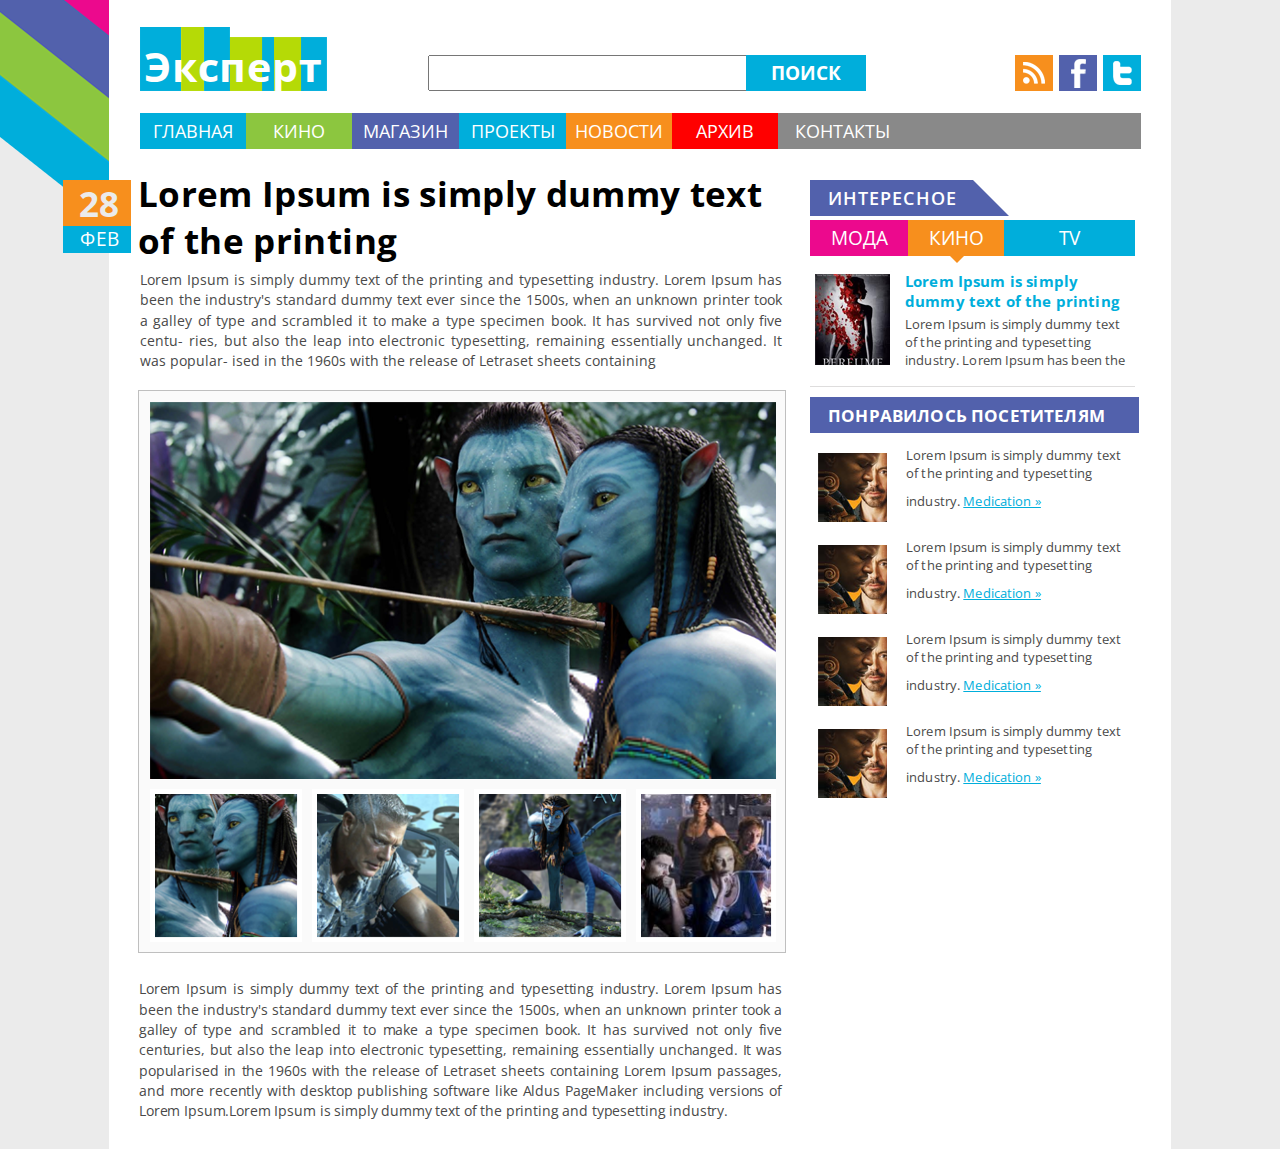
<file: adaptive/index.html>
<!DOCTYPE html>
<html lang="en">
<head>
    <meta charset="UTF-8">
    <meta name="viewport" content="width=device-width, initial-scale=1.0">
    <meta http-equiv="X-UA-Compatible" content="ie=edge">
    <title>Document</title>
    <link rel="stylesheet" href="./css/style.css">
    <link href="https://fonts.googleapis.com/css?family=Open+Sans:400,600,700,800" rel="stylesheet">
</head>
<body>
    <div class="main">
        <header class="header">

            <div class="logo">
                <span>Эксперт</span>
            </div>

            <form class="search"action="#">
                <input type="text">
                <button>
                    Поиск
                </button>
            </form>

            <div class="social">
                <a class="wf" href="#"></a>
                <a class="fb" href="#"></a>
                <a class="tw" href="#"></a>
            </div>
            
        </header>

        <nav class="navigation">
            <div id="menu_button" class="menu">
                <div id="menuToggle">
                    <input type="checkbox" />
                    <span id="span1"></span>
                    <span id="span2"></span>
                    <span id="span3"></span>
                </div>
            </div>
            <ul id="menu_item">
                <li>главная</li>
                <li>кино</li>
                <li>магазин</li>
                <li>проекты</li>
                <li>новости</li>
                <li>архив</li>
                <li>контакты</li>
            </ul>
        </nav>
        
        <div class="main_sector">
            <section>
                <span class="title">
                    Lorem Ipsum is simply dummy text of the printing
                    <div class="date">
                        <span class="date_num">28</span>
                        <span class="month">ФЕВ</span>
                    </div>
                </span>
                
                <p class="chapter_one">
                    Lorem Ipsum is simply dummy text of the printing and typesetting industry. Lorem Ipsum has been the industry's standard dummy text ever since the 1500s, when an unknown printer took a galley of type and scrambled it to make a type specimen book. It has survived not only five centu- ries, but also the leap into electronic typesetting, remaining essentially unchanged. It was popular- ised in the 1960s with the release of Letraset sheets containing                   
                </p>
    
                <div class="slider">
                    <img class="main_image" src="./img/slider_image1.png" alt="">
                    <div class="mini_image_container">
                        <img src="./img/slider_image2.png" alt="">
                        <img src="./img/slider_image3.png" alt="">
                        <img src="./img/slider_image4.png" alt="">
                        <img src="./img/slider_image5.png" alt="">
                    </div>
                </div>
    
                <p class="chapter_two">
                    Lorem Ipsum is simply dummy text of the printing and typesetting industry. Lorem Ipsum has been the industry's standard dummy text ever since the 1500s, when an unknown printer took a galley of type and scrambled it to make a type specimen book. It has survived not only five centuries, but also the leap into electronic typesetting, remaining essentially unchanged. It was popularised in the 1960s with the release of Letraset sheets containing Lorem Ipsum passages, and more recently with desktop publishing software like Aldus PageMaker including versions of Lorem Ipsum.Lorem Ipsum is simply dummy text of the printing and typesetting industry.
                </p>
            </section>
            
            <aside>
                <div class="interesting">
                    <div class="interesting__container">
                            <span class="interesting__container__title">Интересное</span>
                    </div>
                    <ul id="likes_item">
                        <li class="fashion">Мода</li>
                        <li class="movie active">Кино</li>
                        <li class="TV">TV</li>
                    </ul>
                    <div class="interesting__news">
                        <img src="./img/interested_img.png" alt="">
                        <div class="interesting__news__word">
                                <h3>Lorem Ipsum is simply dummy text of the printing</h3>
                                <p>Lorem Ipsum is simply dummy text of the printing and typesetting industry. Lorem Ipsum has been the</p>
                        </div>
                    </div>
                    <div class="interesting__news active_card">
                        <img src="./img/interested_img.png" alt="">
                        <div class="interesting__news__word">
                                <h3 class="bold_title">Lorem Ipsum is simply dummy text of the printing</h3>
                                <p>Lorem Ipsum is simply dummy text of the printing and typesetting industry. Lorem Ipsum has been the</p>
                        </div>
                    </div>
                    <div class="interesting__news">
                        <img src="./img/interested_img.png" alt="">
                        <div class="interesting__news__word">
                                <h3 class="bold_title">Lorem Ipsum is simply dummy text of the printing</h3>
                                <p>Lorem Ipsum is simply dummy text of the printing and typesetting industry. Lorem Ipsum has been the</p>
                        </div>
                    </div>
                </div>
                <div class="likes">
                    <span class="likes__title">Понравилось посетителям</span>
                    <div class="likes__container">
                        <img src="./img/likes_title.png" alt="">
                        <div class="likes__container__info">
                            <p>Lorem Ipsum is simply dummy text of the printing and typesetting</p>
                            <p>industry. <a href="#">Medication »</a></p>
                        </div>
                    </div>
                    <div class="likes__container">
                        <img src="./img/likes_title.png" alt="">
                        <div class="likes__container__info">
                            <p>Lorem Ipsum is simply dummy text of the printing and typesetting</p>
                            <p>industry. <a href="#">Medication »</a></p>
                        </div>
                    </div>
                    <div class="likes__container">
                        <img src="./img/likes_title.png" alt="">
                        <div class="likes__container__info">
                            <p>Lorem Ipsum is simply dummy text of the printing and typesetting</p>
                            <p>industry. <a href="#">Medication »</a></p>
                        </div>
                    </div>
                    <div class="likes__container">
                        <img src="./img/likes_title.png" alt="">
                        <div class="likes__container__info">
                            <p>Lorem Ipsum is simply dummy text of the printing and typesetting</p>
                            <p>industry. <a href="#">Medication »</a></p>
                        </div>
                    </div>
                </div>
            </aside>
        </div>
    </div>
<script src="./js/script.js"></script>
</body>
</html>
</file>
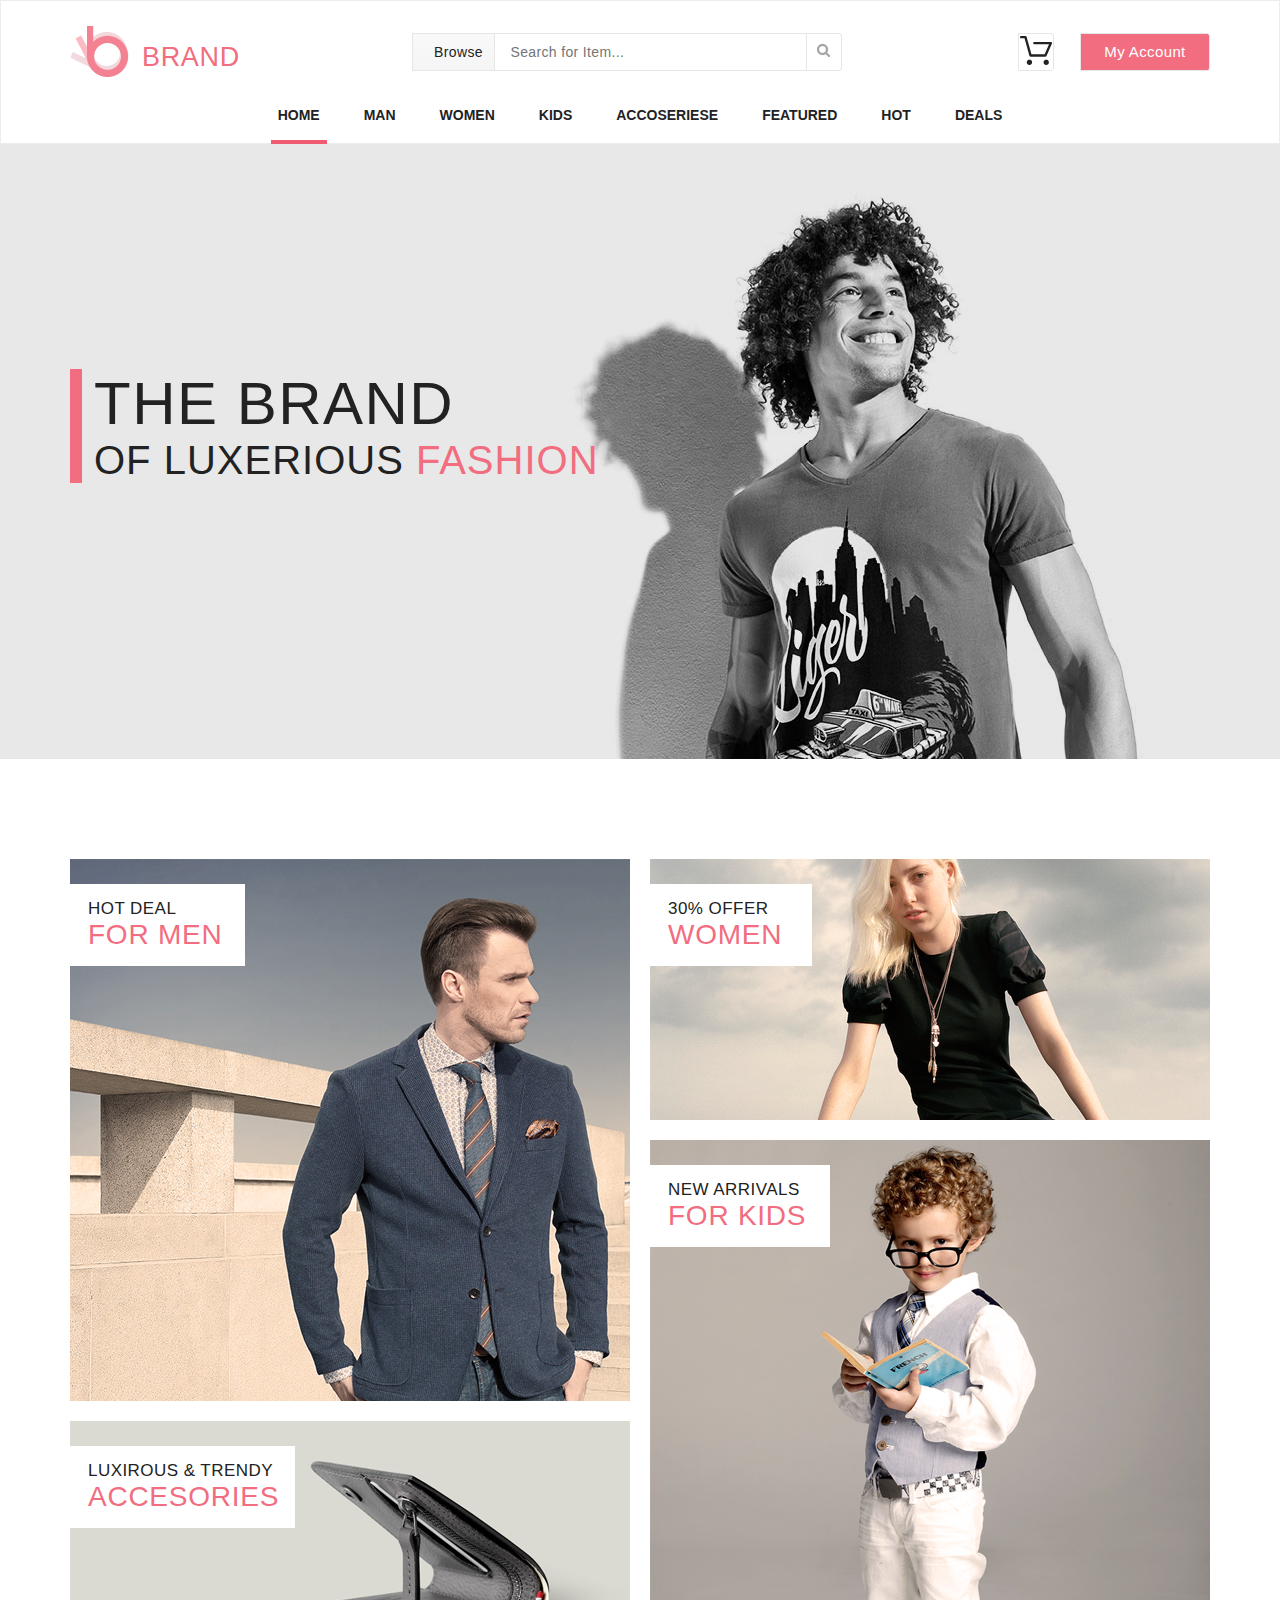
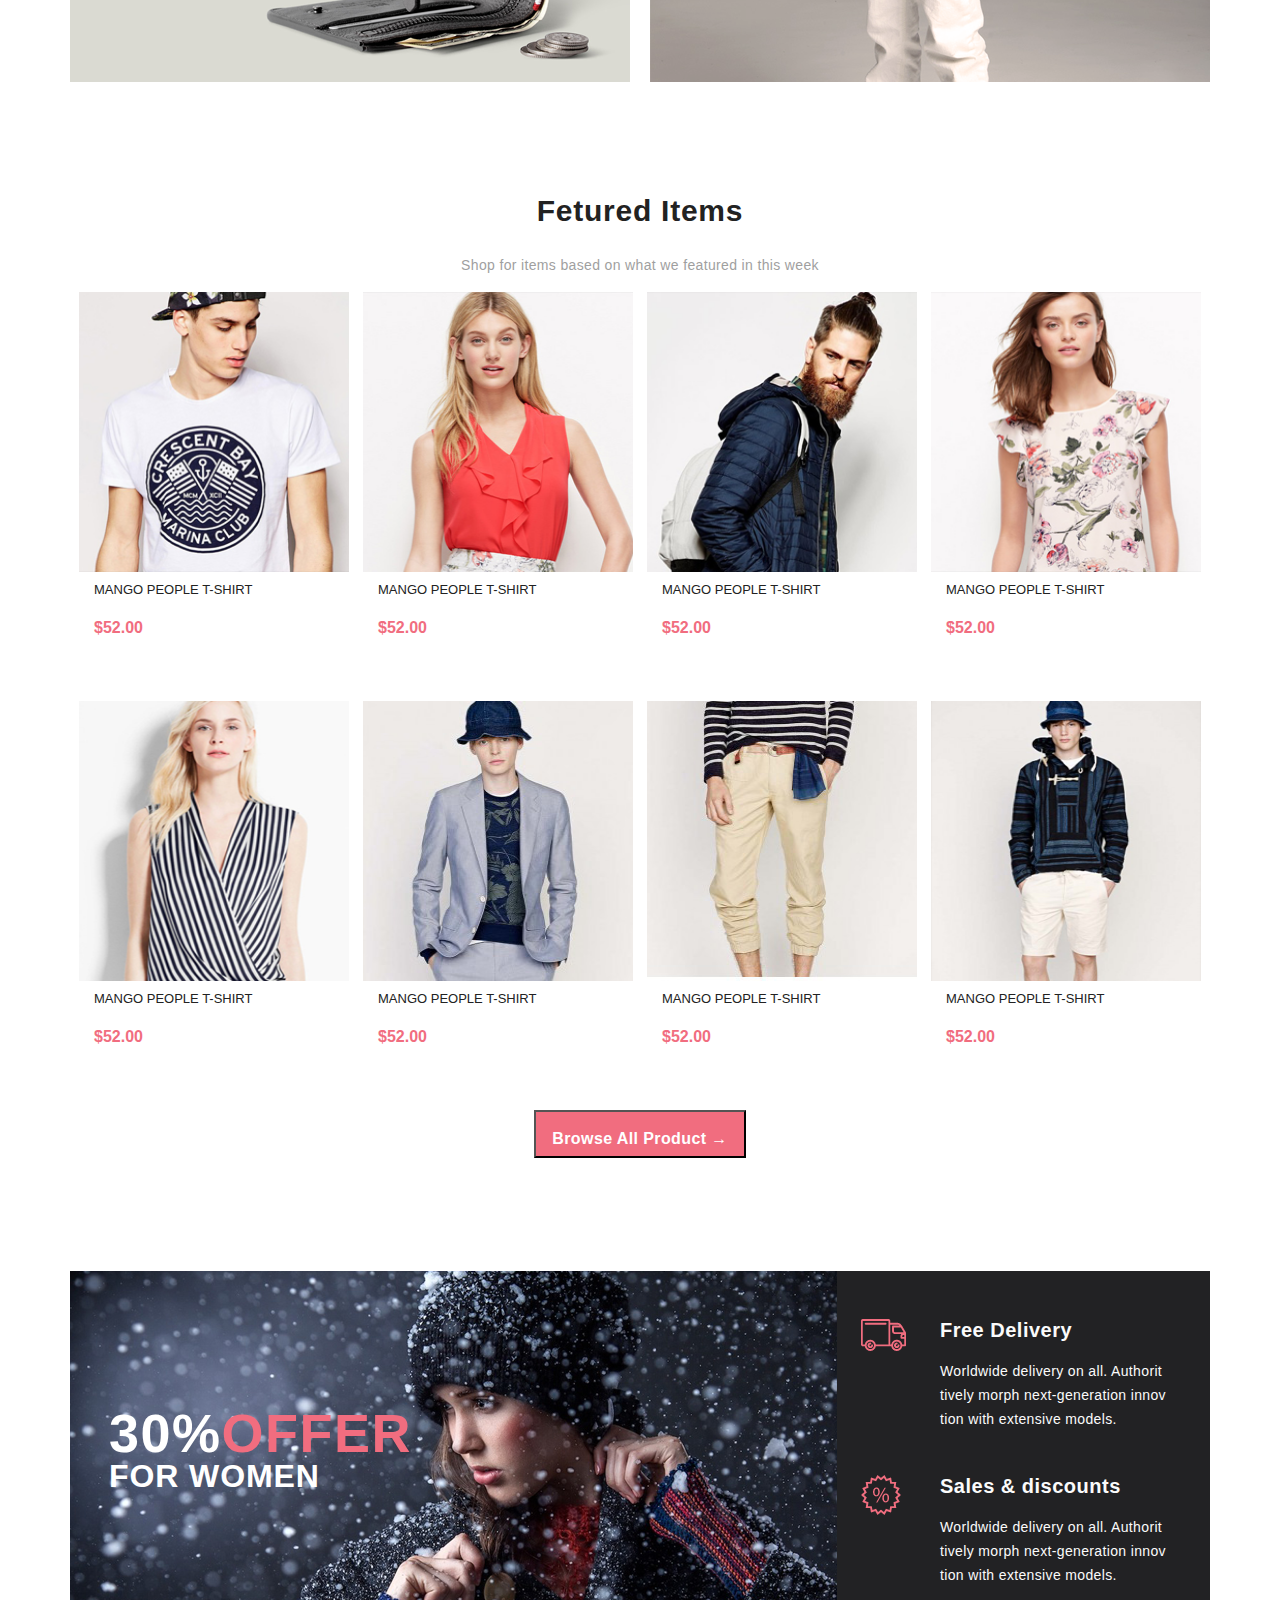
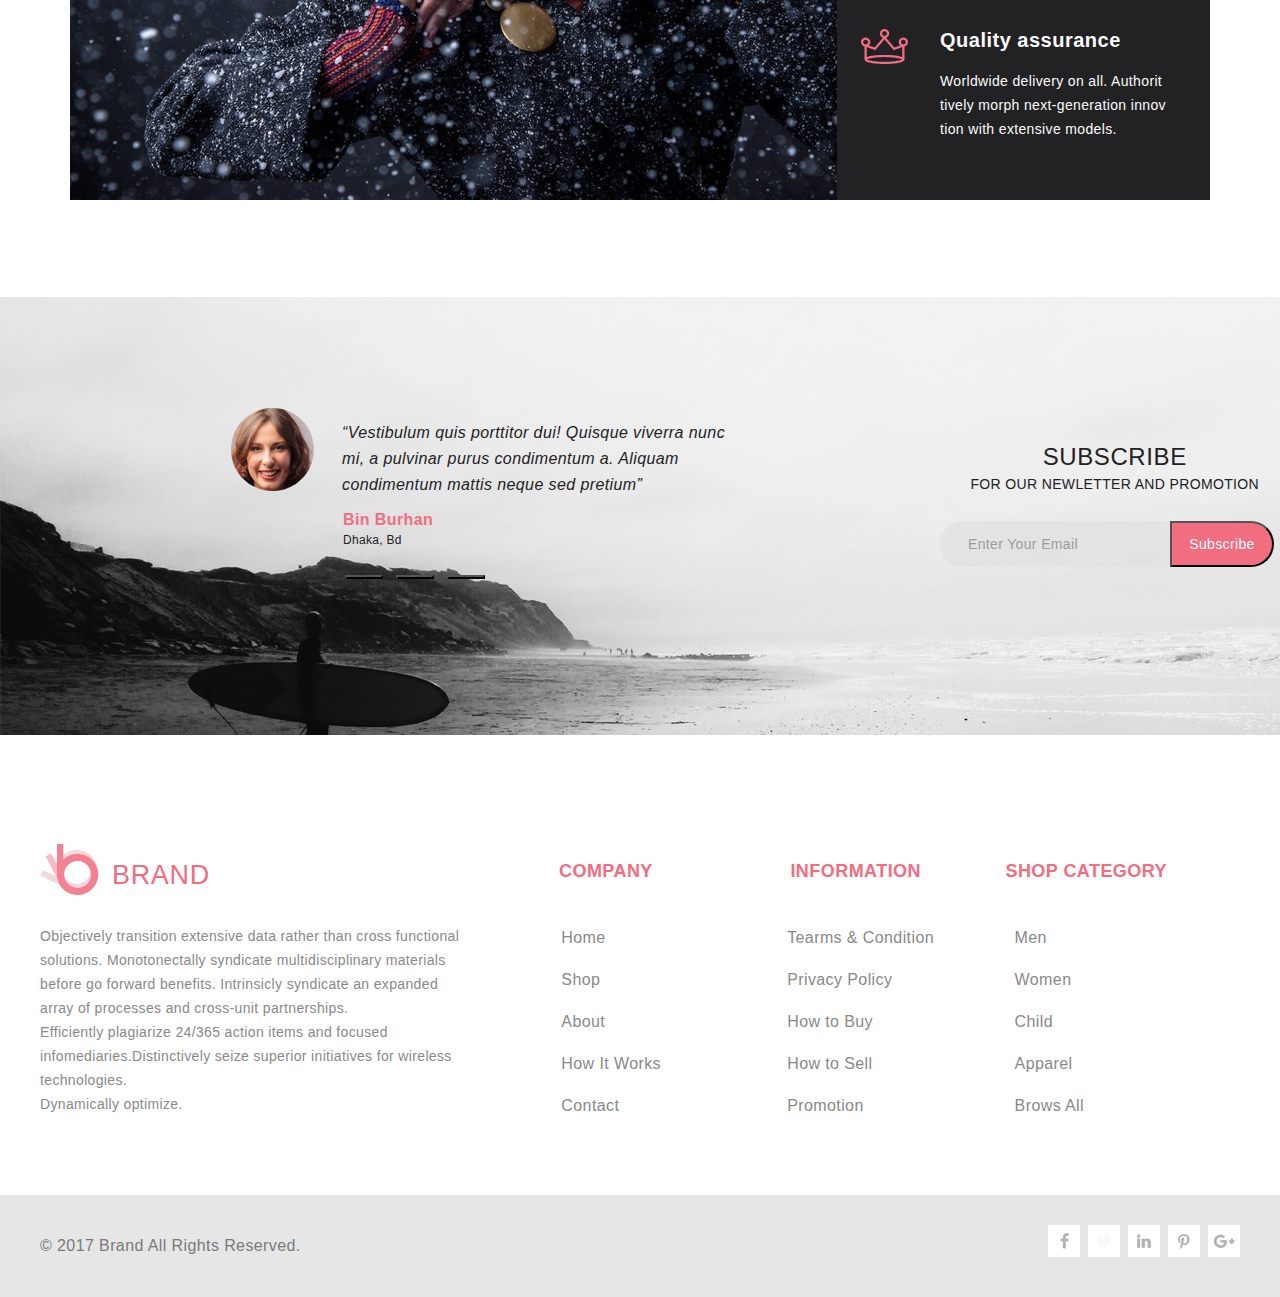
<file: index/index.html>
<!DOCTYPE html>
<html lang="en">
<head>
    <meta charset="UTF-8">
    <title>Document</title>
    <link rel="stylesheet" href="style/style.css">
    <link rel="stylesheet" href="https://use.fontawesome.com/releases/v5.5.0/css/all.css"
          integrity="sha384-B4dIYHKNBt8Bc12p+WXckhzcICo0wtJAoU8YZTY5qE0Id1GSseTk6S+L3BlXeVIU" crossorigin="anonymous">
</head>
<body>
<div class="header ">
    <div class="container flex-box">
        <a class="logo" href="index.html"><img src="img/Group_2.png" alt="logo"><span>BRAND</span></a>
        <form action="#">
            <button class="browse_button">
                Browse <i class="fas fa-sort-down"></i>
                <div class="drop_menu">
                    <h3>Women</h3>
                    <ul>
                        <li><a href="prodcut.html">Dresses</a></li>
                        <li><a href="prodcut.html">Tops</a></li>
                        <li><a href="prodcut.html">Sweaters/Knits</a></li>
                        <li><a href="prodcut.html">Jackets/Coats</a></li>
                        <li><a href="prodcut.html">Blazers</a></li>
                        <li><a href="prodcut.html">Denim</a></li>
                        <li><a href="prodcut.html">Leggings/Pants</a></li>
                        <li><a href="prodcut.html">Skirts/Shorts</a></li>
                        <li><a href="prodcut.html">Accessories</a></li>
                    </ul>
                    <h3>Men</h3>
                    <ul>
                        <li><a href="prodcut.html">Tees/Tank tops</a></li>
                        <li><a href="prodcut.html">Shirts/Polos</a></li>
                        <li><a href="prodcut.html">Sweaters</a></li>
                        <li><a href="prodcut.html">Sweatshirts/Hoodies</a></li>
                        <li><a href="prodcut.html">Blazers</a></li>
                        <li><a href="prodcut.html">Jackets/vests</a></li>
                    </ul>
                </div>
            </button>
            <input type="text" placeholder="Search for Item...">
            <button><img src="img/search.png" alt=""></button>
        </form>

        <form action="#">
            <button class="shop_bag"><img src="img/Forma_1_black.png" alt=""></button>
            <button class="my_acc ">My Account</button>
        </form>
    </div>
    <div class="nav">
        <ul>
            <li><a href="index.html" class="active_link">Home</a></li>
            <li><a href="prodcut.html">Man</a></li>
            <li><a href="prodcut.html">Women</a></li>
            <li><a href="prodcut.html">Kids</a></li>
            <li><a href="prodcut.html">Accoseriese</a></li>
            <li><a href="prodcut.html">Featured</a></li>
            <li><a href="prodcut.html">Hot</a></li>
            <li><a href="prodcut.html">Deals</a></li>
        </ul>
    </div>
</div>
<div class="main">
    <div class="main_page">
        <a href="#"><span class="the_brand">THE BRAND</span><br>
            OF LUXERIOUS <span class="fashion">FASHION</span>
        </a>
    </div>
</div>
<div class="offer">
    <div class="offer_item">
        <a href="#">
            hOT dEAL <span>FOR MEN</span>
        </a>
    </div>
    <div class="offer_item">
        <a href="#">LUXIROUS & trendy <span>ACCESORIES</span></a>
    </div>
    <div class="offer_item">

        <a href="#">30% offer <span>women</span></a>
    </div>
    <div class="offer_item">
        <a href="#">new arrivals <span>FOR kids</span></a>
    </div>
</div>

<div class="fetured_page">
    <div class="fetured_items">
        <h2>Fetured Items</h2>
        <p class="Fetured_slogan">Shop for items based on what we featured in this week</p>
        <div class="list_items">

            <div class="item">
                <div class="shop_bag_icon">
                    <a href="single%20page.html">
                        Add to Cart
                    </a>
                </div>
                <img src="img/Layer_2.png" alt="">
                <p class="item_name">Mango People T-shirt</p>
                <p class="item_price">$52.00</p>
            </div>


            <div class="item">
                <div class="shop_bag_icon">
                    <a href="single%20page.html">
                        Add to Cart
                    </a>
                </div>
                <img src="img/Layer_3.png" alt="">
                <p class="item_name">Mango People T-shirt</p>
                <p class="item_price">$52.00</p>
            </div>


            <div class="item">
                <div class="shop_bag_icon">
                    <a href="single%20page.html">Add to Cart</a>
                </div>
                <img src="img/Layer_4.png" alt="">
                <p class="item_name">Mango People T-shirt</p>
                <p class="item_price">$52.00</p>
            </div>


            <div class="item">
                <div class="shop_bag_icon">
                    <a href="single%20page.html">
                        Add to Cart
                    </a>
                </div>
                <img src="img/Layer_5.png" alt="">
                <p class="item_name">Mango People T-shirt</p>
                <p class="item_price">$52.00</p>
            </div>


            <div class="item">
                <div class="shop_bag_icon">
                    <a href="single%20page.html">

                        Add to Cart
                    </a>
                </div>
                <img src="img/Layer_6.png" alt="">
                <p class="item_name">Mango People T-shirt</p>
                <p class="item_price">$52.00</p>
            </div>


            <div class="item">
                <div class="shop_bag_icon">
                    <a href="single%20page.html">
                        Add to Cart
                    </a>
                </div>
                <img src="img/Layer_7.png" alt="">
                <p class="item_name">Mango People T-shirt</p>
                <p class="item_price">$52.00</p>
            </div>


            <div class="item">
                <div class="shop_bag_icon">
                    <a href="single%20page.html">

                        Add to Cart
                    </a>
                </div>
                <img src="img/Layer_8.png" alt="">
                <p class="item_name">Mango People T-shirt</p>
                <p class="item_price">$52.00</p>
            </div>


            <div class="item">
                <div class="shop_bag_icon">
                    <a href="single%20page.html">
                        Add to Cart
                    </a>
                </div>
                <img src="img/Layer_9.png" alt="">
                <p class="item_name">Mango People T-shirt</p>
                <p class="item_price">$52.00</p>
            </div>

        </div>
        <button class="browse_all_product"><a href="prodcut.html">Browse All Product &#8594;</a></button>
    </div>
</div>
<div class="offer_for_women">
    <div class="offer_card">
        <a href="#">
            30%<span>OFFER</span>
            <i>FOR WOMEN</i>
        </a>

        <div class="super_puper" id="one">
            <p>Free Delivery</p>
            <p>Worldwide delivery on all. Authorit tively morph next-generation innov tion with extensive models.</p>
        </div>
        <div class="super_puper" id="two">
            <p>Sales & discounts</p>
            <p>Worldwide delivery on all. Authorit tively morph next-generation innov tion with extensive models.</p>
        </div>
        <div class="super_puper" id="three">
            <p>Quality assurance</p>
            <p>Worldwide delivery on all. Authorit tively morph next-generation innov tion with extensive models.</p>
        </div>
    </div>
</div>
    <div class="comment_page">
        <div class="comment">

            <p>“Vestibulum quis porttitor dui! Quisque viverra nunc mi,
                a pulvinar purus condimentum a. Aliquam condimentum mattis neque sed pretium”</p>
            <p><span>Bin Burhan </span>Dhaka, Bd</p>
            <img src="img/Layer_40.png" alt="">
            <button class="comment_number"></button>
            <button class="comment_number comment_number_target"></button>
            <button class="comment_number"></button>
        </div>
        <div class=subscripe>
            <h2><span>Subscribe</span> <br> FOR OUR NEWLETTER AND PROMOTION</h2>
            <input type="text" placeholder="Enter Your Email">
            <button>Subscribe</button>

        </div>
    </div>
<div>
    <div class="contact">
        <a class="logo" href="#"><img src="img/Group_2.png" alt="logo"><span>BRAND</span></a>
        <h3 id="company">COMPANY</h3>
        <h3 id="INFORMATION">INFORMATION</h3>
        <h3 id="SHOP_CATEGORY">SHOP CATEGORY</h3>
        <p>
            Objectively transition extensive data rather than cross functional solutions. Monotonectally syndicate
            multidisciplinary materials before go forward benefits. Intrinsicly syndicate an expanded array of processes
            and cross-unit partnerships. <br>
            Efficiently plagiarize 24/365 action items and focused infomediaries.Distinctively seize superior
            initiatives for wireless technologies. <br>Dynamically optimize.
        </p>
        <ul id="first_list">
            <li>Home</li>
            <li>Shop</li>
            <li>About</li>
            <li>How It Works</li>
            <li>Contact</li>
        </ul>
        <ul id="second_list">
            <li>Tearms & Condition</li>
            <li>Privacy Policy</li>
            <li>How to Buy</li>
            <li>How to Sell</li>
            <li>Promotion</li>
        </ul>
        <ul id="third_list">
            <li>Men</li>
            <li>Women</li>
            <li>Child</li>
            <li>Apparel</li>
            <li>Brows All</li>
        </ul>

    </div>
</div>
<div class="footer">
    <div class="footer_page">
        <p>© 2017 Brand All Rights Reserved.</p>
        <a href="#" class="link"></a>
        <a href="#" class="link"></a>
        <a href="#" class="link"></a>
        <a href="#" class="link"></a>
        <a href="#" class="link"></a>
    </div>
</div>
</body>

</html>
</file>
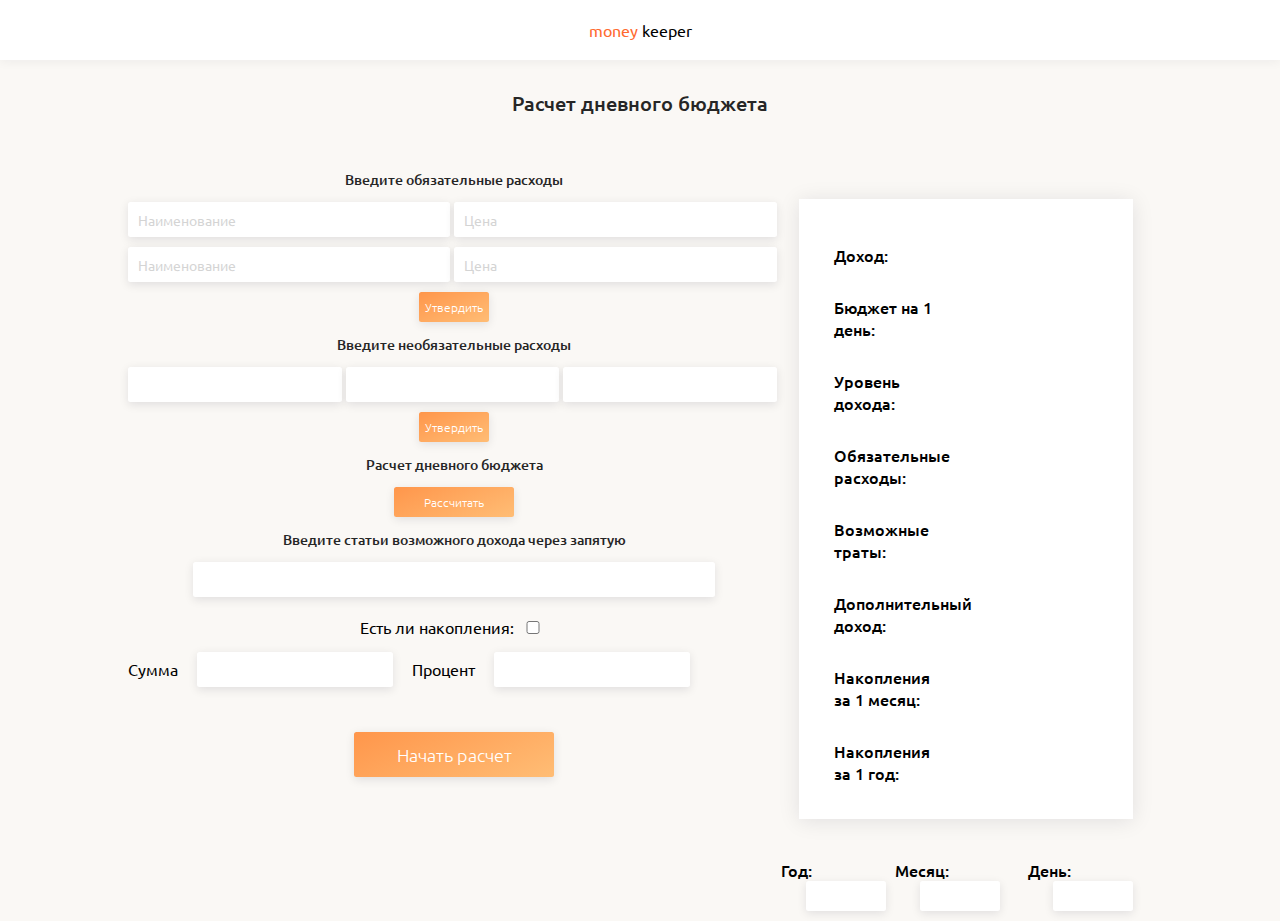
<file: src/index.html>
<!DOCTYPE html>
<html lang="en">
<head>
    <meta charset="UTF-8">
    <meta name="viewport" content="width=device-width, initial-scale=1.0">
    <meta http-equiv="X-UA-Compatible" content="ie=edge">
    <title>Document</title>
    <link href="https://fonts.googleapis.com/css?family=Ubuntu:300,400,500,700&amp;subset=cyrillic" rel="stylesheet">
    <link rel="stylesheet" href="css/style.css">
</head>
<body>
<div class="app">
    <div class="logo">
        <span>money</span>
        keeper
    </div>
    <div class="title">
        Расчет дневного бюджета
    </div>
    <div class="main">
        <div class="data">
            <div class="choose-expenses">Введите обязательные расходы</div>
            <input class="expenses-item" type="text" id="expenses_1" placeholder="Наименование">
			<input class="expenses-item" type="text" id="expenses_2" placeholder="Цена">
			<input class="expenses-item" type="text" id="expenses_3" placeholder="Наименование">
			<input class="expenses-item" type="text" id="expenses_4" placeholder="Цена">
            <button class="expenses-item-btn">Утвердить</button>
            
            <div class="optionalexpenses">Введите необязательные расходы</div>
			<input class="optionalexpenses-item" type="text" id="optionalexpenses_1">
			<input class="optionalexpenses-item" type="text" id="optionalexpenses_2">
			<input class="optionalexpenses-item" type="text" id="optionalexpenses_3">
            <button class="optionalexpenses-btn">Утвердить</button>
            
            <div class="count-budget">Расчет дневного бюджета</div>
            <button class="count-budget-btn">Рассчитать</button>
            
            <div class="choose-income-label">Введите статьи возможного дохода через запятую</div>
            <input class="choose-income" type="text" id="income">
            
            <div class="checksavings">Есть ли накопления: 
                <input id="savings" type="checkbox" />
            </div>
            <label for="sum">Сумма</label>
			<input class="choose-sum" id="sum" type="text">
			<label for="percent">Процент</label>
            <input class="choose-percent" id="percent" type="text">
            
            <div class="open">
                <button class="start" id="start">Начать расчет</button>
            </div>
        </div>
        <div class="result">
            <div class="result-table">
                <div class="budget">Доход: </div>
                <div class="budget-value"></div>
    
                <div class="daybudget">Бюджет на 1 день: </div>
                <div class="daybudget-value"></div>
    
                <div class="level">Уровень дохода: </div>
                <div class="level-value"></div>
    
                <div class="expenses">Обязательные расходы: </div>
                <div class="expenses-value"></div>
    
                <div class="optionalexpenses">Возможные траты: </div>
                <div class="optionalexpenses-value"></div>
    
                <div class="income">Дополнительный доход: </div>
                <div class="income-value"></div>
    
                <div class="monthsavings">Накопления за 1 месяц:</div>
                <div class="monthsavings-value"></div>
    
                <div class="yearsavings">Накопления за 1 год:</div>
                <div class="yearsavings-value"></div>
            </div>
            <div class="time-data">
                <div class="year">
                    Год:
                    <input class="year-value" type="text" readonly>
                </div>
                <div class="month">
                    Месяц:
                    <input class="month-value" type="text" readonly>
                </div>
                <div class="day">
                    День:
                    <input class="day-value" type="text" readonly>
                </div>
            </div>
        </div>
    </div>
</div>
    <script src="js/main.js"></script>
</body>
</html>
</file>
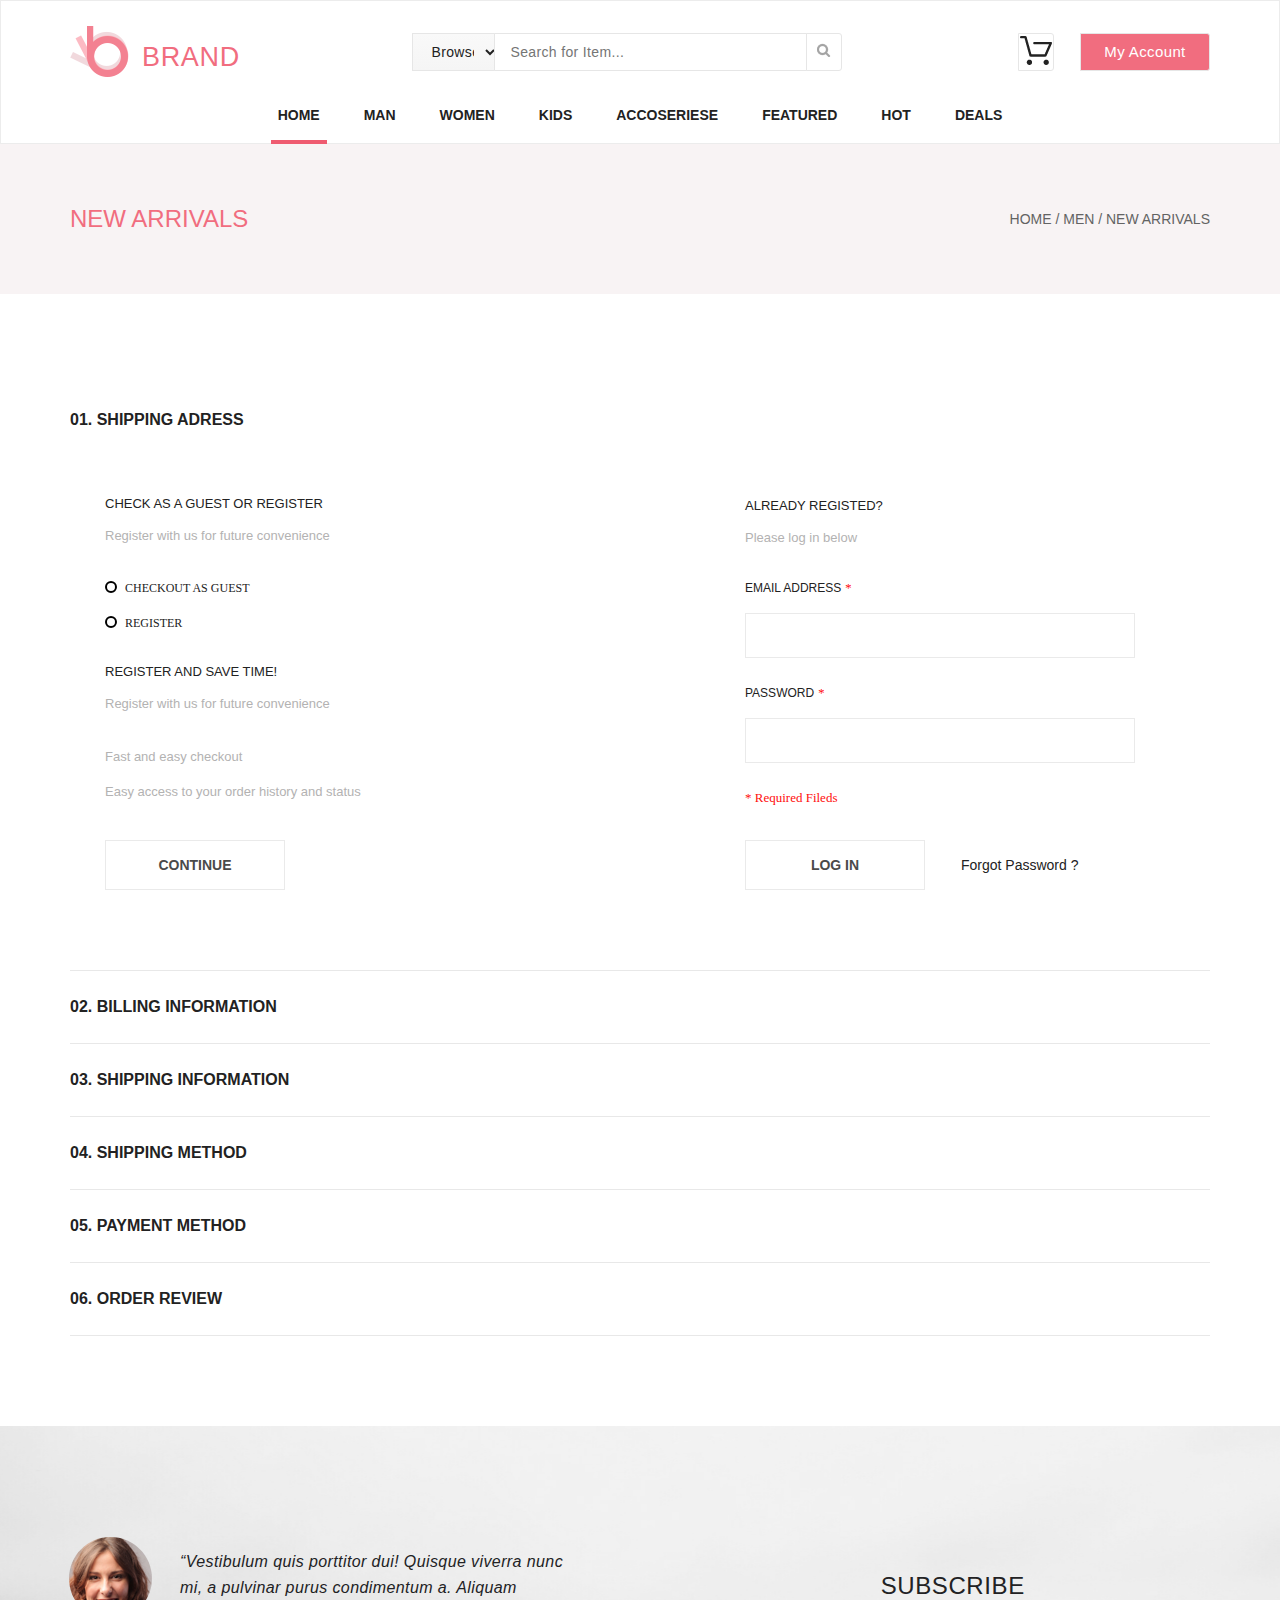
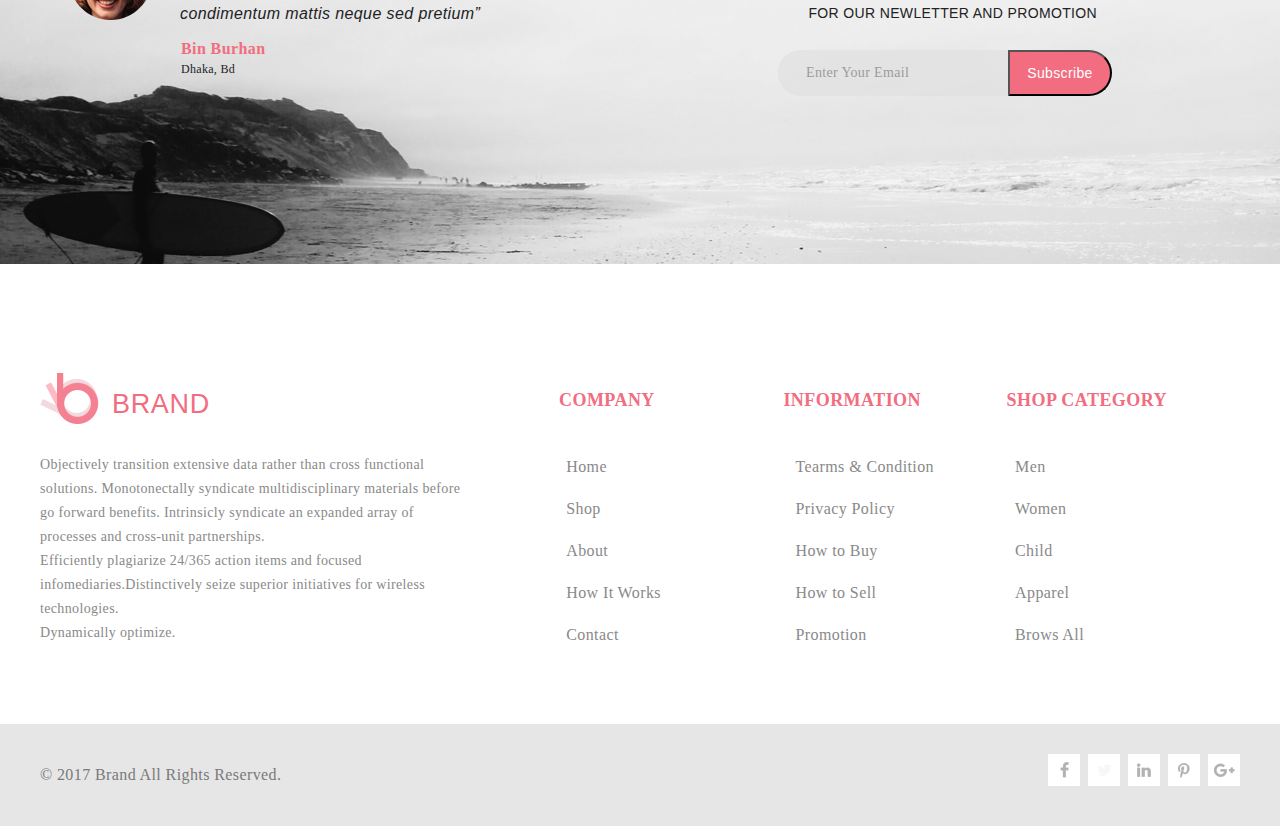
<file: index/checkout.html>
<!DOCTYPE html>
<html lang="en">

<head>
    <meta charset="UTF-8">
    <title>Document</title>
    <link rel="stylesheet" href="style/style_checkout.css">
    <link rel="stylesheet" href="https://use.fontawesome.com/releases/v5.4.1/css/all.css" integrity="sha384-5sAR7xN1Nv6T6+dT2mhtzEpVJvfS3NScPQTrOxhwjIuvcA67KV2R5Jz6kr4abQsz" crossorigin="anonymous">
</head>

<body>
    <div class="header ">
        <div class="container flex-box">
            <a class="logo" href="#"><img src="img/Group_2.png" alt="logo"><span>BRAND</span></a>
            <form action="#">
                <select name="" id="">
                    <option value="browse">Browse</option>
                </select>
                <input type="text" placeholder="Search for Item...">
                <button><img src="img/search.png" alt=""></button>
            </form>
            <form action="#"><button class="shop_bag"><img src="img/Forma_1_black.png" alt=""></button>
                <button class="my_acc ">My Account</button>
            </form>
        </div>
        <div class="nav">
            <ul>
                <li><a href="index.html" class="active_link">Home</a></li>
                <li><a href="prodcut.html">Man</a></li>
                <li><a href="prodcut.html">Women</a></li>
                <li><a href="prodcut.html">Kids</a></li>
                <li><a href="prodcut.html">Accoseriese</a></li>
                <li><a href="prodcut.html">Featured</a></li>
                <li><a href="prodcut.html">Hot</a></li>
                <li><a href="prodcut.html">Deals</a></li>
            </ul>
        </div>
    </div>
    <section>
        <div>
            <h2>New Arrivals</h2>
            <h3>Home / Men / <span class="choose">New Arrivals</span></h3>
        </div>
    </section>
    <main>
        <h2>01. Shipping Adress</h2>
        
        <div>
         <form action="#" class="check_form">
            <h3>Check as a guest or register</h3>
            <span>Register with us for future convenience</span>
            <input type="radio" id="guest" name="checkout">
            <label for="guest">checkout as guest</label>
            <input type="radio" id="register" name="checkout">
            <label for="register">register</label>
            <h3>register and save time!</h3>
            <span>Register with us for future convenience</span>
            <span><i class="fas fa-angle-double-right"></i>Fast and easy checkout</span>
            <span><i class="fas fa-angle-double-right"></i>Easy access to your order history and status</span>
            <button>Continue</button> 
        </form>
        <form action="#" class="registration">
            <h3 class="question">Already registed?</h3>
            <span>Please log in below</span>
            <label for="email">EMAIL ADDRESS <i>*</i></label>
            <input id="email" type="email" required>
            <label for="pass">PASSWORD <i>*</i></label>
            <input id="pass" type="password">
            <span>* Required Fileds</span>
            <button>Log in</button>
            <h3>Forgot Password ?</h3>
        </form>
       
        </div>
        <h2>02. BILLING INFORMATION</h2>
        <h2>03. SHIPPING INFORMATION</h2>
        <h2>04. SHIPPING METHOD</h2>
        <h2>05. PAYMENT METHOD</h2>
        <h2>06. ORDER REVIEW</h2>
    </main>
    <div class="cemmentarius">
        <div class="comment_page">
            <div class="comment">

                <p>“Vestibulum quis porttitor dui! Quisque viverra nunc mi,
                    a pulvinar purus condimentum a. Aliquam condimentum mattis neque sed pretium”</p>
                <p><span>Bin Burhan</span> <br>Dhaka, Bd</p>
                <img src="img/Layer_40.png" alt="">
            </div>
            <div class=subscripe>
                <h2><span>Subscribe</span> <br> FOR OUR NEWLETTER AND PROMOTION</h2>
                <input type="text" placeholder="Enter Your Email"><button>Subscribe</button>

            </div>
        </div>
    </div>
    <div>
        <div class="contact">
            <a class="logo" href="#"><img src="img/Group_2.png" alt="logo"><span>BRAND</span></a>
            <h3 id="company">COMPANY</h3>
            <h3 id="INFORMATION">INFORMATION</h3>
            <h3 id="SHOP_CATEGORY">SHOP CATEGORY</h3>
            <p>
                Objectively transition extensive data rather than cross functional solutions. Monotonectally syndicate multidisciplinary materials before go forward benefits. Intrinsicly syndicate an expanded array of processes and cross-unit partnerships. <br>
                Efficiently plagiarize 24/365 action items and focused infomediaries.Distinctively seize superior initiatives for wireless technologies. <br>Dynamically optimize.
            </p>
            <ul id="first_list">
                <li>Home</li>
                <li>Shop</li>
                <li>About</li>
                <li>How It Works</li>
                <li>Contact</li>
            </ul>
            <ul id="second_list">
                <li>Tearms & Condition</li>
                <li>Privacy Policy</li>
                <li>How to Buy</li>
                <li>How to Sell</li>
                <li>Promotion</li>
            </ul>
            <ul id="third_list">
                <li>Men</li>
                <li>Women</li>
                <li>Child</li>
                <li>Apparel</li>
                <li>Brows All</li>
            </ul>

        </div>
    </div>
    <div class="footer">
        <div class="footer_page">
            <p>© 2017 Brand All Rights Reserved.</p>
            <a href="#" class="link"></a>
            <a href="#" class="link"></a>
            <a href="#" class="link"></a>
            <a href="#" class="link"></a>
            <a href="#" class="link"></a>
        </div>
    </div>
</body>

</html>
</file>
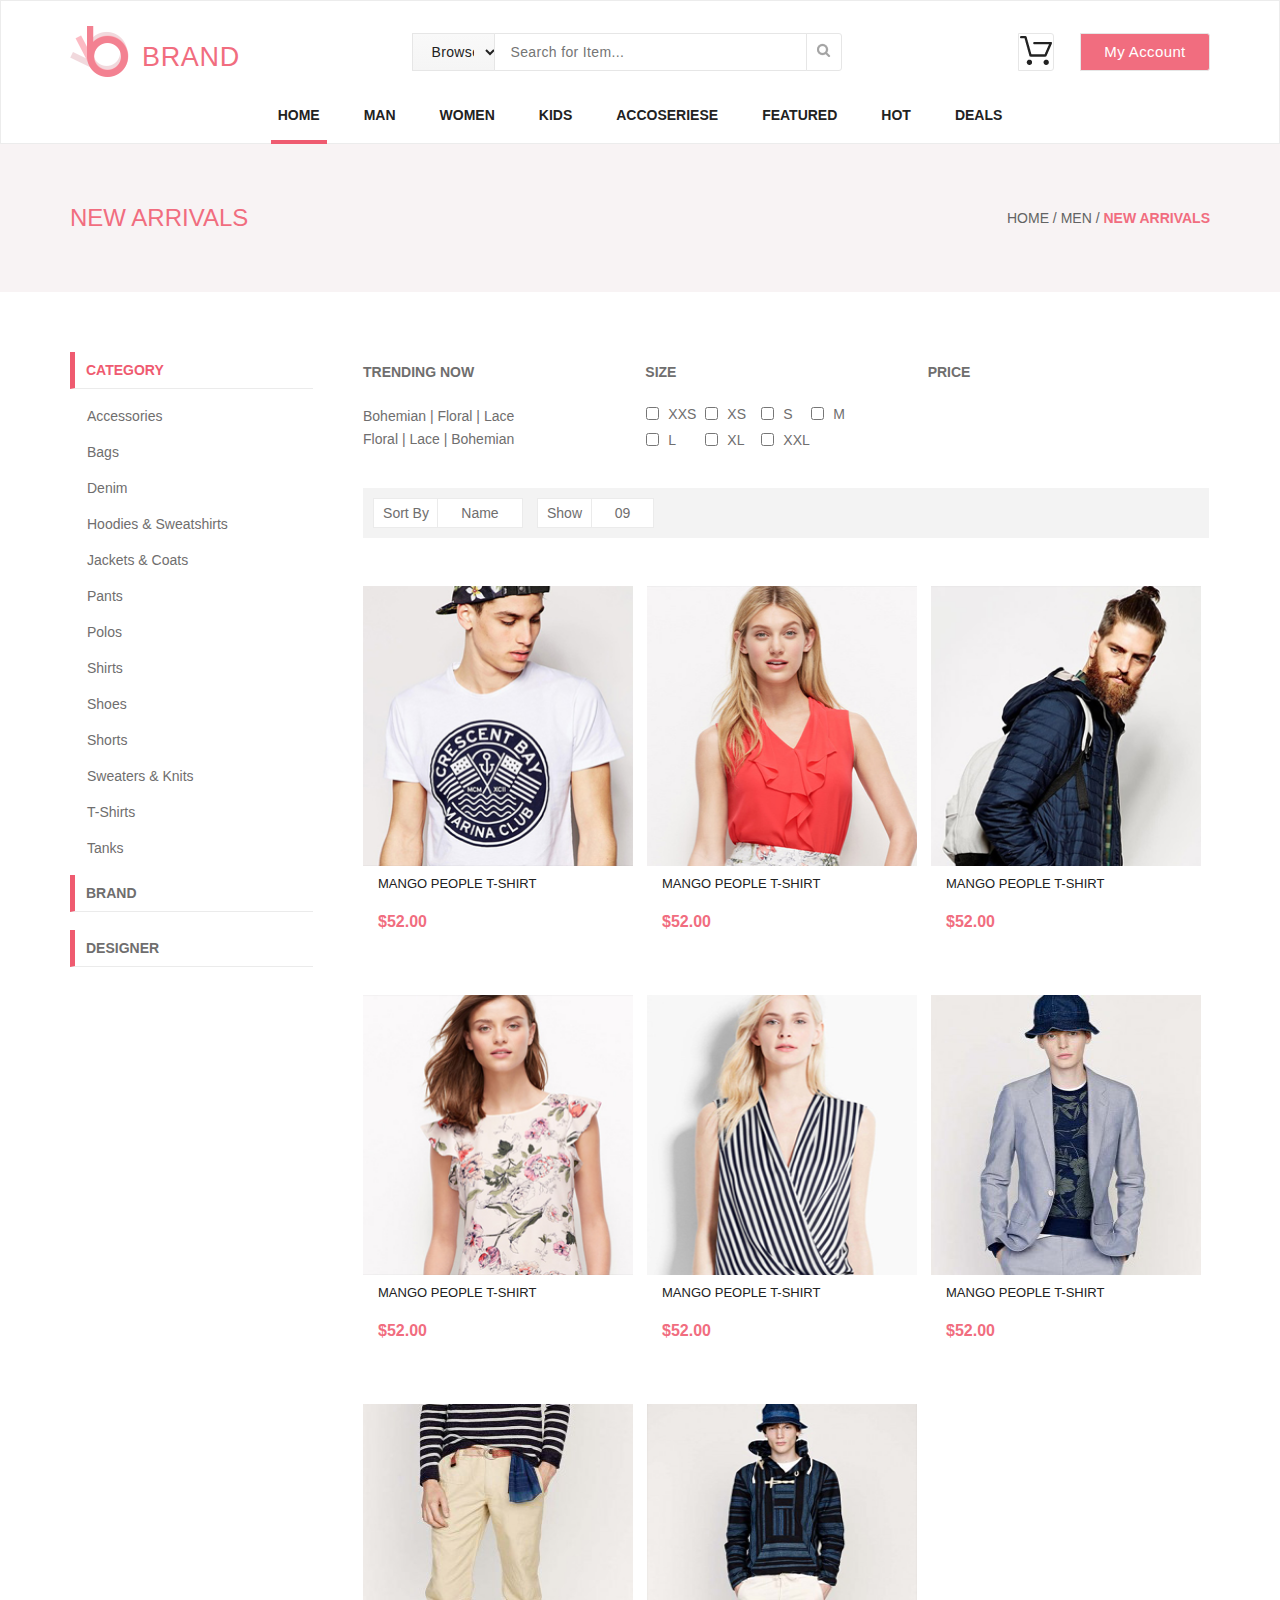
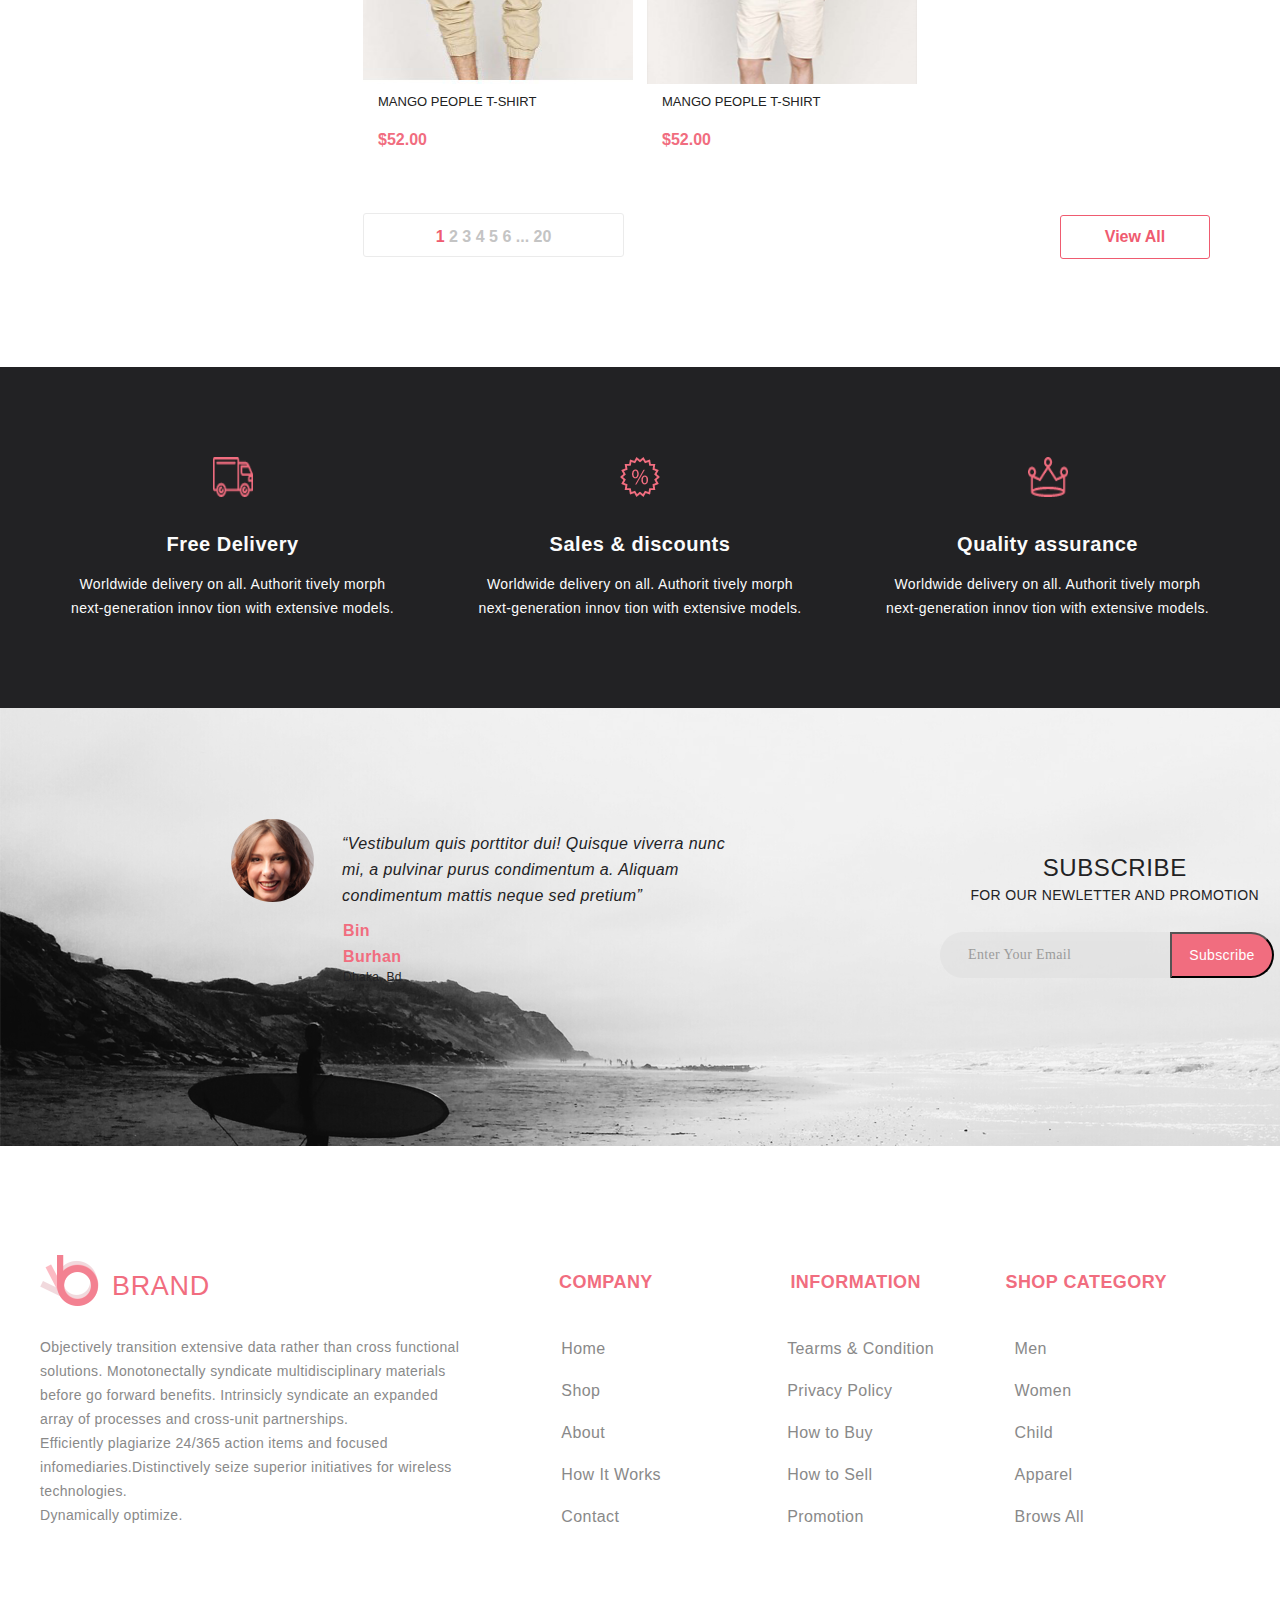
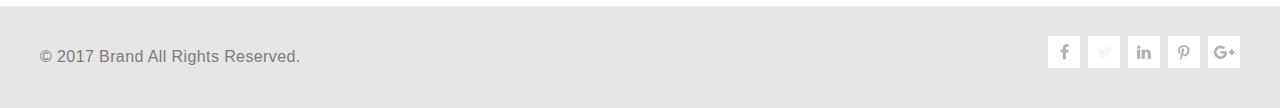
<file: index/prodcut.html>
<!DOCTYPE html>
<html lang="en">
<head>
    <meta charset="UTF-8">
    <title>Document</title>
    <link rel="stylesheet" href="style/style_product.css">
    <link rel="stylesheet" href="https://use.fontawesome.com/releases/v5.4.2/css/all.css"
          integrity="sha384-/rXc/GQVaYpyDdyxK+ecHPVYJSN9bmVFBvjA/9eOB+pb3F2w2N6fc5qB9Ew5yIns" crossorigin="anonymous">

</head>
<body>
<div class="header ">
    <div class="container flex-box">
        <a class="logo" href="index.html"><img src="img/Group_2.png" alt="logo"><span>BRAND</span></a>
        <form action="#">
            <select name="browse" id="">
                <option value="browse">Browse</option>
            </select>
            <input type="text" placeholder="Search for Item...">
            <button><img src="img/search.png" alt=""></button>
        </form>
        <form action="#">
            <button class="shop_bag"><img src="img/Forma_1_black.png" alt=""></button>
            <button class="my_acc ">My Account</button>
        </form>
    </div>
    <div class="nav">
        <ul>
            <li><a href="index.html" class="active_link">Home</a></li>
            <li><a href="prodcut.html">Man</a></li>
            <li><a href="prodcut.html">Women</a></li>
            <li><a href="prodcut.html">Kids</a></li>
            <li><a href="prodcut.html">Accoseriese</a></li>
            <li><a href="prodcut.html">Featured</a></li>
            <li><a href="prodcut.html">Hot</a></li>
            <li><a href="prodcut.html">Deals</a></li>
        </ul>
    </div>
</div>
<section class="section">
    <div>
        <h2>New Arrivals </h2>
        <h3>Home / Men / <span>New Arrivals</span></h3>
    </div>
</section>
<main class="clearfix">
    <nav>
        <ul class="section_name">
            <li><a href="#">Category<i class="fas fa-sort-down"></i></a></li>
            <ul class="mini_section_name">
                <li><a href="#">Accessories</a></li>
                <li><a href="#">Bags</a></li>
                <li><a href="#">Denim</a></li>
                <li><a href="#">Hoodies & Sweatshirts</a></li>
                <li><a href="#">Jackets & Coats</a></li>
                <li><a href="#">Pants</a></li>
                <li><a href="#">Polos</a></li>
                <li><a href="#">Shirts</a></li>
                <li><a href="#">Shoes</a></li>
                <li><a href="#">Shorts</a></li>
                <li><a href="#">Sweaters & Knits</a></li>
                <li><a href="#">T-Shirts</a></li>
                <li><a href="#">Tanks</a></li>
            </ul>
            <li><a href="#">BRAND<i class="fas fa-sort-up"></i></a></li>
            <li><a href="#">dESIGNER<i class="fas fa-sort-up"></i></a></li>
        </ul>
    </nav>
    <div class="navigator_clothes">
        <div class="navigator_section section_trande">
            <span>Trending now</span>
            <p>Bohemian    |    Floral    |    Lace
                Floral    |    Lace    |    Bohemian</p>
        </div>
        <div class="navigator_section section_size">
            <span>Size</span>
            <form action="#">
                <input type="checkbox" id="XXS">
                <label for="XXS">XXS</label>
                <input type="checkbox" id="XS">
                <label for="XS">XS</label>
                <input type="checkbox" id="S">
                <label for="S">S</label>
                <input type="checkbox" id="M">
                <label for="M">M</label>
                <input type="checkbox" id="L">
                <label for="L">L</label>
                <input type="checkbox" id="XL">
                <label for="XL">XL</label>
                <input type="checkbox" id="XXL">
                <label for="XXL">XXL</label>
            </form>
        </div>
        <div class="navigator_section">
            <span>pRICE</span>
        </div>
    </div>

    <div class="section_date">
        <button class="sort_button">Sort By</button>
        <button class="name_button">Name<i class="fas fa-sort-up"></i></button>
        <button class="show_button">Show</button>
        <button class="date-button">09<i class="fas fa-sort-up"></i></button>
    </div>
    <div class="list_item">
        <div class="item">
            <div class="shop_bag_icon">
                <a href=single%20page.html#">
                    Add to Cart
                </a>
            </div>
            <img src="img/Layer_2.png" alt="">
            <p class="item_name">Mango People T-shirt</p>
            <p class="item_price">$52.00</p>
        </div>


        <div class="item">
            <div class="shop_bag_icon">
                <a href=single%20page.html#">
                    Add to Cart
                </a>
            </div>
            <img src="img/Layer_3.png" alt="">
            <p class="item_name">Mango People T-shirt</p>
            <p class="item_price">$52.00</p>
        </div>


        <div class="item">
            <div class="shop_bag_icon">
                <a href=single%20page.html#">Add to Cart</a>
            </div>
            <img src="img/Layer_4.png" alt="">
            <p class="item_name">Mango People T-shirt</p>
            <p class="item_price">$52.00</p>
        </div>

        <div class="item">
            <div class="shop_bag_icon">
                <a href=single%20page.html#">
                    Add to Cart
                </a>
            </div>
            <img src="img/Layer_5.png" alt="">
            <p class="item_name">Mango People T-shirt</p>
            <p class="item_price">$52.00</p>
        </div>


        <div class="item">
            <div class="shop_bag_icon">
                <a href=single%20page.html#">

                    Add to Cart
                </a>
            </div>
            <img src="img/Layer_6.png" alt="">
            <p class="item_name">Mango People T-shirt</p>
            <p class="item_price">$52.00</p>
        </div>


        <div class="item">
            <div class="shop_bag_icon">
                <a href=single%20page.html#">
                    Add to Cart
                </a>
            </div>
            <img src="img/Layer_7.png" alt="">
            <p class="item_name">Mango People T-shirt</p>
            <p class="item_price">$52.00</p>
        </div>


        <div class="item">
            <div class="shop_bag_icon">
                <a href=single%20page.html#">

                    Add to Cart
                </a>
            </div>
            <img src="img/Layer_8.png" alt="">
            <p class="item_name">Mango People T-shirt</p>
            <p class="item_price">$52.00</p>
        </div>
        <div class="item">
            <div class="shop_bag_icon">
                <a href=single%20page.html#">
                    Add to Cart
                </a>
            </div>
            <img src="img/Layer_9.png" alt="">
            <p class="item_name">Mango People T-shirt</p>
            <p class="item_price">$52.00</p>
        </div>
    </div>
    <div class="page_number">
        <i class="fas fa-angle-left"></i>
        <a href="#" class="active_page">1</a>
        <a href="#">2</a>
        <a href="#">3</a>
        <a href="#">4</a>
        <a href="#">5</a>
        <a href="#">6</a>
        ...
        <a href="#">20</a>
        <i class="fas fa-angle-right active_page"></i>
    </div>
    <button class="view_all">
        View All
    </button>
</main>
<div class="qualities_back">
    <div class="qualities">
        <div class="qualities_item">
            <img src="img/Forma_1.png" width="40" height="40" alt="">
            <h3>Free Delivery</h3>
            <p>Worldwide delivery on all. Authorit tively morph next-generation innov tion with extensive models.</p>
        </div>
        <div class="qualities_item">
            <img src="img/Forma_2.png" width="40" height="40" alt="">
            <h3>Sales & discounts</h3>
            <p>Worldwide delivery on all. Authorit tively morph next-generation innov tion with extensive models.</p>
        </div>
        <div class="qualities_item">
            <img src="img/Forma_3.png" width="40" height="40" alt="">
            <h3>Quality assurance</h3>
            <p>Worldwide delivery on all. Authorit tively morph next-generation innov tion with extensive models.</p>
        </div>
    </div>

</div>
<div>
    <div class="comment_page">
        <div class="comment">

            <p>“Vestibulum quis porttitor dui! Quisque viverra nunc mi,
                a pulvinar purus condimentum a. Aliquam condimentum mattis neque sed pretium”</p>
            <p><span>Bin Burhan</span> <br>Dhaka, Bd</p>
            <img src="img/Layer_40.png" alt="">
        </div>
        <div class=subscripe>
            <h2><span>Subscribe</span> <br> FOR OUR NEWLETTER AND PROMOTION</h2>
            <input type="text" placeholder="Enter Your Email">
            <button>Subscribe</button>

        </div>
    </div>
</div>
<div>
    <div class="contact">
        <a class="logo" href="index.html"><img src="img/Group_2.png" alt="logo"><span>BRAND</span></a>
        <h3 id="company">COMPANY</h3>
        <h3 id="INFORMATION">INFORMATION</h3>
        <h3 id="SHOP_CATEGORY">SHOP CATEGORY</h3>
        <p>
            Objectively transition extensive data rather than cross functional solutions. Monotonectally syndicate
            multidisciplinary materials before go forward benefits. Intrinsicly syndicate an expanded array of processes
            and cross-unit partnerships. <br>
            Efficiently plagiarize 24/365 action items and focused infomediaries.Distinctively seize superior
            initiatives for wireless technologies. <br>Dynamically optimize.
        </p>
        <ul id="first_list">
            <li>Home</li>
            <li>Shop</li>
            <li>About</li>
            <li>How It Works</li>
            <li>Contact</li>
        </ul>
        <ul id="second_list">
            <li>Tearms & Condition</li>
            <li>Privacy Policy</li>
            <li>How to Buy</li>
            <li>How to Sell</li>
            <li>Promotion</li>
        </ul>
        <ul id="third_list">
            <li>Men</li>
            <li>Women</li>
            <li>Child</li>
            <li>Apparel</li>
            <li>Brows All</li>
        </ul>

    </div>
</div>
<div class="footer">
    <div class="footer_page">
        <p>© 2017 Brand All Rights Reserved.</p>
        <a href="#" class="link"></a>
        <a href="#" class="link"></a>
        <a href="#" class="link"></a>
        <a href="#" class="link"></a>
        <a href="#" class="link"></a>
    </div>
</div>
</body>

</html>
</file>
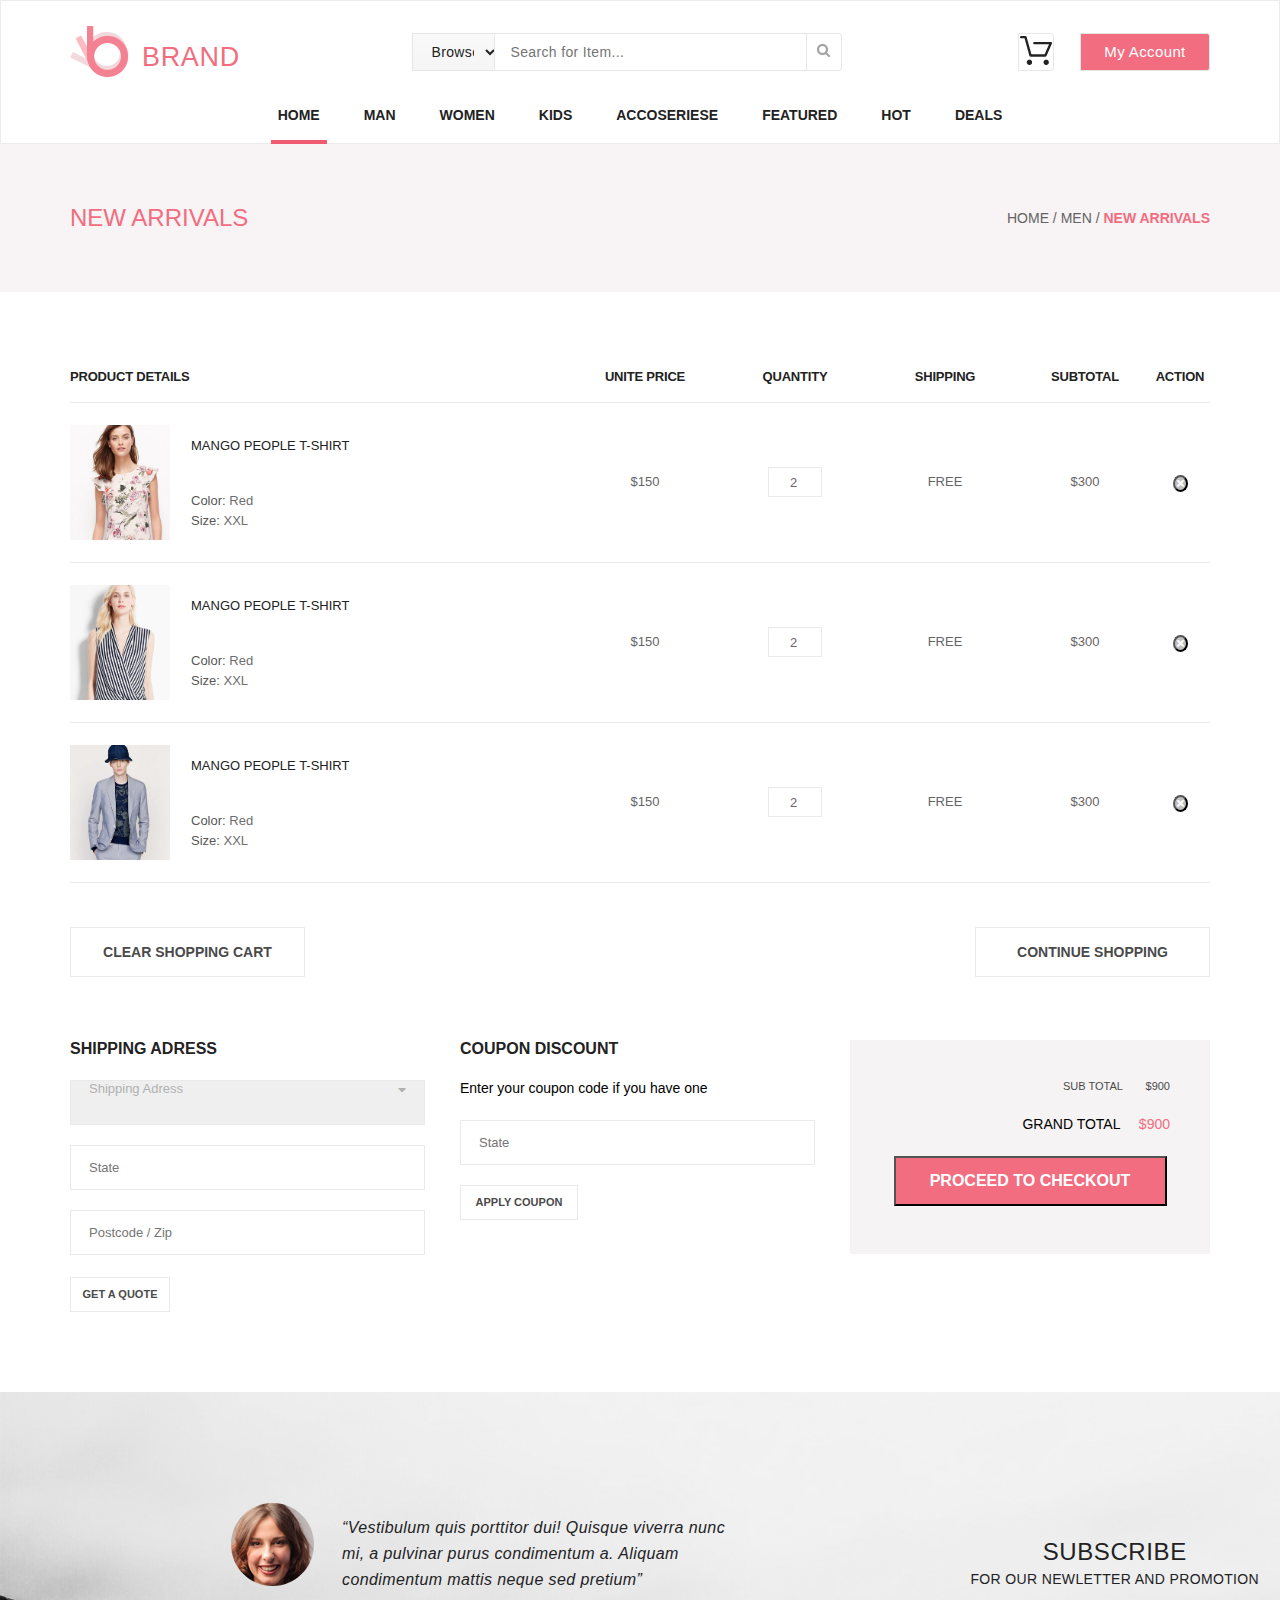
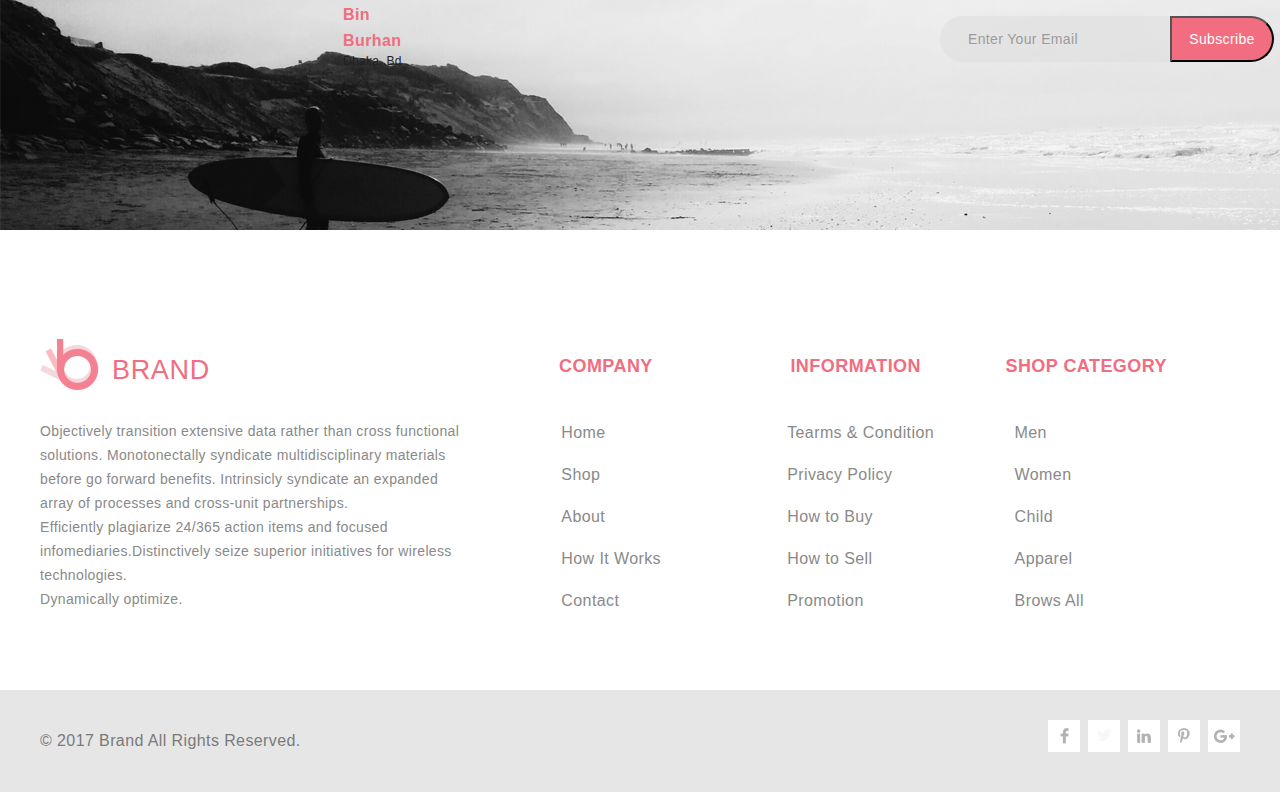
<file: index/shipping.html>
<!DOCTYPE html>
<html lang="en">
<head>
    <meta charset="UTF-8">
    <title>Document</title>
    <link rel="stylesheet" href="style/shipping_style.css">
    <link rel="stylesheet" href="https://use.fontawesome.com/releases/v5.4.2/css/all.css"

</head>
<body>
<div class="header ">
    <div class="container flex-box">
        <a class="logo" href="index.html"><img src="img/Group_2.png" alt="logo"><span>BRAND</span></a>
        <form action="#">
            <select name="browse" id="">
                <option value="browse">Browse</option>
            </select>
            <input type="text" placeholder="Search for Item...">
            <button><img src="img/search.png" alt=""></button>
        </form>
        <form action="#">
            <button class="shop_bag"><img src="img/Forma_1_black.png" alt=""></button>
            <button class="my_acc ">My Account</button>
        </form>
    </div>
    <div class="nav">
        <ul>
            <li><a href="index.html" class="active_link">Home</a></li>
            <li><a href="prodcut.html">Man</a></li>
            <li><a href="prodcut.html">Women</a></li>
            <li><a href="prodcut.html">Kids</a></li>
            <li><a href="prodcut.html">Accoseriese</a></li>
            <li><a href="prodcut.html">Featured</a></li>
            <li><a href="prodcut.html">Hot</a></li>
            <li><a href="prodcut.html">Deals</a></li>
        </ul>
    </div>
</div>
<section class="section">
    <div>
        <h2>New Arrivals </h2>
        <h3>Home / Men / <span>New Arrivals</span></h3>
    </div>
</section>
<main>
    <table class="table">
        <tr class="name_row">
            <td>Product Details</td>
            <td>unite Price</td>
            <td>Quantity</td>
            <td>shipping</td>
            <td>Subtotal</td>
            <td>ACTION</td>
        </tr>
        <tr>
            <td class="item_cell">
                <img src="img/Layer_5.png" width="100" height="115" alt="">
                <h3>Mango  People  T-shirt</h3>
                <p><span>Color:</span>   Red</p>
                <p><span>Size:</span> XXL</p>
            </td>
            <td class="price_cell">$150</td>
            <td class="quantity_cell"><input type="text" value="2"></td>
            <td class="price_cell">FREE</td>
            <td class="price_cell">$300</td>
            <td class="cancel_cell"><button>
                <i class="fas fa-times"></i>
            </button></td>
        </tr>
        <tr>
            <td class="item_cell">
                <img src="img/Layer_6.png" width="100" height="115" alt="">
                <h3>Mango  People  T-shirt</h3>
                <p><span>Color:</span>   Red</p>
                <p><span>Size:</span> XXL</p>
            </td>
            <td class="price_cell">$150</td>
            <td class="quantity_cell"><input type="text" value="2"></td>
            <td class="price_cell">FREE</td>
            <td class="price_cell">$300</td>
            <td class="cancel_cell"><button>
                <i class="fas fa-times"></i>
            </button></td>
        </tr>
        <tr>
            <td class="item_cell">
                <img src="img/Layer_7.png" width="100" height="115" alt="">
                <h3>Mango  People  T-shirt</h3>
                <p><span>Color:</span>   Red</p>
                <p><span>Size:</span> XXL</p>
            </td>
            <td class="price_cell">$150</td>
            <td class="quantity_cell"><input type="text" value="2"></td>
            <td class="price_cell">FREE</td>
            <td class="price_cell">$300</td>
            <td class="cancel_cell"><button>
                <i class="fas fa-times"></i>
            </button></td>
        </tr>
    </table>
    <div class="shipping_button_container">
        <button class="shipping_button">
            cLEAR SHOPPING CART
        </button>
        <button class="shipping_button">
            cONTINUE sHOPPING
        </button>
    </div>

    <div class="shipping_info">
        <h2>Shipping Adress</h2>
        <button class="choose_country">Shipping Adress <i class="fas fa-sort-down"></i></button>
        <input class="state" type="text" placeholder="State">
        <input class="postcode" type="text" placeholder="Postcode / Zip">
    </div>
    <div class="shipping_info">
        <h2>coupon  discount</h2>
        <p>Enter your coupon code if you have one</p>
        <input class="state" type="text" placeholder="State">
        <button class="apply">Apply coupon</button>
    </div>
    <div class="shipping_info">
        <p class="Sub_total">Sub total         <i>$900</i></p>
        <p class="grand_total">GRAND TOTAL <i class="total_price">$900</i></p>
        <button class="checkout">proceed to checkout</button>
    </div>

    <button class="quote">get a quote</button>
</main>
<div>
    <div class="comment_page">
        <div class="comment">

            <p>“Vestibulum quis porttitor dui! Quisque viverra nunc mi,
                a pulvinar purus condimentum a. Aliquam condimentum mattis neque sed pretium”</p>
            <p><span>Bin Burhan</span> <br>Dhaka, Bd</p>
            <img src="img/Layer_40.png" alt="">
        </div>
        <div class=subscripe>
            <h2><span>Subscribe</span> <br> FOR OUR NEWLETTER AND PROMOTION</h2>
            <input type="text" placeholder="Enter Your Email">
            <button>Subscribe</button>

        </div>
    </div>
</div>
<div>
    <div class="contact">
        <a class="logo" href="#"><img src="img/Group_2.png" alt="logo"><span>BRAND</span></a>
        <h3 id="company">COMPANY</h3>
        <h3 id="INFORMATION">INFORMATION</h3>
        <h3 id="SHOP_CATEGORY">SHOP CATEGORY</h3>
        <p>
            Objectively transition extensive data rather than cross functional solutions. Monotonectally syndicate
            multidisciplinary materials before go forward benefits. Intrinsicly syndicate an expanded array of processes
            and cross-unit partnerships. <br>
            Efficiently plagiarize 24/365 action items and focused infomediaries.Distinctively seize superior
            initiatives for wireless technologies. <br>Dynamically optimize.
        </p>
        <ul id="first_list">
            <li>Home</li>
            <li>Shop</li>
            <li>About</li>
            <li>How It Works</li>
            <li>Contact</li>
        </ul>
        <ul id="second_list">
            <li>Tearms & Condition</li>
            <li>Privacy Policy</li>
            <li>How to Buy</li>
            <li>How to Sell</li>
            <li>Promotion</li>
        </ul>
        <ul id="third_list">
            <li>Men</li>
            <li>Women</li>
            <li>Child</li>
            <li>Apparel</li>
            <li>Brows All</li>
        </ul>

    </div>
</div>
<div class="footer">
    <div class="footer_page">
        <p>© 2017 Brand All Rights Reserved.</p>
        <a href="#" class="link"></a>
        <a href="#" class="link"></a>
        <a href="#" class="link"></a>
        <a href="#" class="link"></a>
        <a href="#" class="link"></a>
    </div>
</div>
</body>

</html>
</file>
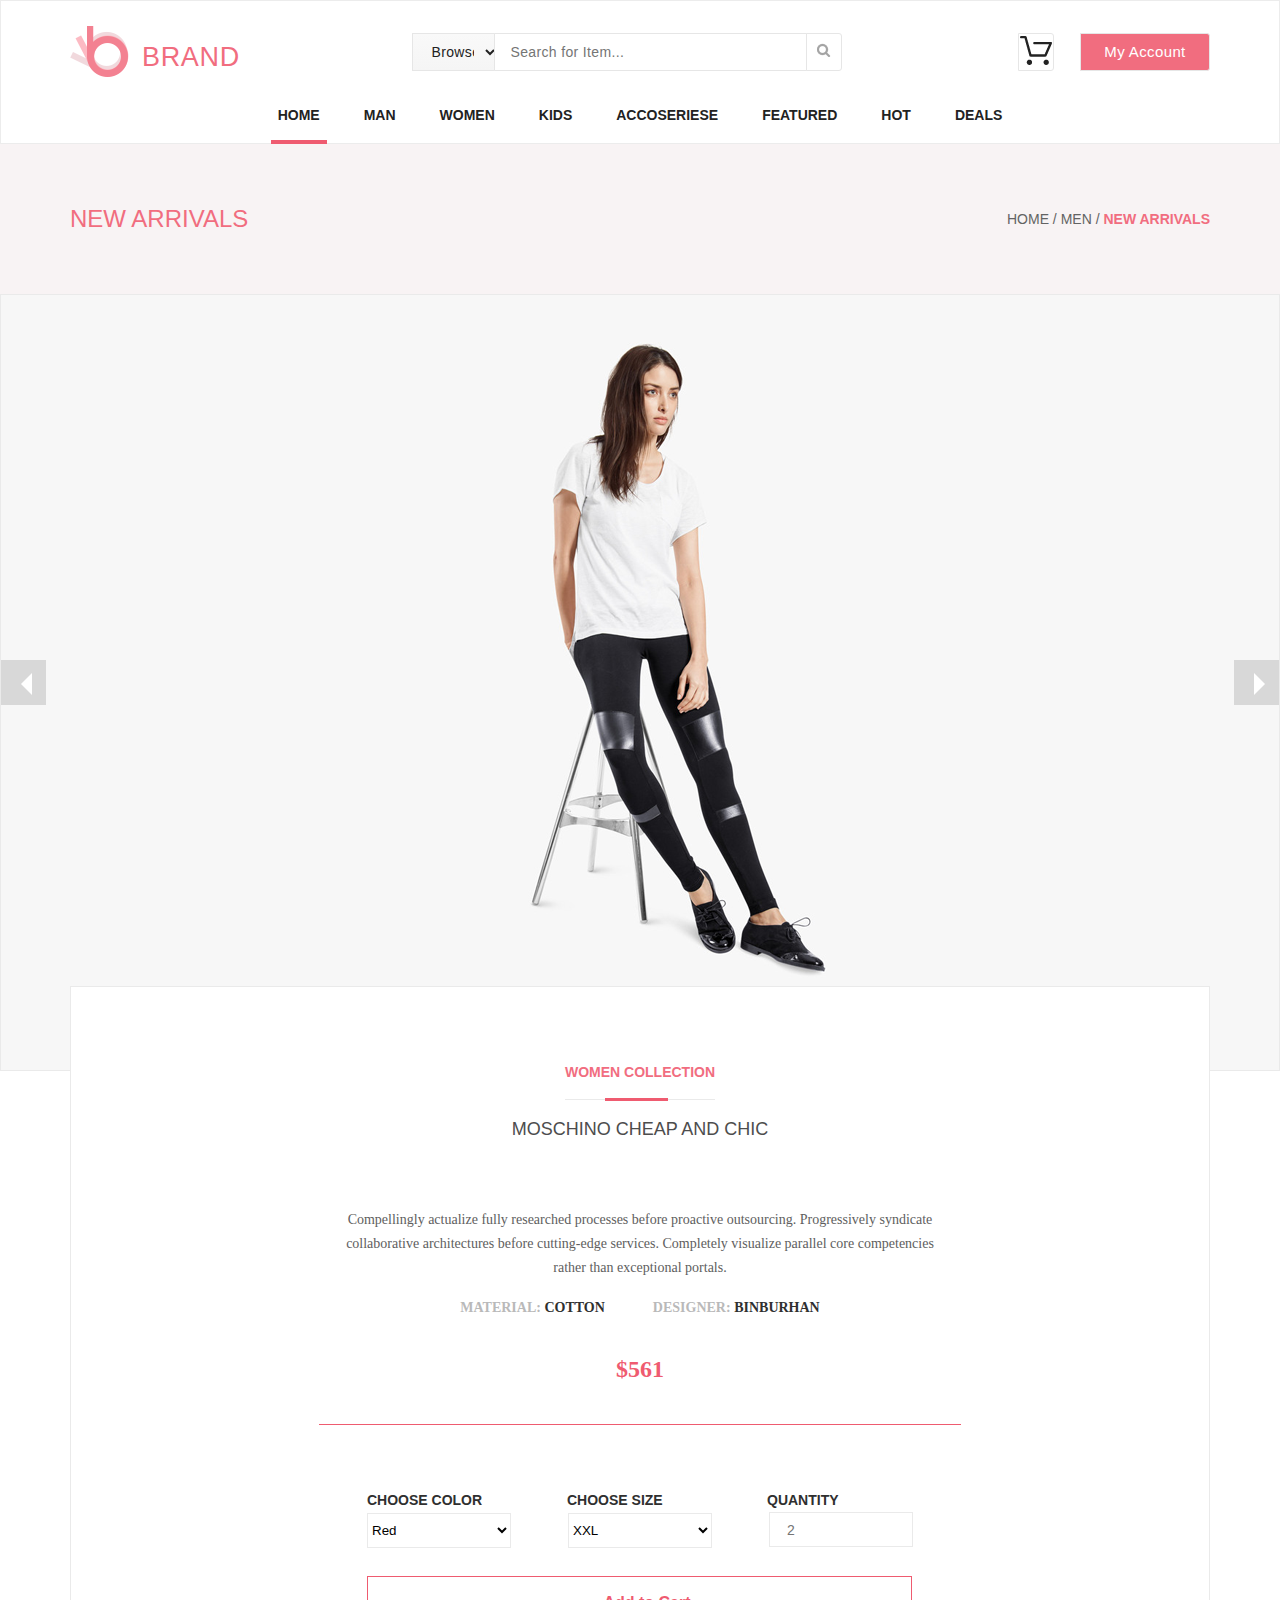
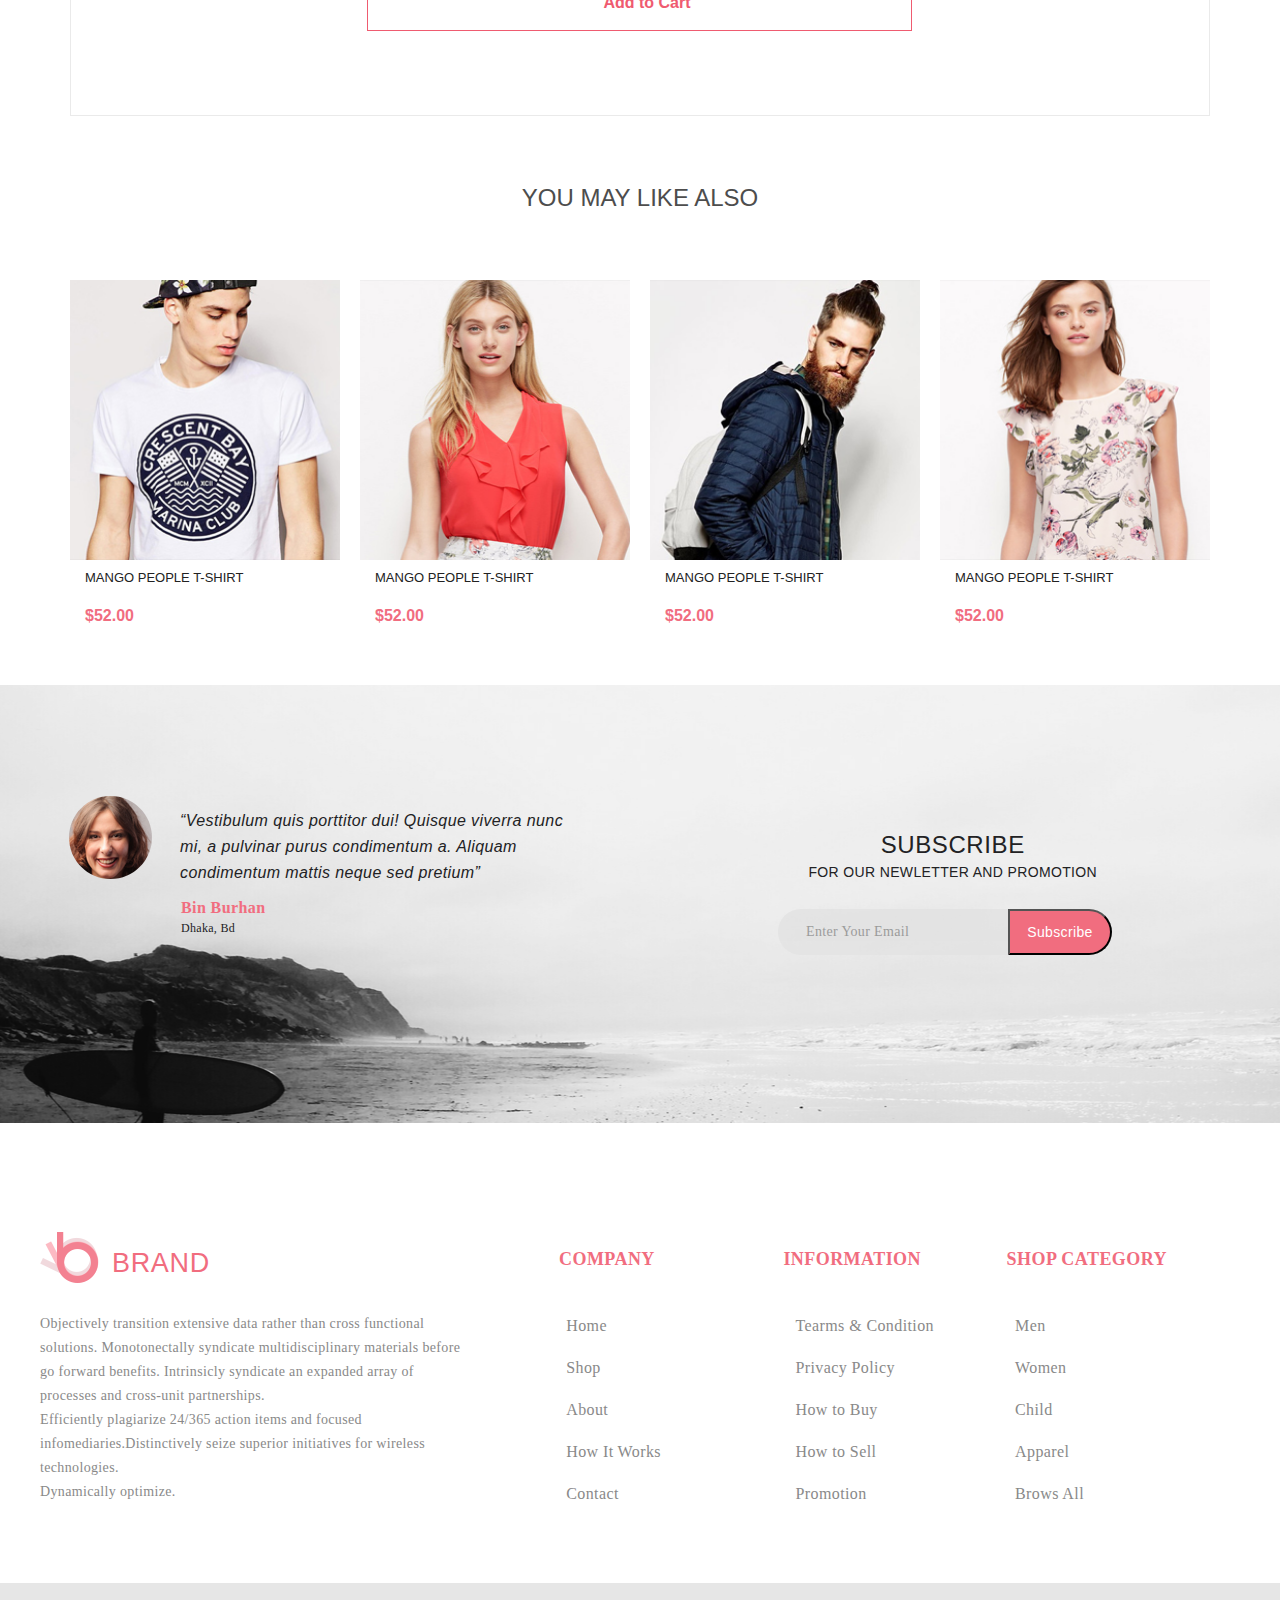
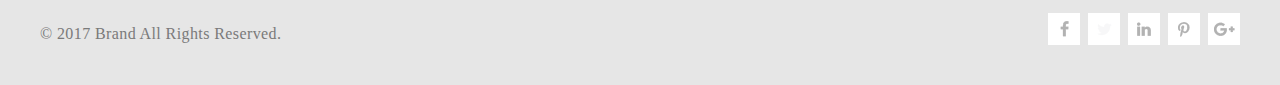
<file: index/single page.html>
<!DOCTYPE html>
<html lang="en">

<head>
    <meta charset="UTF-8">
    <title>Document</title>
    <link rel="stylesheet" href="style/style_single.css">
    <link rel="stylesheet" href="https://use.fontawesome.com/releases/v5.4.1/css/all.css" integrity="sha384-5sAR7xN1Nv6T6+dT2mhtzEpVJvfS3NScPQTrOxhwjIuvcA67KV2R5Jz6kr4abQsz" crossorigin="anonymous">
</head>

<body>
    <div class="header ">
        <div class="container flex-box">
            <a class="logo" href="index.html"><img src="img/Group_2.png" alt="logo"><span>BRAND</span></a>
            <form action="#">
                <select name="" id="">
                    <option value="browse">Browse</option>
                </select>
                <input type="text" placeholder="Search for Item...">
                <button><img src="img/search.png" alt=""></button>
            </form>
            <form action="#"><button class="shop_bag"><img src="img/Forma_1_black.png" alt=""></button>
            <button class="my_acc ">My Account</button>
            </form>
        </div>
        <div class="nav">
            <ul>
                <li><a href="index.html" class="active_link">Home</a></li>
                <li><a href="prodcut.html">Man</a></li>
                <li><a href="prodcut.html">Women</a></li>
                <li><a href="prodcut.html">Kids</a></li>
                <li><a href="prodcut.html">Accoseriese</a></li>
                <li><a href="prodcut.html">Featured</a></li>
                <li><a href="prodcut.html">Hot</a></li>
                <li><a href="prodcut.html">Deals</a></li>
            </ul>
        </div>
    </div>
    <section>
       <div>
           <h2>New Arrivals</h2> <h3>Home / Men / <span class="choose">New Arrivals</span></h3>
       </div>
    </section>
    <div class="photo">
       <a href="#" class="left"></a>
        <img src="img/Layer_42.png" alt="">
        <a href="#" class="right"></a>
    </div>
    <div class="parameters">
        <h2>WOMEN COLLECTION</h2>
        <h1>Moschino Cheap And Chic</h1>
        <p class="description">Compellingly actualize fully researched processes before proactive outsourcing. Progressively syndicate collaborative architectures before cutting-edge services. Completely visualize parallel core competencies rather than exceptional portals. </p>
        <br>
        <p class="material">MATERIAL: <span>COTTON</span></p>
        <p class="designer">DESIGNER: <span>BINBURHAN</span></p>
        <p class="main_price">$561</p>
        <form action="#">
           <label for="color">CHOOSE COLOR</label>
           <label for="size">CHOOSE SIZE</label>
           <label for="quantity">QUANTITY</label>
            <select name="" id="color">
                <option value="Red">Red</option>
            </select>
            
            <select name="" id="size">
                <option value="XXL">XXL</option>
            </select>
            
            <input id="quantity" type="text" placeholder="2">
            <button><i class="fas fa-shopping-cart"></i>Add to Cart</button>
        </form>
    </div>
    <div class="fetured_page">
        <div class="fetured_items">
            <h2>you may like also</h2>
            <div class="list_items">

                <div class="item">
                    <div class="shop_bag_icon">
                        <a href=single%20page.html#">
                            Add to Cart
                        </a>
                    </div>
                    <img src="img/Layer_2.png" alt="">
                    <p class="item_name">Mango People T-shirt</p>
                    <p class="item_price">$52.00</p>
                </div>


                <div class="item">
                    <div class="shop_bag_icon">
                        <a href=single%20page.html#">
                            Add to Cart
                        </a>
                    </div>
                    <img src="img/Layer_3.png" alt="">
                    <p class="item_name">Mango People T-shirt</p>
                    <p class="item_price">$52.00</p>
                </div>


                <div class="item">
                    <div class="shop_bag_icon">
                        <a href=single%20page.html#">Add to Cart</a>
                    </div>
                    <img src="img/Layer_4.png" alt="">
                    <p class="item_name">Mango People T-shirt</p>
                    <p class="item_price">$52.00</p>
                </div>


                <div class="item">
                    <div class="shop_bag_icon">
                        <a href=single%20page.html#">
                            Add to Cart
                        </a>
                    </div>
                    <img src="img/Layer_5.png" alt="">
                    <p class="item_name">Mango People T-shirt</p>
                    <p class="item_price">$52.00</p>
                </div>

            </div>

        </div>
    </div>
    <div class="cemmentarius">
        <div class="comment_page">
            <div class="comment">

                <p>“Vestibulum quis porttitor dui! Quisque viverra nunc mi,
                    a pulvinar purus condimentum a. Aliquam condimentum mattis neque sed pretium”</p>
                <p><span>Bin Burhan</span> <br>Dhaka, Bd</p>
                <img src="img/Layer_40.png" alt="">
            </div>
            <div class=subscripe>
                <h2><span>Subscribe</span> <br> FOR OUR NEWLETTER AND PROMOTION</h2>
                <input type="text" placeholder="Enter Your Email"><button>Subscribe</button>

            </div>
        </div>
    </div>
    <div>
        <div class="contact">
            <a class="logo" href="#"><img src="img/Group_2.png" alt="logo"><span>BRAND</span></a>
            <h3 id="company">COMPANY</h3>
            <h3 id="INFORMATION">INFORMATION</h3>
            <h3 id="SHOP_CATEGORY">SHOP CATEGORY</h3>
            <p>
                Objectively transition extensive data rather than cross functional solutions. Monotonectally syndicate multidisciplinary materials before go forward benefits. Intrinsicly syndicate an expanded array of processes and cross-unit partnerships. <br>
                Efficiently plagiarize 24/365 action items and focused infomediaries.Distinctively seize superior initiatives for wireless technologies. <br>Dynamically optimize.
            </p>
            <ul id="first_list">
                <li>Home</li>
                <li>Shop</li>
                <li>About</li>
                <li>How It Works</li>
                <li>Contact</li>
            </ul>
            <ul id="second_list">
                <li>Tearms & Condition</li>
                <li>Privacy Policy</li>
                <li>How to Buy</li>
                <li>How to Sell</li>
                <li>Promotion</li>
            </ul>
            <ul id="third_list">
                <li>Men</li>
                <li>Women</li>
                <li>Child</li>
                <li>Apparel</li>
                <li>Brows All</li>
            </ul>

        </div>
    </div>
    <div class="footer">
        <div class="footer_page">
            <p>© 2017 Brand All Rights Reserved.</p>
            <a href="#" class="link"></a>
            <a href="#" class="link"></a>
            <a href="#" class="link"></a>
            <a href="#" class="link"></a>
            <a href="#" class="link"></a>
        </div>
    </div>
</body>

</html>
</file>
<file: adaptive/css/style.css>
* {
  margin: 0;
  padding: 0;
  -webkit-box-sizing: border-box;
          box-sizing: border-box;
}

.active::after {
  display: inline-block !important;
}

.active_card {
  display: block !important;
}

body {
  background-image: url("../img/Layer_13.png"), url("../img/background2.png"), url("../img/background3.png");
  background-color: #ebebeb;
  background-repeat: no-repeat;
  background-position: top left, 86.7% 0, 86.7% bottom;
}

.main {
  width: 1062px;
  margin: 0 auto;
  padding: 27px 30px 27px 31px;
  background: #ffffff;
}

.main .header {
  height: 64px;
  margin-bottom: 22px;
}

.main .header .logo {
  width: 187px;
  height: 64px;
  display: inline-block;
  background: url("../img/7-layers.png");
  margin-right: 97px;
  cursor: pointer;
}

.main .header .logo span {
  display: inline-block;
  margin-left: 4px;
  margin-top: 11px;
  color: #fefefe;
  font-family: "Open Sans";
  font-size: 41px;
  font-weight: 700;
  letter-spacing: 0.02em;
}

.main .header .search {
  display: inline-block;
  margin-right: 145px;
}

.main .header .search input {
  width: 320px;
  height: 36px;
  margin-top: -10px;
  margin-right: -6px;
  vertical-align: middle;
  outline: 0 !important;
  padding: 0 5px;
  font-family: "Open Sans";
  font-size: 15px;
}

.main .header .search button {
  width: 120px;
  height: 36px;
  background-color: #00aedb;
  color: #ffffff;
  font-family: "Open Sans";
  font-size: 19px;
  font-weight: 700;
  text-transform: uppercase;
  vertical-align: bottom;
  outline: none;
  border: none;
}

.main .header .social {
  display: inline-block;
  height: 36px;
  vertical-align: bottom;
}

.main .header .social a {
  display: inline-block;
  width: 38px;
  height: 36px;
}

.main .header .social a:not(:last-child) {
  margin-right: 2px;
}

.main .header .social .wf {
  background: #f78f1d url("../img/wf.png") no-repeat 50% 50%;
}

.main .header .social .fb {
  background: #5261ac url("../img/fb.png") no-repeat 50% 50%;
}

.main .header .social .tw {
  background: #00aedb url("../img/tw.png") no-repeat 50% 50%;
}

.main .navigation {
  margin-bottom: 21px;
  cursor: pointer;
}

.main .navigation .menu {
  position: relative;
  height: 45px;
  background: #898989;
  display: none;
}

.main .navigation .menu #menuToggle {
  top: 2px;
  left: 0;
  overflow: hidden;
  position: absolute;
  width: 100%;
  height: 100%;
  display: -webkit-box;
  display: -ms-flexbox;
  display: flex;
  -webkit-box-orient: vertical;
  -webkit-box-direction: normal;
      -ms-flex-direction: column;
          flex-direction: column;
  -webkit-box-pack: center;
      -ms-flex-pack: center;
          justify-content: center;
  -webkit-box-align: center;
      -ms-flex-align: center;
          align-items: center;
}

.main .navigation .menu #menuToggle input {
  display: -webkit-box;
  display: -ms-flexbox;
  display: flex;
  width: 30px;
  height: 30px;
  position: absolute;
  cursor: pointer;
  opacity: 0;
  z-index: 10000;
}

.main .navigation .menu #menuToggle input:checked ~ #span1 {
  background-color: #0c2461;
  -webkit-transform: rotate(45deg) translate(8px);
          transform: rotate(45deg) translate(8px);
}

.main .navigation .menu #menuToggle input:checked ~ #span2 {
  background-color: #0c2461;
  -webkit-transform: rotate(495deg) translate(4px);
          transform: rotate(495deg) translate(4px);
}

.main .navigation .menu #menuToggle input:checked ~ #span2 {
  background-color: #0c2461;
  -webkit-transform: rotate(495deg) translate(4px);
          transform: rotate(495deg) translate(4px);
}

.main .navigation .menu #menuToggle input:checked ~ #span3 {
  background-color: #0c2461;
  -webkit-transform: rotate(45deg);
          transform: rotate(45deg);
  opacity: 0;
}

.main .navigation .menu #menuToggle span {
  width: 40px;
  height: 7px;
  margin-bottom: 6px;
  background: #ffffff;
  border-radius: 4px;
  -webkit-transition: all 0.5s cubic-bezier(0.08, 0.81, 0.87, 0.71);
  transition: all 0.5s cubic-bezier(0.08, 0.81, 0.87, 0.71);
}

.main .navigation .menu #menuToggle #span1 {
  -webkit-transform-origin: 4px 0px;
          transform-origin: 4px 0px;
}

.main .navigation .menu #menuToggle #span3 {
  -webkit-transform-origin: bottom right;
          transform-origin: bottom right;
}

.main .navigation ul {
  background: #898989;
}

.main .navigation ul li {
  display: inline-block;
  width: 106px;
  height: 36px;
  color: #ffffff;
  font-family: "Open Sans";
  text-align: center;
  font-size: 18px;
  font-weight: 400;
  line-height: 37px;
  text-transform: uppercase;
  margin-right: -4px;
}

.main .navigation ul li:nth-child(1) {
  background: #00aedb;
}

.main .navigation ul li:nth-child(2) {
  background: #8cc63f;
}

.main .navigation ul li:nth-child(3) {
  background: #5261ac;
  width: 107px;
}

.main .navigation ul li:nth-child(4) {
  background: #00aedb;
  width: 107px;
}

.main .navigation ul li:nth-child(5) {
  background: #f78f1d;
  width: 106px;
}

.main .navigation ul li:nth-child(6) {
  background: #ff0000;
}

.main .navigation ul li:last-child {
  margin-left: 11px;
}

.main .main_sector section {
  display: inline-block;
  width: 648px;
  margin-right: 20px;
  margin-left: -2px;
  vertical-align: top;
}

.main .main_sector section .title {
  display: inline-block;
  font-family: "Open Sans";
  font-size: 35px;
  font-weight: 700;
  margin-bottom: 6px;
  letter-spacing: 0.01em;
  position: relative;
}

.main .main_sector section .date {
  position: absolute;
  display: inline-block;
  width: 68px;
  height: 73px;
  top: 10px;
  left: -75px;
}

.main .main_sector section .date_num {
  display: block;
  width: 68px;
  height: 46px;
  background: #f78f1d;
  color: #ebebeb;
  font-family: "Open Sans";
  font-size: 35px;
  font-weight: 700;
  line-height: 37px;
  text-transform: uppercase;
  text-align: center;
  padding-top: 5px;
  padding-left: 4px;
}

.main .main_sector section .date .month {
  display: block;
  width: 68px;
  height: 27px;
  background: #00aedb;
  color: #ffffff;
  font-family: "Open Sans";
  font-size: 19px;
  font-weight: 400;
  text-align: center;
  text-transform: uppercase;
  padding-left: 6px;
}

.main .main_sector section p {
  color: #494949;
  font-family: "Open Sans";
  font-size: 14px;
  font-weight: 400;
  margin-right: 4px;
  text-align: justify;
  line-height: 1.45;
}

.main .main_sector section .chapter_one {
  margin-bottom: 19px;
  margin-left: 2px;
}

.main .main_sector section .slider {
  width: 648px;
  height: 563px;
  background: #fafafa;
  border: 1px solid #bfbfbf;
  margin-bottom: 26px;
  padding: 11px;
}

.main .main_sector section .slider .main_image {
  margin: 0 auto;
  width: 626px;
  height: 377px;
  margin-bottom: 6px;
}

.main .main_sector section .slider .mini_image_container {
  margin: 0 auto;
  padding: 0;
  display: -webkit-box;
  display: -ms-flexbox;
  display: flex;
  -webkit-box-pack: justify;
      -ms-flex-pack: justify;
          justify-content: space-between;
}

.main .main_sector section .slider .mini_image_container img {
  width: 152px;
  height: 153px;
  border: 2px solid #ffffff;
}

.main .main_sector section .slider .mini_image_container img:not(:last-child) {
  margin-right: 10px;
}

.main .main_sector section .chapter_two {
  letter-spacing: -0.01em;
  margin-left: 1px;
}

.main .main_sector aside {
  display: inline-block;
  width: 325px;
  margin-top: 0;
  vertical-align: top;
}

.main .main_sector aside .interesting {
  margin-bottom: 10px;
}

.main .main_sector aside .interesting__container {
  background: url("../img/interesting_title.png") no-repeat;
  margin-bottom: 4px;
  margin-top: 10px;
  height: 36px;
  display: -webkit-box;
  display: -ms-flexbox;
  display: flex;
  -webkit-box-align: start;
      -ms-flex-align: start;
          align-items: flex-start;
}

.main .main_sector aside .interesting__container__title {
  margin-bottom: -10px;
  vertical-align: top;
  display: inline-block;
  margin-top: 6px;
  margin-left: 18px;
  color: #ffffff;
  font-family: "Open Sans";
  font-size: 18px;
  font-weight: 600;
  text-transform: uppercase;
  letter-spacing: 0.06em;
}

.main .main_sector aside .interesting ul {
  list-style: none;
  margin-bottom: 15px;
  cursor: pointer;
}

.main .main_sector aside .interesting ul li {
  display: inline-block;
  padding-top: 5px;
  width: 99px;
  height: 36px;
  color: #ffffff;
  text-align: center;
  font-family: "Open Sans";
  font-size: 19px;
  font-weight: 400;
  text-transform: uppercase;
  position: relative;
}

.main .main_sector aside .interesting ul li:nth-child(1) {
  background: #ec098d;
}

.main .main_sector aside .interesting ul li:nth-child(2) {
  background: #f78f1d;
  width: 97px;
}

.main .main_sector aside .interesting ul li:nth-child(3) {
  background: #00aedb;
  width: 131px;
}

.main .main_sector aside .interesting ul li:not(:last-child) {
  margin-right: -5px;
}

.main .main_sector aside .interesting ul .movie::after {
  display: none;
  content: "";
  position: absolute;
  left: 50%;
  -webkit-transform: translateX(-50%);
          transform: translateX(-50%);
  bottom: -14px;
  border: 7px solid transparent;
  border-top: 7px solid #f78f1d;
}

.main .main_sector aside .interesting ul .fashion::after {
  display: none;
  content: "";
  position: absolute;
  left: 50%;
  -webkit-transform: translateX(-50%);
          transform: translateX(-50%);
  bottom: -14px;
  border: 7px solid transparent;
  border-top: 7px solid #ec098d;
}

.main .main_sector aside .interesting ul .TV::after {
  display: none;
  content: "";
  position: absolute;
  left: 50%;
  -webkit-transform: translateX(-50%);
          transform: translateX(-50%);
  bottom: -14px;
  border: 7px solid transparent;
  border-top: 7px solid #00aedb;
}

.main .main_sector aside .interesting__news {
  margin-top: 15px;
  padding-left: 2px;
  display: none;
  border-bottom: 1px solid #dedddd;
}

.main .main_sector aside .interesting__news img {
  display: inline-block;
  width: 81px;
  height: 97px;
  -webkit-box-shadow: 0 0 0 rgba(0, 0, 0, 0.24);
          box-shadow: 0 0 0 rgba(0, 0, 0, 0.24);
  margin-right: 8px;
}

.main .main_sector aside .interesting__news__word {
  display: inline-block;
  vertical-align: top;
  width: 223px;
  margin-bottom: 16px;
}

.main .main_sector aside .interesting__news__word h3 {
  display: inline-block;
  color: #00aedb;
  font-family: "Open Sans";
  font-size: 15px;
  font-weight: 400;
  width: 235px;
  vertical-align: top;
  margin-bottom: 4px;
  letter-spacing: 0.01em;
}

.main .main_sector aside .interesting__news__word .bold_title {
  font-weight: bold;
  letter-spacing: 0.01em;
}

.main .main_sector aside .interesting__news__word p {
  display: inline-block;
  width: 224px;
  color: #494949;
  font-family: "Open Sans";
  font-size: 13px;
  font-weight: 400;
  vertical-align: top;
  letter-spacing: 0.01em;
  line-height: 1.4;
}

.main .main_sector aside .likes__title {
  text-align: left;
  display: block;
  width: 329px;
  height: 36px;
  background-color: #5261ac;
  color: #ffffff;
  font-family: "Open Sans";
  font-size: 17px;
  font-weight: 700;
  line-height: 37px;
  text-transform: uppercase;
  margin-bottom: 13px;
  padding-left: 18px;
  letter-spacing: 0.01em;
}

.main .main_sector aside .likes__container {
  margin-bottom: 10px;
  padding-left: 2px;
}

.main .main_sector aside .likes__container img {
  display: inline-block;
  -webkit-box-shadow: 0 0 0 rgba(0, 0, 0, 0.24);
          box-shadow: 0 0 0 rgba(0, 0, 0, 0.24);
  border: 3px solid #ffffff;
  vertical-align: top;
  margin-right: 9px;
  margin-top: 1px;
}

.main .main_sector aside .likes__container__info {
  display: inline-block;
  vertical-align: top;
  width: 223px;
}

.main .main_sector aside .likes__container__info p {
  vertical-align: top;
  display: inline-block;
  width: 218px;
  color: #494949;
  font-family: "Open Sans";
  font-size: 13px;
  font-weight: 400;
  letter-spacing: 0.01em;
}

.main .main_sector aside .likes__container__info p:first-child {
  margin-bottom: 10px;
}

.main .main_sector aside .likes__container__info p a {
  color: #00aedb;
}

@media screen and (max-width: 1160px) {
  .main_sector section .title {
    margin-left: 12%;
    text-align: justify;
  }
}

@media screen and (max-width: 1062px) {
  .main {
    width: 100%;
  }
  .main .header {
    width: 100%;
    display: -webkit-box;
    display: -ms-flexbox;
    display: flex;
    -webkit-box-pack: justify;
        -ms-flex-pack: justify;
            justify-content: space-between;
    -webkit-box-align: end;
        -ms-flex-align: end;
            align-items: flex-end;
  }
  .main .header .logo {
    margin-right: 0px;
  }
  .main .header .search {
    width: 40.86629%;
    min-width: 277px;
    margin-right: 0px;
  }
  .main .header .search input {
    width: 73.73272%;
    margin-right: -3%;
  }
  .main .header .search button {
    width: 27.64977%;
    min-width: 77px;
  }
  .main .header .social {
    min-width: 128px;
  }
  .main .navigation ul li:nth-child(2), .main .navigation ul li:nth-child(6) {
    width: 9.98117%;
  }
  .main .main_sector section {
    width: 61.01695%;
  }
  .main .main_sector section .title {
    margin-left: 12%;
    text-align: justify;
  }
  .main .main_sector section .slider {
    width: 100%;
    height: 45%;
  }
  .main .main_sector section .slider .main_image {
    width: 100%;
    height: 100%;
  }
  .main .main_sector section .slider .mini_image_container {
    width: 100%;
  }
  .main .main_sector section .slider .mini_image_container img {
    width: 23.45679%;
    height: 23.45679%;
  }
  .main .main_sector section .slider .mini_image_container img:last-child {
    height: 23.45679%;
  }
  .main .main_sector aside {
    width: 35%;
  }
  .main .main_sector aside .interesting ul li {
    width: 28%;
  }
  .main .main_sector aside .interesting ul li:last-child {
    width: 30%;
  }
  .main .main_sector aside .interesting__news__word {
    width: 60%;
    text-align: justify;
  }
  .main .main_sector aside .interesting__news__word h3 {
    width: 90%;
  }
  .main .main_sector aside .interesting__news__word p {
    width: 90%;
  }
  .main .main_sector aside .likes {
    width: 100%;
  }
  .main .main_sector aside .likes__title {
    width: 100%;
  }
  .main .main_sector aside .likes__container {
    width: 100%;
  }
  .main .main_sector aside .likes__container__info {
    width: 60%;
  }
  .main .main_sector aside .likes__container__info p {
    width: 100%;
  }
}

@media screen and (max-width: 950px) {
  .main .main_sector aside .likes__title {
    font-size: 13px;
  }
}

@media screen and (max-width: 750px) {
  .main {
    padding: 2.5% 2.8% 2.5% 2.8%;
  }
  .main .header {
    display: block;
    position: relative;
    height: 110px;
  }
  .main .header .search {
    position: absolute;
    left: 50%;
    bottom: 0;
    -webkit-transform: translateX(-50%);
            transform: translateX(-50%);
    width: 100%;
  }
  .main .header .social {
    position: absolute;
    right: 0;
    bottom: 46px;
  }
  .main .navigation .menu {
    display: block;
  }
  .main .navigation ul {
    display: none;
    width: 100%;
  }
  .main .navigation ul li {
    display: block;
    width: 100%;
    margin-right: 0;
  }
  .main .navigation ul li:nth-child(2) {
    display: block;
    width: 100%;
  }
  .main .navigation ul li:nth-child(3) {
    display: block;
    width: 100%;
  }
  .main .navigation ul li:nth-child(4) {
    display: block;
    width: 100%;
  }
  .main .navigation ul li:nth-child(5) {
    display: block;
    width: 100%;
  }
  .main .navigation ul li:nth-child(6) {
    display: block;
    width: 100%;
  }
  .main .navigation ul li:nth-child(6) {
    display: block;
    width: 100%;
  }
  .main .navigation ul li:last-child {
    display: block;
    width: 100%;
    margin-left: 0px;
  }
  .main .main_sector section {
    width: 100%;
    margin-bottom: 10px;
  }
  .main .main_sector aside {
    width: 100%;
  }
  .main .main_sector aside .interesting {
    width: 49%;
    display: inline-block;
  }
  .main .main_sector aside .interesting ul li {
    width: 33%;
  }
  .main .main_sector aside .interesting__news__word {
    width: 65%;
  }
  .main .main_sector aside .interesting__container {
    margin-top: 0px;
  }
  .main .main_sector aside .likes {
    width: 49%;
    display: inline-block;
    vertical-align: top;
  }
  .main .main_sector aside .likes__title {
    font-size: 0.9em;
    text-align: center;
    padding-left: 0px;
  }
}

@media screen and (max-width: 607px) {
  .main .main_sector section .title {
    font-size: 21px;
    margin-left: 40px;
  }
  .main .main_sector section .title .date {
    width: 34px;
    height: 36px;
    top: 5px;
    left: -40px;
  }
  .main .main_sector section .title .date .date_num {
    width: 34px;
    height: 36px;
    font-size: 17px;
    padding-top: 0px;
  }
  .main .main_sector section .title .date .month {
    font-size: 12px;
    width: 34px;
    height: 16px;
    padding-left: 3px;
  }
  .main .main_sector aside .interesting {
    width: 100%;
  }
  .main .main_sector aside .likes {
    width: 100%;
  }
  .main .main_sector aside .likes__title {
    font-size: 17px;
    text-align: left;
    padding-left: 18px;
  }
}

@media screen and (max-width: 350px) {
  .main .header {
    height: 147px;
  }
  .main .search {
    top: 50%;
  }
  .main .social {
    position: absolute;
    right: 0px;
    top: 120px;
  }
}
/*# sourceMappingURL=style.css.map */
</file>
<file: index/style/style.css>
* {
    margin: 0;
    padding: 0;
    box-sizing: border-box;
}

/* шапка сайта */

.header {
    box-shadow: 0 0 10px rgba(0, 0, 0, 0.17);
    border: 1px solid #ececec;

}

.container {
    width: 1200px;
    margin: 0 auto;
    padding: 0 30px;
    position: relative;
}

.flex-box {
    display: flex;
    justify-content: space-between;
    align-items: center;
    height: 101px;
}

.logo {
    color: #222222;
    font-family: sans-serif;
    font-size: 27px;
    font-weight: 300;
    letter-spacing: 0.68px;
    text-decoration: none;
    display: flex;
    align-items: center;

}

.logo span {
    display: inline-block;
    width: 93px;
    height: 19px;
    color: #f16d7f;
    font-weight: 400;
    letter-spacing: 0.68px;
    padding: 0;
    margin-left: 13px;

}

.container .my_acc {
    width: 130px;
    height: 38px;
    background-color: #f16d7f;
    color: #ffffff;
    font-family: sans-serif;
    font-size: 15px;
    font-weight: 400;
    line-height: 32px;
    letter-spacing: 0.38px;
}

.container form {
    display: flex;
    align-items: center;

}

.container select:focus,
.container input:focus
{
    outline: none;
}

.container .browse_button {

    color: #222222;
    font-family: sans-serif;
    font-size: 14px;
    font-weight: 300;
    line-height: 32px;
    letter-spacing: 0.35px;
    width: 87px;
    height: 38px;
    padding: 0 8px 0 15px;
    border-radius: none;
    border: 1px solid #e6e6e6;
    background: #cdcdcc linear-gradient(to bottom, #f9f9f9 0%, #f5f5f5 100%);
}

.container input[type="text"] {
    padding: 0 16px;
    width: 317px;
    height: 38px;
    border-radius: 0 3px 3px 0;
    border: 1px solid #e6e6e6;
    background-color: #ffffff;
    color: #a4a4a4;
    font-family: sans-serif;
    font-size: 14px;
    font-weight: 300;
    line-height: 32px;
    letter-spacing: 0.35px;
    margin: -5px;
}

.shop_bag {
    border: none;
    outline: 0;
    margin-right: 26px;
}

.container button {
    width: 36px;
    height: 38px;
    border-radius: 0 3px 3px 0;
    border: 1px solid #e6e6e6;
    background-color: #ffffff;
}

.drop_menu {
    position: absolute;
    top: 68px;
    left: 371px;
    width: 262px;
    border-radius: 5px;
    background-color: #ffffff;
    padding: 0 15px;
    display: none;
    text-align: left;
}

.drop_menu h3 {

    color: #232323;
    font-family: sans-serif;
    font-size: 14px;
    font-weight: 400;
    text-transform: uppercase;
    letter-spacing: 0.35px;
    border-bottom: 1px solid #e8e8e8;;
}

.browse_button:hover .drop_menu {
    display: block;
}   

.drop_menu ul {
    margin-left: 5px;
}
.drop_menu ul li {
    list-style: none;


}
.drop_menu ul li a {
    text-decoration: none;
    /* Style for "Dresses To" */
    color: #4f4f4f;
    font-family: sans-serif;
    font-size: 14px;
    font-weight: 400;
    /* Text style for "Dresses ," */
    letter-spacing: 0.35px;

}




.nav {
    margin: 0 auto;
}

.nav ul {
    display: flex;
    list-style: none;
    justify-content: center;
    height: 41px;

}

.nav li {
    margin: 0 15px;
}

.nav a {

    color: #222222;
    font-family: sans-serif;
    font-size: 14px;
    font-weight: 700;
    line-height: 26px;
    text-transform: uppercase;
    text-decoration: none;
    padding: 17px 7px;
}

.nav .active_link {
    border-bottom: 4px solid #ef5b70;
}

/* КОНЕЦ ШАПКИ САЙТА*/

/* НАЗВАНИЕ РАЗДЕЛА*/
.section {
    background-color: #f8f3f4;
    margin-bottom: 60px;
}

.section div {
    margin: 0 auto;
    width: 1200px;
    height: 148px;
    padding: 0 30px;
    display: flex;
    justify-content: space-between;
    align-items: center;
}

.section div h2 {
    color: #f16d7f;
    font-family: sans-serif;
    font-size: 24px;
    font-weight: 400;
    text-transform: uppercase;
}

.section div h3 {
    font-size: 14px;
    text-transform: uppercase;
    color: #636363;
    font-family: sans-serif;
    font-weight: 300;
}

.section div h3 span {
    font-family: sans-serif;
    font-weight: 700;
    color: #f16d7f;
}



/* КОНЕЦ НАЗВАНИЯ РАЗДЕЛА*/
/* ТО ЧТО Я УДАЛИЛ*/

.main {
    background-color: #e8e8e8;
    margin-bottom: 100px;
}

.main_page {
    width: 1200px;
    height: 615px;
    margin: 0 auto;
    padding: 0 30px;
    background-image: url(../img/Layer_24.png);
}

.main_page a {
    display: inline-block;
    padding: 0 0 0 12px;
    text-decoration: none;
    color: #222222;
    font-family: sans-serif;
    font-size: 40px;
    font-weight: 400;
    text-transform: uppercase;
    letter-spacing: 1px;
    margin-top: 225px;
    border-left: 12px solid #f16d7f;
}

.main_page a .the_brand {
    font-size: 60px;
    letter-spacing: 1.5px;
}

.main_page a .fashion {
    color: #f16d7f;
    letter-spacing: 1px;
}

.offer {
    width: 1200px;
    height: 825px;
    margin: 0 auto 100px;
    display: flex;
    padding: 0 30px;
    flex-direction: column;
    flex-wrap: wrap;
}

.offer_item {
    width: 560px;
}
.offer_item:nth-child(2),.offer_item:nth-child(3) {
    height: 261px;
}
.offer_item:nth-child(1), .offer_item:nth-child(4) {
    height: 542px;
}

.offer_item:nth-child(1) {
    margin-bottom: 20px;
    margin-right: 20px;
    background-image: url("../img/Layer_30.png");
}

.offer_item:nth-child(2) {
    background: url("../img/Layer_37.png") no-repeat 149px 0 #dadad2;
}

.offer_item:nth-child(3) {
    margin-bottom: 20px;
    background-image: url("../img/Layer_32.png");
}

.offer_item:nth-child(4) {
    background-image: url("../img/Layer_31.png");
}

.offer_item a {
    display: inline-block;
    margin-top: 25px;
    padding: 15px 18px;
    background-color: #ffffff;
    text-decoration: none;
    color: #222222;
    font-family: sans-serif;
    font-size: 17px;
    font-weight: 400;
    text-transform: uppercase;
    letter-spacing: 0.45px;
}

.offer_item a span {
    color: #f16d7f;
    font-size: 28px;
    letter-spacing: 0.75px;
}

.offer_item:nth-of-type(1) a {
    width: 175px;
    height: 82px;
}

.offer_item:nth-child(2) a {
    width: 225px;
    height: 82px;

}

.offer_item:nth-child(3) a {
    width: 162px;
    height: 82px;
}

.offer_item:nth-child(4) a {
    width: 180px;
    height: 82px;
}
.fetured_items {
    width: 1200px;
    padding: 0 30px;
    text-align: center;
    margin: 0 auto 113px;
}

.fetured_items h2 {
    /* Style for "Fetured It" */
    color: #222222;
    font-family: sans-serif;
    font-size: 30px;
    font-weight: 700;
    line-height: 54px;
    letter-spacing: 0.75px;
}

.fetured_items .Fetured_slogan {
    /* Style for "Shop for i" */
    color: #9f9f9f;
    font-family: sans-serif;
    font-size: 14px;
    font-weight: 400;
    line-height: 54px;
    /* Text style for "S, hop for" */
    letter-spacing: 0.35px;
}

.item {
    display: inline-block;
    width: 270px;
    height: 365px;
    margin-bottom: 40px;
    margin-right: 10px;
    position: relative;
}

.item:nth-child(4n) {
    margin-right: 0;
}
.item > * {
    text-align: left;
    margin-bottom: 20px;

}

.item img {
    display: block;
    width: 270px;
    height: 280px;
    position: absolute;
}

.item_name {
    color: #222222;
    font-family: sans-serif;
    font-size: 13px;
    font-weight: 400;
    text-transform: uppercase;
    padding-left: 15px;
    position: absolute;
    bottom: 40px
}

.item_price {
    color: #f16d7f;
    font-family: sans-serif;
    font-size: 16px;
    font-weight: 700;
    text-transform: uppercase;
    padding-left: 15px;
    position: absolute;
    bottom: 0px;
}

.item:hover {
    box-shadow: 0 5px 8px rgba(0, 0, 0, 0.16);

}

.item:hover img {
    opacity: 0.5;
    z-index: -1;
}

.shop_bag_icon {
    position: absolute;
    width: 270px;
    height: 280px;
    background-color: black;
    opacity: 0.5;
}

.shop_bag_icon > a {
    background: url(../img/Forma_1_copy.png) no-repeat 12px 10px;
    color: #ffffff;
    font-family: sans-serif;
    font-size: 13px;
    font-weight: 700;
    text-decoration: none;
    border: 1px solid white;
    padding: 13px 10px 15px 43px;
    position: absolute;
    top: 94px;
    left: 70px;
}

.fetured_items button {
    /* Style for "Rectangle" */
    width: 212px;
    height: 48px;
    background-color: #f16d7f;
    /* Style for "Browse All" */

}

.browse_all_product a {
    text-decoration: none;
    color: #ffffff;
    font-family: sans-serif;
    font-size: 16px;
    font-weight: 700;
    line-height: 54px;
    /* Text style for "B, rowse A" */
    letter-spacing: 0.4px;
}


.offer_card {
    width: 1140px;
    height: 529px;
    margin: 0 auto 97px;
    background-color: #222224;
    background-image: url(../img/Layer_38.png);
    background-repeat: no-repeat;
    position: relative;
}

.offer_card a {
    display: inline-block;
    /* Style for "30% OFFER" */
    width: 293px;
    color: #ffffff;
    font-family: sans-serif;
    font-size: 54px;
    font-weight: 700;
    text-transform: uppercase;
    text-decoration: none;
    letter-spacing: 1.5px;
    line-height: 35px;
    margin: 145px 0 0 39px;

}

.offer_card a span {
    color: #f16d7f;
    letter-spacing: 1.5px;
}

.offer_card a i {
    font-size: 32px;
    letter-spacing: 0.9px;
    font-style: normal;
}


.super_puper {
    display: inline-block;
    width: 306px;
    height: 102px;
    text-align: left;
    position: absolute;
}

.super_puper p:first-child {
    margin-left: 79px;
    margin-bottom: 17px;
    color: #fbfbfb;
    font-family: sans-serif;
    font-size: 20px;
    font-weight: 700;
    letter-spacing: 0.5px;
}

.super_puper p:last-child {
    margin-left: 79px;
    /* Style for "Worldwide" */
    color: #fbfbfb;
    font-family: sans-serif;
    font-size: 14px;
    font-weight: 300;
    line-height: 24px;
    /* Text style for "W, orldwid" */
    letter-spacing: 0.35px;
}



#one{
    background: url("../img/Forma_1.png") no-repeat;
    right: 43px;
    top: 48px;
}

#two {
    background: url("../img/Forma_2.png") no-repeat ;
    right: 43px;
    top: 204px;
}

#three {
    background: url("../img/Forma_3.png") no-repeat;
    right: 43px;
    top: 358px;
}





.page_number {
    display: inline-block;
    margin-right: 432px;
    margin-bottom: 110px;
    width: 261px;
    height: 44px;
    padding: 10px 10px;
    border-radius: 3px;
    border: 1px solid #ebebeb;
    background-color: #ffffff;
    text-align: center;
    color: #c4c4c4;
    font-family: sans-serif;
    font-size: 16px;
    font-weight: bold;
    line-height: 26px;
    text-decoration: none;
}

.page_number a {
    text-decoration: none;
    color: #c4c4c4;
}

.page_number .active_page {
    color: #ef5b70;
}

.view_all {
    width: 150px;
    height: 44px;
    border-radius: 3px;
    border: 1px solid #ef5b70;
    background-color: #ffffff;
    color: #ef5b70;
    font-family: sans-serif;
    font-size: 16px;
    font-weight: bold;
    line-height: 26px;
    text-align: center;
}

.qualities_back {
    background: #222224;
}
.qualities {
    width: 1200px;
    margin: 0 auto;
    height: 341px;
    padding: 0 30px;
    display: flex;
    justify-content: space-between;
}

.qualities_item {
    text-align: center;

}
.qualities_item img {
    margin-top: 90px;
}

.qualities_item h3 {
    color: #fbfbfb;
    font-family: sans-serif;
    font-size: 20px;
    font-weight: 700;
    letter-spacing: 0.5px;
    margin-top: 32px;
}

.qualities_item p {
    width: 325px;
    color: #fbfbfb;
    font-family: sans-serif;
    font-size: 14px;
    font-weight: 300;
    line-height: 23.95px;
    letter-spacing: 0.35px;
    margin-top: 17px;
}


/*ПОДВАЛ САЙТА*/
.comment_page {
    margin: 0 auto;
    background-image: url(../img/Layer_41.png);
    width: 1604px;
    height: 438px;
    padding: 0 200px;
}

.comment_page div {
    width: 600px;
    height: inherit;
    display: inline-block;
    position: relative;
}

.comment img {
    position: absolute;
    top: 111px;
    left: 31px;
}

.comment p:nth-child(1) {
    position: absolute;
    display: inline-block;
    width: 386px;
    height: 68px;
    top: 123px;
    left: 142px;
    color: #222224;
    font-family: sans-serif;
    font-size: 16px;
    font-style: italic;
    line-height: 26px;
    letter-spacing: 0.4px;
}

.comment p:nth-child(2) {
    position: absolute;
    display: inline-block;
    width: 91px;
    height: 27px;
    color: #222224;
    font-family: sans-serif;
    font-size: 12px;
    font-weight: 300;
    letter-spacing: 0.3px;
    line-height: 14px;
    top: 210px;
    left: 143px;

}

.comment p:nth-child(2) span {
    color: #f16d7f;
    font-family: sans-serif;
    font-size: 16px;
    font-weight: 700;
    letter-spacing: 0.4px;
    line-height: 26px;
}

.comment_number {
    /* Style for "Rectangle" */
    width: 38px;
    height: 4px;
    background-color: #d6d6d6;
    position: absolute;

}

.comment_number_target {
    background-color: #f16d7f;
}

.comment_number:nth-of-type(1) {
     top: 278px;
     left: 145px;
 }

.comment_number:nth-of-type(2) {
    top: 278px;
    left: 196px;
}

.comment_number:nth-of-type(3) {
    top: 278px;
    left: 247px;
}

.subscripe {
    position: relative;
}

.subscripe h2 {
    position: absolute;
    top: 148px;
    right: 145px;
    text-align: center;
    color: #222224;
    font-family: sans-serif;
    font-size: 14px;
    letter-spacing: 0.35px;
    line-height: 24px;
    font-weight: 400;
}

.subscripe h2 span {
    font-size: 24px;
    letter-spacing: 0.6px;
    text-transform: uppercase;
}

.subscripe input {
    position: absolute;
    top: 224px;
    right: 224px;
    width: 240px;
    height: 46px;
    opacity: 0.67;
    color: #222224;
    font-family: sans-serif;
    font-size: 14px;
    font-weight: 400;
    line-height: 54px;
    letter-spacing: 0.35px;
    border-radius: 23px 0 0 23px;
    background-color: #e1e1e1;
    padding-left: 28px;
    border: none;
}

.subscripe button {
    position: absolute;
    top: 224px;
    right: 130px;
    color: #ffffff;
    font-family: sans-serif;
    font-size: 14px;
    font-weight: 400;
    letter-spacing: 0.35px;
    width: 104px;
    height: 46px;
    border-radius: 0 23px 23px 0;
    background-color: #f16d7f;
    padding: px 20px;
}

.contact {
    width: 1200px;
    margin: 90px auto 0 auto;
    height: 370px;
    padding-top: 90px;
    position: relative;
}

.contact a {
    position: absolute;
    top: 19px;

}

.contact p {
    /* Style for "Objectivel" */
    width: 427px;
    height: 180px;
    color: #898989;
    font-family: sans-serif;
    font-size: 14px;
    font-weight: 300;
    line-height: 24px;
    /* Text style for "Objectivel" */
    letter-spacing: 0.35px;
    position: absolute;
    top: 99px;
}

.contact h3 {
    position: absolute;
    height: 14px;
    color: #f16d7f;
    font-family: sans-serif;
    font-size: 18px;
    font-weight: 700;
    line-height: 26px;
    text-transform: uppercase;
    letter-spacing: 0.45px;

}

#company {
    top: 33px;
    left: 519px;
}

#INFORMATION {
    top: 33px;
    right: 319px;
}

#SHOP_CATEGORY {
    top: 33px;
    right: 73px;
}

.contact ul {
    display: inline-block;
    position: absolute;
    list-style: none;
}

.contact li {
    color: #898989;
    font-family: sans-serif;
    font-size: 16px;
    font-weight: 400;
    letter-spacing: 0.4px;
    line-height: 42px;

}

#first_list {
    top: 92px;
    right: 579px;
}

#second_list {
    top: 92px;
    right: 306px;
}

#third_list {
    top: 92px;
    right: 156px;
}

.footer {
    background-color: #e6e6e6
}

.footer_page {
    width: 1200px;
    margin: 0 auto;
    padding: 30px 0;
}

.footer_page p {
    /* Style for "© 2017  Br" */
    display: inline-block;
    vertical-align: middle;

    color: #7a7a7a;
    font-family: sans-serif;
    font-size: 16px;
    font-weight: 400;
    line-height: 42px;
    letter-spacing: 0.4px;
}

.footer_page a {
    display: inline-block;
    width: 32px;
    height: 32px;
    background-color: white;
    float: right;
    margin-left: 8px;
}

.link:nth-child(6) {
    background-image: url(../img/facebook.png);
    background-repeat: no-repeat;
    background-position: center;

}

.link:nth-child(5) {
    background-image: url(../img/twitter.png);
    background-repeat: no-repeat;
    background-position: center;

}

.link:nth-child(4) {
    background-image: url(../img/linked.png);
    background-repeat: no-repeat;
    background-position: center;

}

.link:nth-child(3) {
    background-image: url(../img/print.png);
    background-repeat: no-repeat;
    background-position: center;

}

.link:nth-child(2) {
    background-image: url(../img/google.png);
    background-repeat: no-repeat;
    background-position: center;

}

.footer_page a:hover {
    background-color: #f16d7f
}

.footer_page a:visited {
    opacity: 1;
}

.clearfix::after {
    content: "";
    display: table;
    clear: both;
}
</file>
<file: src/css/style.css>
*{box-sizing:border-box;margin:0;padding:0;font-family:Ubuntu;outline:0}a{text-decoration:none}a:visited{text-decoration:none}a:hover{text-decoration:none}a:focus{text-decoration:none}a:active{text-decoration:none}.app{background-color:#faf8f5;min-height:800px}.logo{width:100%;height:60px;line-height:60px;background-color:#fff;box-shadow:0 1.5px 10px 0 rgba(1,0,42,.05);text-align:center}.logo span{color:#ff6a30}.title{width:100%;margin-top:30px;font-weight:500;font-size:20px;color:#262626;text-align:center}.main{display:flex;margin:0 10%;padding-top:40px}.data .choose-expenses,.data .choose-income-label,.data .count-budget,.data .optionalexpenses{margin:13px 0;font-weight:500;font-size:14px;color:#262626;text-align:center}.data .choose-income,.data .choose-percent,.data .choose-sum,.data .expenses-item,.data .optionalexpenses-item{height:35px;width:calc((100%/2) - 4px);border-radius:2.5px;background-color:#fff;box-shadow:0 2.5px 10px 0 rgba(1,0,42,.1);border:none;padding-left:10px;margin-bottom:10px;font-size:14px;color:#a7a7a7}.data .choose-income::-webkit-input-placeholder,.data .choose-percent::-webkit-input-placeholder,.data .choose-sum::-webkit-input-placeholder,.data .expenses-item::-webkit-input-placeholder,.data .optionalexpenses-item::-webkit-input-placeholder{opacity:.3}.data .choose-income:-ms-input-placeholder,.data .choose-percent:-ms-input-placeholder,.data .choose-sum:-ms-input-placeholder,.data .expenses-item:-ms-input-placeholder,.data .optionalexpenses-item:-ms-input-placeholder{opacity:.3}.data .choose-income::-ms-input-placeholder,.data .choose-percent::-ms-input-placeholder,.data .choose-sum::-ms-input-placeholder,.data .expenses-item::-ms-input-placeholder,.data .optionalexpenses-item::-ms-input-placeholder{opacity:.3}.data .choose-income::placeholder,.data .choose-percent::placeholder,.data .choose-sum::placeholder,.data .expenses-item::placeholder,.data .optionalexpenses-item::placeholder{opacity:.3}.data .count-budget-btn,.data .expenses-item-btn,.data .optionalexpenses-btn{width:70px;height:30px;display:block;margin:0 auto;border:none;border-radius:2.5px;background-image:linear-gradient(336deg,#ffbd75,#ff964b),linear-gradient(#fff,#fff);box-shadow:0 2.5px 10px 0 rgba(1,0,42,.1);color:#fff;font-weight:100;font-size:12px;cursor:pointer}.data .optionalexpenses-item{width:calc((100%/3) - 4px)}.data .count-budget-btn{width:120px}.data .choose-income{display:block;width:80%;margin:0 auto}.data .checksavings{margin:0 auto;margin-top:20px;text-align:center}.data .checksavings input{width:30px}.data .choose-percent,.data .choose-sum{width:30%;margin:15px}.data .start{width:70px;height:30px;display:block;margin:0 auto;border:none;border-radius:2.5px;background-image:linear-gradient(336deg,#ffbd75,#ff964b),linear-gradient(#fff,#fff);box-shadow:0 2.5px 10px 0 rgba(1,0,42,.1);color:#fff;font-weight:100;font-size:12px;cursor:pointer;width:200px;height:45px;margin-top:30px;font-size:18px;font-weight:100}.result{width:50%}.result-table{display:flex;flex-wrap:wrap;justify-content:space-between;width:90%;min-height:400px;margin:0 auto;margin-top:42px;padding:25px;background-color:#fff;box-shadow:0 1.5px 20px 0 rgba(1,0,42,.1)}.result-table .budget,.result-table .budget-value,.result-table .daybudget,.result-table .daybudget-value,.result-table .expenses,.result-table .expenses-value,.result-table .income,.result-table .income-value,.result-table .level,.result-table .level-value,.result-table .monthsavings,.result-table .monthsavings-value,.result-table .optionalexpenses,.result-table .optionalexpenses-value,.result-table .yearsavings,.result-table .yearsavings-value{width:48%;margin-top:10px;min-height:40px;padding:10px;font-weight:500}.result-table .budget-value,.result-table .daybudget-value,.result-table .expenses-value,.result-table .income-value,.result-table .level-value,.result-table .monthsavings-value,.result-table .optionalexpenses-value,.result-table .yearsavings-value{color:#61a654;word-break:break-word}.result .time-data{width:100%;margin:0 auto;display:flex;justify-content:space-around;margin-top:40px}.result .time-data .day,.result .time-data .month,.result .time-data .year{font-size:16px;font-weight:500}.result .time-data .day-value,.result .time-data .month-value,.result .time-data .year-value{height:35px;width:calc((100%/2) - 4px);border-radius:2.5px;background-color:#fff;box-shadow:0 2.5px 10px 0 rgba(1,0,42,.1);border:none;padding-left:10px;margin-bottom:10px;font-size:14px;color:#a7a7a7;width:80px;height:30px;margin-left:25px}
</file>
<file: index/style/style_checkout.css>
* {
    margin: 0;
    padding: 0;
    box-sizing: border-box;
}

/* шапка сайта */

.header {
    box-shadow: 0 0 10px rgba(0, 0, 0, 0.17);
    border: 1px solid #ececec;
}

.container {
    width: 1200px;
    margin: 0 auto;
    padding: 0 30px;
}

.flex-box {
    display: flex;
    justify-content: space-between;
    align-items: center;
    height: 101px;
}

.logo {
    color: #222222;
    font-family: sans-serif;
    font-size: 27px;
    font-weight: 300;
    letter-spacing: 0.68px;
    text-decoration: none;
    display: flex;
    align-items: center;

}

.logo span {
    display: inline-block;
    width: 93px;
    height: 19px;
    color: #f16d7f;
    font-weight: 400;
    letter-spacing: 0.68px;
    padding: 0;
    margin-left: 13px;

}

.container .my_acc {
    width: 130px;
    height: 38px;
    background-color: #f16d7f;
    color: #ffffff;
    font-family: sans-serif;
    font-size: 15px;
    font-weight: 400;
    line-height: 32px;
    letter-spacing: 0.38px;
}

.container form {
    display: flex;
    align-items: center;

}


.container select:focus,
.container input:focus,
    {
    outline: none;
}



.container select {
    color: #222222;
    font-family: sans-serif;
    font-size: 14px;
    font-weight: 300;
    line-height: 32px;
    letter-spacing: 0.35px;
    width: 87px;
    height: 38px;
    padding: 0 8px 0 15px;
    border-radius: none;
    border: 1px solid #e6e6e6;
    background-color: #cdcdcc;
    background-image: linear-gradient(to bottom, #f9f9f9 0%, #f5f5f5 100%);
}

.container input[type="text"] {
    padding: 0 16px;
    width: 317px;
    height: 38px;
    border-radius: 0 3px 3px 0;
    border: 1px solid #e6e6e6;
    background-color: #ffffff;
    color: #a4a4a4;
    font-family: sans-serif;
    font-size: 14px;
    font-weight: 300;
    line-height: 32px;
    letter-spacing: 0.35px;
    margin: -5px;
}

.shop_bag {
    border: none;
    outline: 0;
    margin-right: 26px;
}

.container button {
    width: 36px;
    height: 38px;
    border-radius: 0 3px 3px 0;
    border: 1px solid #e6e6e6;
    background-color: #ffffff;
}

.nav {
    margin: 0 auto;
}

.nav ul {
    display: flex;
    list-style: none;
    justify-content: center;
    height: 41px;

}

.nav li {
    margin: 0 15px;
}

.nav a {

    color: #222222;
    font-family: sans-serif;
    font-size: 14px;
    font-weight: 700;
    line-height: 26px;
    text-transform: uppercase;
    text-decoration: none;
    padding: 17px 7px;
}

.nav .active_link {
    border-bottom: 4px solid #ef5b70;
}

/* КОНЕЦ ШАПКИ САЙТА*/

section {
    background-color: #f8f3f4;
}

section div {
    width: 1200px;
    margin: 0 auto;
    padding: 0 30px;
    display: flex;
    justify-content: space-between
}


section div h2 {

    margin: 65px 0;
    color: #f16d7f;
    font-family: sans-serif;
    font-size: 24px;
    font-weight: 400;
    line-height: 20px;
    text-transform: uppercase;
}

section div h3 {
    margin: 65px 0;
    font-family: sans-serif;
    font-size: 14px;
    line-height: 20px;
    text-transform: uppercase;
    color: #636363;
    font-weight: 300;
}

main {
    width: 1200px;
    padding: 90px 30px;
    margin: 0 auto;

}

main div {
    display: flex;
}

main h2 {
    color: #222222;
    font-family: sans-serif;
    font-size: 16px;
    font-weight: 700;
    line-height: 72px;
    text-transform: uppercase;
}

main .check_form {
    display: inline-block;
    margin: 40px 0 80px 35px;
    width: 340px;

}

main .check_form h3 {
    color: #222222;
    font-family: sans-serif;
    font-size: 13px;
    font-weight: 400;
    text-transform: uppercase;
}


main .check_form span {
    color: #b3b2b2;
    font-family: sans-serif;
    font-size: 13px;
    font-weight: 400;
    line-height: 20px;

}

main .check_form span:first-of-type {
    display: block;
    margin: 15px 0 35px 0;
}

main .check_form span:nth-of-type(2) {

    display: block;
    margin: 15px 0 33px 0;
}

main .check_form span:nth-of-type(4) {
    display: block;
    margin: 15px 0 38px;
}

main .check_form button {
    width: 180px;
    height: 50px;
    border: 1px solid #eaeaea;
    background-color: #ffffff;
    color: #4a4a4a;
    font-family: sans-serif;
    font-size: 14px;
    font-weight: 700;
    text-transform: uppercase;
}


main .check_form label {
    color: #222222;
    font-family: Lato;
    font-size: 12px;
    font-weight: 400;
    text-transform: uppercase;
}

main .check_form label {
    position: relative;
    margin-right: 27px;
    padding-left: 20px;
}

main .check_form input {
    display: none;
}

main .check_form label:first-of-type {
    display: block;
}

main .check_form label:last-of-type {
    display: block;
    margin: 20px 0 33px 0;
}

main .check_form label::before {
    content: "";
    position: absolute;
    display: inline-block;
    width: 8px;
    height: 8px;
    border-radius: 100%;
    border: 2px solid black;
    left: 0px;
}

main .check_form label::after {
    content: "";
    position: absolute;
    display: inline-block;
    width: 0px;
    height: 0px;
    border-radius: 100%;
    border: 2px solid black;
    left: 3px;
    top: 4px;
    opacity: 0;
}

main .check_form input:checked + label::after {
    opacity: 1;
}

main .registration {
    margin: 42px 0px 80px 300px;
    display: inline-block;
    width: 340px;
}


.registration .question {
    color: #222222;
    font-family: sans-serif;
    font-size: 13px;
    font-weight: 400;
    text-transform: uppercase;
}

.registration span:first-of-type {
    display: block;
    color: #b3b2b2;
    font-family: sans-serif;
    font-size: 13px;
    font-weight: 400;
    line-height: 20px;
    margin: 15px 0 30px 0;
}

.registration label {
    display: block;
    margin-bottom: 15px;
    color: #222222;
    font-family: sans-serif;
    font-size: 12px;
    font-weight: 400;
    line-height: 20px;
    text-transform: uppercase;
}

.registration label i {
    color: #ff0d0d;
    font-family: Lato;
    font-size: 13px;
    font-weight: 400;
    line-height: 20px;
}

.registration input {
    padding: 0 10px;
    width: 390px;
    height: 45px;
    border: 1px solid #eaeaea;
    background-color: #ffffff;
    margin-bottom: 25px;
}

.registration span:last-of-type {
    display: block;
    color: #ff0d0d;
    font-family: Lato;
    font-size: 13px;
    font-weight: 400;
    line-height: 20px;
    margin-bottom: 32px;
}

.registration button {
    width: 180px;
    height: 50px;
    border: 1px solid #eaeaea;
    background-color: #ffffff;
    color: #4a4a4a;
    font-family: sans-serif;
    font-size: 14px;
    font-weight: 700;
    text-transform: uppercase;
}

.registration h3:last-of-type {
    display: inline-block;
    height: 12px;
    color: #222222;
    font-family: sans-serif;
    font-size: 14px;
    font-weight: 400;
    line-height: 20px;
    margin-left: 32px;
}

main h2 {
    border-bottom: 1px solid #e8e8e8;
}
main h2:first-of-type {
    border: none;
}

main h2:nth-of-type(2) {
    border-top: 1px solid #e8e8e8;
}







/*                               ПОДВАЛ                            */
.cemmentarius {
    background-image: url(../img/Layer_41.png);
    background-position: center;
    background-repeat: no-repeat;
}

.comment_page {
    width: 1204px;
    margin: 0 auto;
    height: 438px;

}

.comment_page div {

    width: 600px;
    height: inherit;
    display: inline-block;
    position: relative;


}


.comment img {
    position: absolute;
    top: 111px;
    left: 31px;
}

.comment p:nth-child(1) {
    position: absolute;
    display: inline-block;
    width: 386px;
    height: 68px;
    top: 123px;
    left: 142px;
    color: #222224;
    font-family: sans-serif;
    font-size: 16px;
    font-style: italic;
    line-height: 26px;
    letter-spacing: 0.4px;
}

.comment p:nth-child(2) {
    position: absolute;
    display: inline-block;
    width: 85px;
    height: 27px;
    color: #222224;
    font-family: "Lato Light";
    font-size: 12px;
    font-weight: 300;
    letter-spacing: 0.3px;
    line-height: 14px;
    top: 210px;
    left: 143px;

}

.comment p:nth-child(2) span {
    color: #f16d7f;
    font-family: sans-serif;
    font-size: 16px;
    font-weight: 700;
    font-family: "Lato - Bold";
    font-weight: 700;
    letter-spacing: 0.4px;
    line-height: 26px;
}

.subscripe {
    position: relative;
}

.subscripe h2 {
    position: absolute;
    top: 148px;
    right: 145px;
    text-align: center;
    color: #222224;
    font-family: sans-serif;
    font-size: 14px;
    letter-spacing: 0.35px;
    line-height: 24px;
    font-weight: 400;
}

.subscripe h2 span {
    font-size: 24px;
    letter-spacing: 0.6px;
    text-transform: uppercase;
}


.subscripe input {
    position: absolute;
    top: 224px;
    right: 224px;
    width: 240px;
    height: 46px;
    opacity: 0.67;
    color: #222224;
    font-family: Lato;
    font-size: 14px;
    font-weight: 400;
    line-height: 54px;
    letter-spacing: 0.35px;
    border-radius: 23px 0 0 23px;
    background-color: #e1e1e1;
    padding-left: 28px;
    border: none;
}

.subscripe button {
    position: absolute;
    top: 224px;
    right: 130px;
    color: #ffffff;
    font-family: sans-serif;
    font-size: 14px;
    font-weight: 400;
    letter-spacing: 0.35px;
    width: 104px;
    height: 46px;
    border-radius: 0 23px 23px 0;
    background-color: #f16d7f;
    padding: px 20px;
}

.contact {
    width: 1200px;
    margin: 90px auto 0 auto;
    height: 370px;
    padding-top: 90px;
    position: relative;
}


.contact a {
    position: absolute;
    top: 19px;

}

.contact p {
    /* Style for "Objectivel" */
    width: 427px;
    height: 180px;
    color: #898989;
    font-family: Lato;
    font-size: 14px;
    font-weight: 300;
    line-height: 24px;
    /* Text style for "Objectivel" */
    letter-spacing: 0.35px;
    position: absolute;
    top: 99px;
}

.contact h3 {
    position: absolute;
    /* Style for "COMPANY" */

    height: 14px;
    color: #f16d7f;
    font-family: Lato;
    font-size: 18px;
    font-weight: 700;
    line-height: 26px;
    text-transform: uppercase;
    /* Text style for "C, OMPANY" */
    letter-spacing: 0.45px;


}

#company {
    top: 33px;
    left: 519px;
}

#INFORMATION {
    top: 33px;
    right: 319px;
}

#SHOP_CATEGORY {
    top: 33px;
    right: 73px;
}

.contact ul {
    display: inline-block;
    position: absolute;
    list-style: none;
}

.contact li {
    /* Style for "Home  Shop" */
    color: #898989;
    font-family: Lato;
    font-size: 16px;
    font-weight: 400;
    /* Text style for "Home" */
    letter-spacing: 0.4px;
    line-height: 59px;
    /* Text style for "Shop , Abo" */
    letter-spacing: 0.4px;
    line-height: 42px;

}

#first_list {
    top: 92px;
    right: 579px;
}

#second_list {
    top: 92px;
    right: 306px;
}

#third_list {
    top: 92px;
    right: 156px;
}

.footer {
    background-color: #e6e6e6
}

.footer_page {
    width: 1200px;
    margin: 0 auto;
    padding: 30px 0;
}

.footer_page p {
    /* Style for "© 2017  Br" */
    display: inline-block;
    vertical-align: middle;

    color: #7a7a7a;
    font-family: Lato;
    font-size: 16px;
    font-weight: 400;
    line-height: 42px;
    /* Text style for "©,  2017" */
    letter-spacing: 0.4px;
}

.footer_page a {
    display: inline-block;
    width: 32px;
    height: 32px;
    background-color: white;
    float: right;
    margin-left: 8px;
}

.link:nth-child(6) {
    background-image: url(../img/facebook.png);
    background-repeat: no-repeat;
    background-position: center;

}

.link:nth-child(5) {
    background-image: url(../img/twitter.png);
    background-repeat: no-repeat;
    background-position: center;

}

.link:nth-child(4) {
    background-image: url(../img/linked.png);
    background-repeat: no-repeat;
    background-position: center;

}

.link:nth-child(3) {
    background-image: url(../img/print.png);
    background-repeat: no-repeat;
    background-position: center;

}

.link:nth-child(2) {
    background-image: url(../img/google.png);
    background-repeat: no-repeat;
    background-position: center;

}

.footer_page a:hover {
    background-color: #f16d7f
}

.footer_page a:visited {
    opacity: 1;
}
</file>
<file: index/style/style_product.css>
* {
    margin: 0;
    padding: 0;
    box-sizing: border-box;
}

/* шапка сайта */

.header {
    box-shadow: 0 0 10px rgba(0, 0, 0, 0.17);
    border: 1px solid #ececec;
}

.container {
    width: 1200px;
    margin: 0 auto;
    padding: 0 30px;
}

.flex-box {
    display: flex;
    justify-content: space-between;
    align-items: center;
    height: 101px;
}

.logo {
    color: #222222;
    font-family: sans-serif;
    font-size: 27px;
    font-weight: 300;
    letter-spacing: 0.68px;
    text-decoration: none;
    display: flex;
    align-items: center;

}

.logo span {
    display: inline-block;
    width: 93px;
    height: 19px;
    color: #f16d7f;
    font-weight: 400;
    letter-spacing: 0.68px;
    padding: 0;
    margin-left: 13px;

}

.container .my_acc {
    width: 130px;
    height: 38px;
    background-color: #f16d7f;
    color: #ffffff;
    font-family: sans-serif;
    font-size: 15px;
    font-weight: 400;
    line-height: 32px;
    letter-spacing: 0.38px;
}

.container form {
    display: flex;
    align-items: center;

}

.container select:focus,
.container input:focus
{
    outline: none;
}

.container select {
    color: #222222;
    font-family: sans-serif;
    font-size: 14px;
    font-weight: 300;
    line-height: 32px;
    letter-spacing: 0.35px;
    width: 87px;
    height: 38px;
    padding: 0 8px 0 15px;
    border-radius: none;
    border: 1px solid #e6e6e6;
    background: #cdcdcc linear-gradient(to bottom, #f9f9f9 0%, #f5f5f5 100%);
}

.container input[type="text"] {
    padding: 0 16px;
    width: 317px;
    height: 38px;
    border-radius: 0 3px 3px 0;
    border: 1px solid #e6e6e6;
    background-color: #ffffff;
    color: #a4a4a4;
    font-family: sans-serif;
    font-size: 14px;
    font-weight: 300;
    line-height: 32px;
    letter-spacing: 0.35px;
    margin: -5px;
}

.shop_bag {
    border: none;
    outline: 0;
    margin-right: 26px;
}

.container button {
    width: 36px;
    height: 38px;
    border-radius: 0 3px 3px 0;
    border: 1px solid #e6e6e6;
    background-color: #ffffff;
}

.nav {
    margin: 0 auto;
}

.nav ul {
    display: flex;
    list-style: none;
    justify-content: center;
    height: 41px;

}

.nav li {
    margin: 0 15px;
}

.nav a {

    color: #222222;
    font-family: sans-serif;
    font-size: 14px;
    font-weight: 700;
    line-height: 26px;
    text-transform: uppercase;
    text-decoration: none;
    padding: 17px 7px;
}

.nav .active_link {
    border-bottom: 4px solid #ef5b70;
}

/* КОНЕЦ ШАПКИ САЙТА*/

/* НАЗВАНИЕ РАЗДЕЛА*/
.section {
    background-color: #f8f3f4;
    margin-bottom: 60px;
}

.section div {
    margin: 0 auto;
    width: 1200px;
    height: 148px;
    padding: 0 30px;
    display: flex;
    justify-content: space-between;
    align-items: center;
}

.section div h2 {
    color: #f16d7f;
    font-family: sans-serif;
    font-size: 24px;
    font-weight: 400;
    text-transform: uppercase;
}

.section div h3 {
    font-size: 14px;
    text-transform: uppercase;
    color: #636363;
    font-family: sans-serif;
    font-weight: 300;
}

.section div h3 span {
    font-family: sans-serif;
    font-weight: 700;
    color: #f16d7f;
}



/* КОНЕЦ НАЗВАНИЯ РАЗДЕЛА*/

main {
    margin: 0 auto;
    width: 1200px;
    padding: 0 30px;
}

main a {
    text-decoration: none;
}

nav {
    display: inline-block;
    margin-right: 50px;
    height: 1500px;
    float: left;

}

.section_name {
    display: inline-block;
}

.section_name > li {
    width: 243px;
    height: 37px;
    margin-bottom: 18px;
    border-left: 5px solid #ef5b70;
    border-bottom: 1px solid #ebebeb;
    padding: 0 6px 0 11px;
    list-style: none;
}

.section_name > li a {
    height: 100%;
    text-decoration: none;
    display: flex;
    justify-content: space-between;
    align-items: center;
    font-family: sans-serif;
    font-size: 14px;
    font-weight: 700;
    text-transform: uppercase;
    color: #6f6e6e;
}

.section_name > li:first-child a {
    color: #ef5b70;
}

.mini_section_name {
    padding-left: 17px;
}

.mini_section_name li {
    margin-bottom: 18px;
    list-style: none;
}

.mini_section_name li a {
    color: #6f6e6e;
    font-family: sans-serif;
    font-size: 14px;
    font-weight: 400;
    text-decoration: none;
}

.navigator_clothes {
    display: flex;
    align-items: flex-start;
}

.navigator_section {
    display: inline-block;
    width: 263px;
    height: 96px;
    margin-right: 30px;
    padding-top: 12px;
}

.navigator_section span {
    display: block;
    color: #6f6e6e;
    font-family: sans-serif;
    font-size: 14px;
    font-weight: 700;
    text-transform: uppercase;
    margin-bottom: 25px;
}

.section_trande p {
    display: inline-block;
    width: 176px;
    height: 39px;
    color: #6f6e6e;
    font-family: sans-serif;
    font-size: 14px;
    font-weight: 400;
    line-height: 23px;
}

.section_size span {
    width: 100%;

}

.section_size {
    position: relative;
}

.section_size label {
    color: #6f6e6e;
    font-family: sans-serif;
    font-size: 14px;
    font-weight: 400;
    text-transform: uppercase;
}
.section_size input, .section_size label{
    position: absolute;
}

.section_size input:nth-of-type(1) {
    bottom: 28px;
    left: 1px;
}

.section_size input:nth-of-type(2) {
    bottom: 28px;
    left: 60px;
}

.section_size input:nth-of-type(3) {
    bottom: 28px;
    left: 116px;
}

.section_size input:nth-of-type(4) {
    bottom: 28px;
    left: 166px;
}

.section_size input:nth-of-type(5) {
    bottom: 2px;
    left: 1px;
}

.section_size input:nth-of-type(6) {
    bottom: 2px;
    left: 60px;
}

.section_size input:nth-of-type(7) {
    bottom: 2px;
    left: 116px;
}

.section_size label:nth-of-type(1) {
    bottom: 26px;
    left: 23px;
}

.section_size label:nth-of-type(2) {
    bottom: 26px;
    left: 82px;
}

.section_size label:nth-of-type(3) {
    bottom: 26px;
    left: 138px;
}

.section_size label:nth-of-type(4) {
    bottom: 26px;
    left: 188px;
}

.section_size label:nth-of-type(5) {
    bottom: 0;
    left: 23px;
}

.section_size label:nth-of-type(6) {
    bottom: 0;
    left: 82px;
}

.section_size label:nth-of-type(7) {
    bottom: 0;
    left: 138px;
}

.section_date {
    display: inline-block;
    margin-top: 40px;
    margin-bottom: 48px;
    width: 846px;
    height: 50px;
    background-color: #f3f3f3;
    padding: 10px;
 }

.section_date button {
    height: 30px;
    border: 1px solid #ebebeb;
    background-color: #ffffff;
    color: #6f6e6e;
    font-family: sans-serif;
    font-size: 14px;
    font-weight: 400;
}

.sort_button {
    width: 66px;
    border-right: none;

}

.name_button {
    width: 86px;
    margin-left: -6px;
    margin-right: 10px;
}

.show_button {
    width: 55px;
    border-right: none;
}

.date-button {
    width: 63px;
    margin-left: -5px;
}



.item {
    display: inline-block;
    width: 270px;
    height: 365px;
    margin-bottom: 40px;
    margin-right: 10px;
    position: relative;
}

.item:nth-child(3n) {
    margin-right: 0;
}
.item > * {
    text-align: left;
    margin-bottom: 20px;

}

.item img {
    display: block;
    width: 270px;
    height: 280px;
    position: absolute;
}

.item_name {
    color: #222222;
    font-family: sans-serif;
    font-size: 13px;
    font-weight: 400;
    text-transform: uppercase;
    padding-left: 15px;
    position: absolute;
    bottom: 40px
}

.item_price {
    color: #f16d7f;
    font-family: sans-serif;
    font-size: 16px;
    font-weight: 700;
    text-transform: uppercase;
    padding-left: 15px;
    position: absolute;
    bottom: 0px;
}

.item:hover {
    box-shadow: 0 5px 8px rgba(0, 0, 0, 0.16);

}

.item:hover img {
    opacity: 0.5;
    z-index: -1;
}

.shop_bag_icon {
    position: absolute;
    width: 270px;
    height: 280px;
    background-color: black;
    opacity: 0.5;
}

.shop_bag_icon > a {
    background: url(../img/Forma_1_copy.png) no-repeat 12px 10px;
    color: #ffffff;
    font-family: sans-serif;
    font-size: 13px;
    font-weight: 700;
    text-decoration: none;
    border: 1px solid white;
    padding: 13px 10px 15px 43px;
    position: absolute;
    top: 94px;
    left: 70px;
}

.page_number {
    display: inline-block;
    margin-right: 432px;
    margin-bottom: 110px;
    width: 261px;
    height: 44px;
    padding: 10px 10px;
    border-radius: 3px;
    border: 1px solid #ebebeb;
    background-color: #ffffff;
    text-align: center;
    color: #c4c4c4;
    font-family: sans-serif;
    font-size: 16px;
    font-weight: bold;
    line-height: 26px;
    text-decoration: none;
}

.page_number a {
    text-decoration: none;
    color: #c4c4c4;
}

.page_number .active_page {
    color: #ef5b70;
}

.view_all {
    width: 150px;
    height: 44px;
    border-radius: 3px;
    border: 1px solid #ef5b70;
    background-color: #ffffff;
    color: #ef5b70;
    font-family: sans-serif;
    font-size: 16px;
    font-weight: bold;
    line-height: 26px;
    text-align: center;
}

.qualities_back {
    background: #222224;
}
.qualities {
    width: 1200px;
    margin: 0 auto;
    height: 341px;
    padding: 0 30px;
    display: flex;
    justify-content: space-between;
}

.qualities_item {
    text-align: center;

}
.qualities_item img {
    margin-top: 90px;
}

.qualities_item h3 {
    color: #fbfbfb;
    font-family: sans-serif;
    font-size: 20px;
    font-weight: 700;
    letter-spacing: 0.5px;
    margin-top: 32px;
}

.qualities_item p {
    width: 325px;
    color: #fbfbfb;
    font-family: sans-serif;
    font-size: 14px;
    font-weight: 300;
    line-height: 23.95px;
    letter-spacing: 0.35px;
    margin-top: 17px;
}


/*ПОДВАЛ САЙТА*/
.comment_page {
    margin: 0 auto;
    background-image: url(../img/Layer_41.png);
    width: 1604px;
    height: 438px;
    padding: 0 200px;
}

.comment_page div {
    width: 600px;
    height: inherit;
    display: inline-block;
    position: relative;
}

.comment img {
    position: absolute;
    top: 111px;
    left: 31px;
}

.comment p:nth-child(1) {
    position: absolute;
    display: inline-block;
    width: 386px;
    height: 68px;
    top: 123px;
    left: 142px;
    color: #222224;
    font-family: sans-serif;
    font-size: 16px;
    font-style: italic;
    line-height: 26px;
    letter-spacing: 0.4px;
}

.comment p:nth-child(2) {
    position: absolute;
    display: inline-block;
    width: 85px;
    height: 27px;
    color: #222224;
    font-family: sans-serif;
    font-size: 12px;
    font-weight: 300;
    letter-spacing: 0.3px;
    line-height: 14px;
    top: 210px;
    left: 143px;

}

.comment p:nth-child(2) span {
    color: #f16d7f;
    font-family: sans-serif;
    font-size: 16px;
    font-weight: 700;
    letter-spacing: 0.4px;
    line-height: 26px;
}

.subscripe {
    position: relative;
}

.subscripe h2 {
    position: absolute;
    top: 148px;
    right: 145px;
    text-align: center;
    color: #222224;
    font-family: sans-serif;
    font-size: 14px;
    letter-spacing: 0.35px;
    line-height: 24px;
    font-weight: 400;
}

.subscripe h2 span {
    font-size: 24px;
    letter-spacing: 0.6px;
    text-transform: uppercase;
}

.subscripe input {
    position: absolute;
    top: 224px;
    right: 224px;
    width: 240px;
    height: 46px;
    opacity: 0.67;
    color: #222224;
    font-family: Lato;
    font-size: 14px;
    font-weight: 400;
    line-height: 54px;
    letter-spacing: 0.35px;
    border-radius: 23px 0 0 23px;
    background-color: #e1e1e1;
    padding-left: 28px;
    border: none;
}

.subscripe button {
    position: absolute;
    top: 224px;
    right: 130px;
    color: #ffffff;
    font-family: sans-serif;
    font-size: 14px;
    font-weight: 400;
    letter-spacing: 0.35px;
    width: 104px;
    height: 46px;
    border-radius: 0 23px 23px 0;
    background-color: #f16d7f;
    padding: px 20px;
}

.contact {
    width: 1200px;
    margin: 90px auto 0 auto;
    height: 370px;
    padding-top: 90px;
    position: relative;
}

.contact a {
    position: absolute;
    top: 19px;

}

.contact p {
    /* Style for "Objectivel" */
    width: 427px;
    height: 180px;
    color: #898989;
    font-family: sans-serif;
    font-size: 14px;
    font-weight: 300;
    line-height: 24px;
    /* Text style for "Objectivel" */
    letter-spacing: 0.35px;
    position: absolute;
    top: 99px;
}

.contact h3 {
    position: absolute;
    height: 14px;
    color: #f16d7f;
    font-family: sans-serif;
    font-size: 18px;
    font-weight: 700;
    line-height: 26px;
    text-transform: uppercase;
    letter-spacing: 0.45px;

}

#company {
    top: 33px;
    left: 519px;
}

#INFORMATION {
    top: 33px;
    right: 319px;
}

#SHOP_CATEGORY {
    top: 33px;
    right: 73px;
}

.contact ul {
    display: inline-block;
    position: absolute;
    list-style: none;
}

.contact li {
    color: #898989;
    font-family: sans-serif;
    font-size: 16px;
    font-weight: 400;
    letter-spacing: 0.4px;
    line-height: 42px;

}

#first_list {
    top: 92px;
    right: 579px;
}

#second_list {
    top: 92px;
    right: 306px;
}

#third_list {
    top: 92px;
    right: 156px;
}

.footer {
    background-color: #e6e6e6
}

.footer_page {
    width: 1200px;
    margin: 0 auto;
    padding: 30px 0;
}

.footer_page p {
    /* Style for "© 2017  Br" */
    display: inline-block;
    vertical-align: middle;

    color: #7a7a7a;
    font-family: sans-serif;
    font-size: 16px;
    font-weight: 400;
    line-height: 42px;
    letter-spacing: 0.4px;
}

.footer_page a {
    display: inline-block;
    width: 32px;
    height: 32px;
    background-color: white;
    float: right;
    margin-left: 8px;
}

.link:nth-child(6) {
    background-image: url(../img/facebook.png);
    background-repeat: no-repeat;
    background-position: center;

}

.link:nth-child(5) {
    background-image: url(../img/twitter.png);
    background-repeat: no-repeat;
    background-position: center;

}

.link:nth-child(4) {
    background-image: url(../img/linked.png);
    background-repeat: no-repeat;
    background-position: center;

}

.link:nth-child(3) {
    background-image: url(../img/print.png);
    background-repeat: no-repeat;
    background-position: center;

}

.link:nth-child(2) {
    background-image: url(../img/google.png);
    background-repeat: no-repeat;
    background-position: center;

}

.footer_page a:hover {
    background-color: #f16d7f
}

.footer_page a:visited {
    opacity: 1;
}

.clearfix::after {
    content: "";
    display: table;
    clear: both;
}
</file>
<file: index/style/shipping_style.css>
* {
    margin: 0;
    padding: 0;
    box-sizing: border-box;
}

/* шапка сайта */

.header {
    box-shadow: 0 0 10px rgba(0, 0, 0, 0.17);
    border: 1px solid #ececec;
}

.container {
    width: 1200px;
    margin: 0 auto;
    padding: 0 30px;
}

.flex-box {
    display: flex;
    justify-content: space-between;
    align-items: center;
    height: 101px;
}

.logo {
    color: #222222;
    font-family: sans-serif;
    font-size: 27px;
    font-weight: 300;
    letter-spacing: 0.68px;
    text-decoration: none;
    display: flex;
    align-items: center;

}

.logo span {
    display: inline-block;
    width: 93px;
    height: 19px;
    color: #f16d7f;
    font-weight: 400;
    letter-spacing: 0.68px;
    padding: 0;
    margin-left: 13px;

}

.container .my_acc {
    width: 130px;
    height: 38px;
    background-color: #f16d7f;
    color: #ffffff;
    font-family: sans-serif;
    font-size: 15px;
    font-weight: 400;
    line-height: 32px;
    letter-spacing: 0.38px;
}

.container form {
    display: flex;
    align-items: center;

}

.container select:focus,
.container input:focus
{
    outline: none;
}

.container select {
    color: #222222;
    font-family: sans-serif;
    font-size: 14px;
    font-weight: 300;
    line-height: 32px;
    letter-spacing: 0.35px;
    width: 87px;
    height: 38px;
    padding: 0 8px 0 15px;
    border-radius: none;
    border: 1px solid #e6e6e6;
    background: #cdcdcc linear-gradient(to bottom, #f9f9f9 0%, #f5f5f5 100%);
}

.container input[type="text"] {
    padding: 0 16px;
    width: 317px;
    height: 38px;
    border-radius: 0 3px 3px 0;
    border: 1px solid #e6e6e6;
    background-color: #ffffff;
    color: #a4a4a4;
    font-family: sans-serif;
    font-size: 14px;
    font-weight: 300;
    line-height: 32px;
    letter-spacing: 0.35px;
    margin: -5px;
}

.shop_bag {
    border: none;
    outline: 0;
    margin-right: 26px;
}

.container button {
    width: 36px;
    height: 38px;
    border-radius: 0 3px 3px 0;
    border: 1px solid #e6e6e6;
    background-color: #ffffff;
}

.nav {
    margin: 0 auto;
}

.nav ul {
    display: flex;
    list-style: none;
    justify-content: center;
    height: 41px;

}

.nav li {
    margin: 0 15px;
}

.nav a {

    color: #222222;
    font-family: sans-serif;
    font-size: 14px;
    font-weight: 700;
    line-height: 26px;
    text-transform: uppercase;
    text-decoration: none;
    padding: 17px 7px;
}

.nav .active_link {
    border-bottom: 4px solid #ef5b70;
}

/* КОНЕЦ ШАПКИ САЙТА*/

/* НАЗВАНИЕ РАЗДЕЛА*/
.section {
    background-color: #f8f3f4;
    margin-bottom: 60px;
}

.section div {
    margin: 0 auto;
    width: 1200px;
    height: 148px;
    padding: 0 30px;
    display: flex;
    justify-content: space-between;
    align-items: center;
}

.section div h2 {
    color: #f16d7f;
    font-family: sans-serif;
    font-size: 24px;
    font-weight: 400;
    text-transform: uppercase;
}

.section div h3 {
    font-size: 14px;
    text-transform: uppercase;
    color: #636363;
    font-family: sans-serif;
    font-weight: 300;
}

.section div h3 span {
    font-family: sans-serif;
    font-weight: 700;
    color: #f16d7f;
}

    /* КОНЕЦ НАЗВАНИЯ РАЗДЕЛА*/
main {
    width: 1200px;
    margin: 0 auto;
    padding: 0 30px;
    display: flex;
    flex-wrap: wrap;
    justify-content: space-between;
}

.table {
    width: 100%;
    border-collapse: collapse;
    border-spacing: 0;
    text-align: center;
    vertical-align: middle;
}

.table td {
    border-bottom: 1px solid #eaeaea;
}

.table tr {
    height: 160px;
}

.table tr:first-child {
    height: 50px;
}

table tr td:nth-child(1) {
    width: 500px;
    text-align: left;
}

table tr td:nth-child(2) {
    width: 150px;
}

table tr td:nth-child(3) {
    width: 150px;
}

table tr td:nth-child(4) {
    width: 150px;
}

table tr td:nth-child(5) {
    width: 130px;
}

table tr td:nth-child(6) {
    width: 60px;
}

.item_cell img {
    float: left;
    margin-right: 21px;
}

.item_cell h3 {
    color: #222222;
    font-family: sans-serif;
    font-size: 13px;
    font-weight: 400;
    text-transform: uppercase;
    margin-top: 13px;
    margin-bottom: 38px;
}

.item_cell p {
    color: #6f6e6e;
    font-family: sans-serif;
    font-size: 13px;
    font-weight: 300;
    line-height: 20px;

}

.item_cell p span {
    color: #575757;
    font-family: sans-serif;
    font-weight: 400;
}

.name_row  td{
    /* Style for "Product De" */
    width: 1137px;
    height: 12px;
    color: #222222;
    font-family: sans-serif;
    font-size: 13px;
    font-weight: 700;
    line-height: 20px;
    text-transform: uppercase;
    letter-spacing: -0.2px;
}

.price_cell {
    width: 30px;
    height: 13px;
    color: #656565;
    font-family: sans-serif;
    font-size: 13px;
    font-weight: 400;
    line-height: 20px;
}

.quantity_cell input{
    width: 54px;
    height: 30px;
    padding: 10px 21px;
    border: 1px solid #eaeaea;
    background-color: #ffffff;
    color: #656565;
    font-family: sans-serif;
    font-size: 13px;
    font-weight: 400;
    line-height: 20px;
}

.cancel_cell button{
    /* Style for "" */
    width: 15px;
    height: 17px;
    background-color: #c0c0c0;
    color: #ffffff;
    font-family: sans-serif;
    font-size: 10px;
    font-weight: 400;
    text-transform: uppercase;
    border-radius: 50%;
}


.shipping_button_container {
    width: 1200px;
    display: flex;
    justify-content: space-between;
    margin-bottom: 63px;
}
.shipping_button {
    width: 235px;
    height: 50px;
    margin-top: 44px;
    border: 1px solid #eaeaea;
    background-color: #ffffff;
    color: #4a4a4a;
    font-family: sans-serif;
    font-size: 14px;
    font-weight: 700;
    text-transform: uppercase;
}

.shipping_button:focus {
    outline: none;
}

.shipping_info {
    width: 360px;
    height: 214px;
    margin-bottom: 23px;
}

.shipping_info h2{
    margin-bottom: 22px;
    color: #222222;
    font-family: sans-serif;
    font-size: 16px;
    font-weight: 700;
    text-transform: uppercase;
}

.shipping_info .choose_country{

    display: flex;
    justify-content: space-between;
    width: 355px;
    height: 45px;
    padding: 0 18px;
    border: 1px solid #eaeaea;
    color: #b1b1b1;
    font-family: sans-serif;
    font-size: 13px;
    font-weight: 300;
    margin-bottom: 20px;
}

.shipping_info .state {
    width: 355px;
    height: 45px;
    padding: 0 18px;
    border: 1px solid #eaeaea;
    color: #b1b1b1;
    font-family: sans-serif;
    font-size: 13px;
    font-weight: 300;
    margin-bottom: 20px;
}

.shipping_info .postcode {
    width: 355px;
    height: 45px;
    padding: 0 18px;
    border: 1px solid #eaeaea;
    color: #b1b1b1;
    font-family: sans-serif;
    font-size: 13px;
    font-weight: 300;
}

.shipping_info p {
    /* Style for "Enter your" */
    color: #000000;
    font-family: sans-serif;
    font-size: 14px;
    font-weight: 300;
    margin-bottom: 24px;
}

.shipping_info .apply {
    /* Style for "Rectangle" */
    width: 118px;
    height: 35px;
    border: 1px solid #eaeaea;
    background-color: #ffffff;
    color: #4a4a4a;
    font-family: sans-serif;
    font-size: 11px;
    font-weight: 700;
    text-transform: uppercase;
}

.shipping_info:last-of-type {
    background-color: #f5f3f3;
    text-align: center;
    padding: 40px;
}

.shipping_info:last-of-type .checkout {
    width: 273px;
    height: 50px;
    background-color: #f16d7f;
    color: #ffffff;
    font-family: sans-serif;
    font-size: 16px;
    font-weight: 700;
    text-transform: uppercase;

}

.shipping_info:last-of-type .Sub_total {
    color: #4a4a4a;
    font-family: sans-serif;
    font-size: 11px;
    font-weight: 400;
    text-transform: uppercase;
    text-align: right;
}

.shipping_info:last-of-type .Sub_total i {
    font-style: normal;
    margin-left: 20px;
}

.grand_total {
    color: #222222;
    font-family: sans-serif;
    font-size: 16px;
    font-weight: 700;
    text-transform: uppercase;
    text-align: right;

}
.grand_total i{
    color: #f16d7f;
font-style: normal;
margin-left: 15px;}


.quote {
    /* Style for "Rectangle" */
    width: 100px;
    height: 35px;
    border: 1px solid #eaeaea;
    background-color: #ffffff;
    /* Style for "get a quot" */
    color: #4a4a4a;
    font-family: sans-serif;
    font-size: 11px;
    font-weight: 700;
    text-transform: uppercase;
    margin-bottom: 80px;
}




/*ПОДВАЛ САЙТА*/
.comment_page {
    margin: 0 auto;
    background-image: url(../img/Layer_41.png);
    width: 1604px;
    height: 438px;
    padding: 0 200px;
}

.comment_page div {
    width: 600px;
    height: inherit;
    display: inline-block;
    position: relative;
}

.comment img {
    position: absolute;
    top: 111px;
    left: 31px;
}

.comment p:nth-child(1) {
    position: absolute;
    display: inline-block;
    width: 386px;
    height: 68px;
    top: 123px;
    left: 142px;
    color: #222224;
    font-family: sans-serif;
    font-size: 16px;
    font-style: italic;
    line-height: 26px;
    letter-spacing: 0.4px;
}

.comment p:nth-child(2) {
    position: absolute;
    display: inline-block;
    width: 85px;
    height: 27px;
    color: #222224;
    font-family: sans-serif;
    font-size: 12px;
    font-weight: 300;
    letter-spacing: 0.3px;
    line-height: 14px;
    top: 210px;
    left: 143px;

}

.comment p:nth-child(2) span {
    color: #f16d7f;
    font-family: sans-serif;
    font-size: 16px;
    font-weight: 700;
    letter-spacing: 0.4px;
    line-height: 26px;
}

.subscripe {
    position: relative;
}

.subscripe h2 {
    position: absolute;
    top: 148px;
    right: 145px;
    text-align: center;
    color: #222224;
    font-family: sans-serif;
    font-size: 14px;
    letter-spacing: 0.35px;
    line-height: 24px;
    font-weight: 400;
}

.subscripe h2 span {
    font-size: 24px;
    letter-spacing: 0.6px;
    text-transform: uppercase;
}

.subscripe input {
    position: absolute;
    top: 224px;
    right: 224px;
    width: 240px;
    height: 46px;
    opacity: 0.67;
    color: #222224;
    font-family: sans-serif;
    font-size: 14px;
    font-weight: 400;
    line-height: 54px;
    letter-spacing: 0.35px;
    border-radius: 23px 0 0 23px;
    background-color: #e1e1e1;
    padding-left: 28px;
    border: none;
}

.subscripe button {
    position: absolute;
    top: 224px;
    right: 130px;
    color: #ffffff;
    font-family: sans-serif;
    font-size: 14px;
    font-weight: 400;
    letter-spacing: 0.35px;
    width: 104px;
    height: 46px;
    border-radius: 0 23px 23px 0;
    background-color: #f16d7f;
    padding: px 20px;
}

.contact {
    width: 1200px;
    margin: 90px auto 0 auto;
    height: 370px;
    padding-top: 90px;
    position: relative;
}

.contact a {
    position: absolute;
    top: 19px;

}

.contact p {
    /* Style for "Objectivel" */
    width: 427px;
    height: 180px;
    color: #898989;
    font-family: sans-serif;
    font-size: 14px;
    font-weight: 300;
    line-height: 24px;
    /* Text style for "Objectivel" */
    letter-spacing: 0.35px;
    position: absolute;
    top: 99px;
}

.contact h3 {
    position: absolute;
    height: 14px;
    color: #f16d7f;
    font-family: sans-serif;
    font-size: 18px;
    font-weight: 700;
    line-height: 26px;
    text-transform: uppercase;
    letter-spacing: 0.45px;

}

#company {
    top: 33px;
    left: 519px;
}

#INFORMATION {
    top: 33px;
    right: 319px;
}

#SHOP_CATEGORY {
    top: 33px;
    right: 73px;
}

.contact ul {
    display: inline-block;
    position: absolute;
    list-style: none;
}

.contact li {
    color: #898989;
    font-family: sans-serif;
    font-size: 16px;
    font-weight: 400;
    letter-spacing: 0.4px;
    line-height: 42px;

}

#first_list {
    top: 92px;
    right: 579px;
}

#second_list {
    top: 92px;
    right: 306px;
}

#third_list {
    top: 92px;
    right: 156px;
}

.footer {
    background-color: #e6e6e6
}

.footer_page {
    width: 1200px;
    margin: 0 auto;
    padding: 30px 0;
}

.footer_page p {
    /* Style for "© 2017  Br" */
    display: inline-block;
    vertical-align: middle;

    color: #7a7a7a;
    font-family: sans-serif;
    font-size: 16px;
    font-weight: 400;
    line-height: 42px;
    letter-spacing: 0.4px;
}

.footer_page a {
    display: inline-block;
    width: 32px;
    height: 32px;
    background-color: white;
    float: right;
    margin-left: 8px;
}

.link:nth-child(6) {
    background-image: url(../img/facebook.png);
    background-repeat: no-repeat;
    background-position: center;

}

.link:nth-child(5) {
    background-image: url(../img/twitter.png);
    background-repeat: no-repeat;
    background-position: center;

}

.link:nth-child(4) {
    background-image: url(../img/linked.png);
    background-repeat: no-repeat;
    background-position: center;

}

.link:nth-child(3) {
    background-image: url(../img/print.png);
    background-repeat: no-repeat;
    background-position: center;

}

.link:nth-child(2) {
    background-image: url(../img/google.png);
    background-repeat: no-repeat;
    background-position: center;

}

.footer_page a:hover {
    background-color: #f16d7f
}

.footer_page a:visited {
    opacity: 1;
}

.clearfix::after {
    content: "";
    display: table;
    clear: both;
}
</file>
<file: index/style/style_single.css>
* {
    margin: 0;
    padding: 0;
    box-sizing: border-box;
}

/* шапка сайта */

.header {
    box-shadow: 0 0 10px rgba(0, 0, 0, 0.17);
    border: 1px solid #ececec;
}

.container {
    width: 1200px;
    margin: 0 auto;
    padding: 0 30px;
}

.flex-box {
    display: flex;
    justify-content: space-between;
    align-items: center;
    height: 101px;
}

.logo {
    display: block;
    color: #222222;
    font-family: sans-serif;
    font-size: 27px;
    font-weight: 300;
    letter-spacing: 0.68px;
    text-decoration: none;
    display: flex;
    align-items: center;

}

.logo span {
    display: inline-block;
    width: 93px;
    height: 19px;
    color: #f16d7f;
    font-weight: 400;
    letter-spacing: 0.68px;
    padding: 0;
    margin-left: 13px;

}

.container .my_acc {
    width: 130px;
    height: 38px;
    background-color: #f16d7f;
    color: #ffffff;
    font-family: sans-serif;
    font-size: 15px;
    font-weight: 400;
    line-height: 32px;
    letter-spacing: 0.38px;
}

.container form {
    display: flex;
    align-items: center;

}


.container select:focus,
.container input:focus,
    {
    outline: none;
}



.container select {
    color: #222222;
    font-family: sans-serif;
    font-size: 14px;
    font-weight: 300;
    line-height: 32px;
    letter-spacing: 0.35px;
    width: 87px;
    height: 38px;
    padding: 0 8px 0 15px;
    border-radius: none;
    border: 1px solid #e6e6e6;
    background-color: #cdcdcc;
    background-image: linear-gradient(to bottom, #f9f9f9 0%, #f5f5f5 100%);
}

.container input[type="text"] {
    padding: 0 16px;
    width: 317px;
    height: 38px;
    border-radius: 0 3px 3px 0;
    border: 1px solid #e6e6e6;
    background-color: #ffffff;
    color: #a4a4a4;
    font-family: sans-serif;
    font-size: 14px;
    font-weight: 300;
    line-height: 32px;
    letter-spacing: 0.35px;
    margin: -5px;
}

.shop_bag {
    border: none;
    outline: 0;
    margin-right: 26px;
}

.container button {
    width: 36px;
    height: 38px;
    border-radius: 0 3px 3px 0;
    border: 1px solid #e6e6e6;
    background-color: #ffffff;
}

.nav {
    margin: 0 auto;
}

.nav ul {
    display: flex;
    list-style: none;
    justify-content: center;
    height: 41px;

}

.nav li {
    margin: 0 15px;
}

.nav a {

    color: #222222;
    font-family: sans-serif;
    font-size: 14px;
    font-weight: 700;
    line-height: 26px;
    text-transform: uppercase;
    text-decoration: none;
    padding: 17px 7px;
}

.nav .active_link {
    border-bottom: 4px solid #ef5b70;
}

/* КОНЕЦ ШАПКИ САЙТА*/

section {
    background-color: #f8f3f4;
}

section div {
    width: 1200px;
    margin: 0 auto;
    padding: 0 30px;
    display: flex;
    justify-content: space-between
}


section div h2 {
    /* Style for "New Arriva" */
    margin: 65px 0;
    color: #f16d7f;
    font-family: sans-serif;
    font-size: 24px;
    font-weight: 400;
    line-height: 20px;
    text-transform: uppercase;
}

section div h3 {
    margin: 65px 0;
    font-family: sans-serif;
    font-size: 14px;
    line-height: 20px;
    text-transform: uppercase;
    color: #636363;
    font-family: sans-serif;
    font-weight: 300;

}

.choose {
    font-family: sans-serif;
    font-weight: 700;
    color: #f16d7f;
}

.photo {
    display: flex;
    height: 777px;
    justify-content: space-between;
    align-items: center;
    background-color: #f7f7f7;
    border: 1px solid #eaeaea;
    position: relative;
    z-index: -1000;
}

.photo img {

    align-self: flex-start;
    margin-top: 11px;

}

.photo a {
    display: inline-block;
    width: 45px;
    height: 45px;
    background-color: #d8d8d8;
    position: relative;

}

.photo a::after {
    content: "";
    display: inline-block;
    width: 0px;
    height: 0px;
    position: absolute;
    border: 11px solid transparent;
    top: 13px;
    left: 20px;
}

.photo .left:first-child::after {
    border-right-color: #ffffff;
    border-left: 0;
}

.photo .right:last-child::after {
    border-left-color: #ffffff;
    border-right: 0;
}

.parameters {
    background-color: #fff;
    border: 1px solid #eaeaea;
    width: 1140px;
    margin: 0 auto;
    height: 730px;
    position: relative;
    top: -85px;
    z-index: 10;
    text-align: center;
    padding: 73px 0 122px 0;
    margin-bottom: -85px;
}

.parameters h2 {
    display: inline-block;
    color: #f16d7f;
    font-family: sans-serif;
    font-size: 14px;
    font-weight: 700;
    line-height: 24px;
    text-transform: uppercase;
    border-bottom: 1px solid #eaeaea;
    position: relative;
    padding-bottom: 15px;
}

.parameters h2::after {
    content: "";
    display: inline-block;
    position: absolute;
    width: 63px;
    border-bottom: 3px solid #ef5b70;
    bottom: -2px;
    left: 40px;

}

.parameters h1 {

    color: #4d4d4d;
    font-family: sans-serif;
    font-size: 18px;
    font-weight: 400;
    line-height: 24px;
    text-transform: uppercase;
    margin: 17px auto 67px auto;
}

.description {
    display: inline-block;
    width: 618px;
    height: 60px;
    color: #5e5e5e;
    font-family: Lato;
    font-size: 14px;
    font-weight: 300;
    line-height: 24px;
    margin-bottom: 28px;
}

.material {
    display: inline-block;
    color: #b9b9b9;
    font-family: Lato;
    font-size: 14px;
    font-weight: 700;
    line-height: 24px;
    text-transform: uppercase;
    margin-right: 22px;
}

.material span {
    color: #2f2f2f;
}

.designer {
    /* Style for "DESIGNER:" */
    display: inline-block;
    color: #b9b9b9;
    font-family: Lato;
    font-size: 14px;
    font-weight: 700;
    line-height: 24px;
    text-transform: uppercase;
    margin-left: 22px;
}

.designer span {
    color: #2f2f2f;
}

.main_price {
    color: #ef5b70;
    font-family: Lato;
    font-size: 24px;
    font-weight: 700;
    line-height: 24px;
    margin-top: 37px;
    margin-bottom: 43px;
}

.parameters form {
    margin: 0 auto;
    border-top: 1px solid #ef5b70;
    width: 642px;
    height: 207px;
    padding: 63px 48px 0 48px;
    ;
    text-align: left;

}

.parameters form *:focus {
    outline: 0;
}

.parameters label {
    color: #2f2f2f;
    display: inline-block;
    font-family: sans-serif;
    font-size: 14px;
    font-weight: 700;
    line-height: 24px;
    text-transform: uppercase;
    width: 144px;
    margin-right: 52px;
}

.parameters label:nth-child(3) {
    margin-right: 0;
}

.parameters select {
    display: inline-block;
    width: 144px;
    height: 35px;
    border: 1px solid #eaeaea;
    background-color: #ffffff;
    margin-right: 53px;
}

.parameters input {
    width: 144px;
    height: 35px;
    border: 1px solid #eaeaea;
    background-color: #ffffff;
    padding: 0 17px;
    color: #bcbcbc;
    font-family: sans-serif;
    font-size: 14px;
    font-weight: 400;
    line-height: 24px;
}


.parameters button {
    width: 545px;
    height: 55px;
    border: 1px solid #ef5b70;
    background-color: #ffffff;
    margin-top: 28px;
    color: #ef5b70;
    font-family: sans-serif;
    font-size: 16px;
    font-weight: 700;
}

.parameters button i {
    margin-right: 15px;
}

.fetured_items {
    width: 1140px;
    margin: 0 auto;
    text-align: center;
}

.fetured_items h2 {
    color: #4d4d4d;
    font-family: sans-serif;
    font-size: 24px;
    font-weight: 400;
    line-height: 20px;
    text-transform: uppercase;
    margin: 72px;
}

.fetured_items > p {
    color: #9f9f9f;
    font-family: Lato;
    font-size: 14px;
    font-weight: 400;
    line-height: 50px;
    letter-spacing: 0.35px;
}

.list_items {
    display: flex;
    flex-wrap: wrap;
    justify-content: space-between;
}

.item {
    display: inline-block;
    width: 270px;
    height: 365px;
    margin-bottom: 40px;
    position: relative;

}

.item > * {
    text-align: left;
    margin-bottom: 20px;

}

.item img {
    display: block;
    width: 270px;
    height: 280px;
    position: absolute;
}

.item_name {
    color: #222222;
    font-family: sans-serif;
    font-size: 13px;
    font-weight: 400;
    text-transform: uppercase;
    padding-left: 15px;
    position: absolute;
    bottom: 40px
}

.item_price {
    color: #f16d7f;
    font-family: sans-serif;
    font-size: 16px;
    font-weight: 700;
    text-transform: uppercase;
    padding-left: 15px;
    position: absolute;
    bottom: 0px;
}

.item:hover {
    box-shadow: 0 5px 8px rgba(0, 0, 0, 0.16);

}

.item:hover img {
    opacity: 0.5;
    z-index: -1;
}

.shop_bag_icon {
    position: absolute;
    width: 270px;
    height: 280px;
    background-color: black;
    opacity: 0.5;
}

.shop_bag_icon > a {
    background-image: url(../img/Forma_1_copy.png);
    background-repeat: no-repeat;
    background-position: 12px 10px;

    color: #ffffff;
    font-family: sans-serif;
    font-size: 13px;
    font-weight: 700;
    text-decoration: none;
    border: 1px solid white;
    padding: 13px 10px 15px 43px;
    position: absolute;
    top: 94px;
    left: 70px;
}

/*                               ПОДВАЛ                            */
.cemmentarius {
    background-image: url(../img/Layer_41.png);
    background-position: center;
    background-repeat: no-repeat;
}

.comment_page {
    width: 1204px;
    margin: 0 auto;
    height: 438px;

}

.comment_page div {

    width: 600px;
    height: inherit;
    display: inline-block;
    position: relative;


}


.comment img {
    position: absolute;
    top: 111px;
    left: 31px;
}

.comment p:nth-child(1) {
    position: absolute;
    display: inline-block;
    width: 386px;
    height: 68px;
    top: 123px;
    left: 142px;
    color: #222224;
    font-family: sans-serif;
    font-size: 16px;
    font-style: italic;
    line-height: 26px;
    letter-spacing: 0.4px;
}

.comment p:nth-child(2) {
    position: absolute;
    display: inline-block;
    width: 85px;
    height: 27px;
    color: #222224;
    font-family: "Lato Light";
    font-size: 12px;
    font-weight: 300;
    letter-spacing: 0.3px;
    line-height: 14px;
    top: 210px;
    left: 143px;

}

.comment p:nth-child(2) span {
    color: #f16d7f;
    font-family: sans-serif;
    font-size: 16px;
    font-weight: 700;
    font-family: "Lato - Bold";
    font-weight: 700;
    letter-spacing: 0.4px;
    line-height: 26px;
}

.subscripe {
    position: relative;
}

.subscripe h2 {
    position: absolute;
    top: 148px;
    right: 145px;
    text-align: center;
    color: #222224;
    font-family: sans-serif;
    font-size: 14px;
    letter-spacing: 0.35px;
    line-height: 24px;
    font-weight: 400;
}

.subscripe h2 span {
    font-size: 24px;
    letter-spacing: 0.6px;
    text-transform: uppercase;
}


.subscripe input {
    position: absolute;
    top: 224px;
    right: 224px;
    width: 240px;
    height: 46px;
    opacity: 0.67;
    color: #222224;
    font-family: Lato;
    font-size: 14px;
    font-weight: 400;
    line-height: 54px;
    letter-spacing: 0.35px;
    border-radius: 23px 0 0 23px;
    background-color: #e1e1e1;
    padding-left: 28px;
    border: none;
}

.subscripe button {
    position: absolute;
    top: 224px;
    right: 130px;
    color: #ffffff;
    font-family: sans-serif;
    font-size: 14px;
    font-weight: 400;
    letter-spacing: 0.35px;
    width: 104px;
    height: 46px;
    border-radius: 0 23px 23px 0;
    background-color: #f16d7f;
    padding: px 20px;
}

.contact {
    width: 1200px;
    margin: 90px auto 0 auto;
    height: 370px;
    padding-top: 90px;
    position: relative;
}


.contact a {
    position: absolute;
    top: 19px;

}

.contact p {
    /* Style for "Objectivel" */
    width: 427px;
    height: 180px;
    color: #898989;
    font-family: Lato;
    font-size: 14px;
    font-weight: 300;
    line-height: 24px;
    /* Text style for "Objectivel" */
    letter-spacing: 0.35px;
    position: absolute;
    top: 99px;
}

.contact h3 {
    position: absolute;
    /* Style for "COMPANY" */

    height: 14px;
    color: #f16d7f;
    font-family: Lato;
    font-size: 18px;
    font-weight: 700;
    line-height: 26px;
    text-transform: uppercase;
    /* Text style for "C, OMPANY" */
    letter-spacing: 0.45px;


}

#company {
    top: 33px;
    left: 519px;
}

#INFORMATION {
    top: 33px;
    right: 319px;
}

#SHOP_CATEGORY {
    top: 33px;
    right: 73px;
}

.contact ul {
    display: inline-block;
    position: absolute;
    list-style: none;
}

.contact li {
    /* Style for "Home  Shop" */
    color: #898989;
    font-family: Lato;
    font-size: 16px;
    font-weight: 400;
    /* Text style for "Home" */
    letter-spacing: 0.4px;
    line-height: 59px;
    /* Text style for "Shop , Abo" */
    letter-spacing: 0.4px;
    line-height: 42px;

}

#first_list {
    top: 92px;
    right: 579px;
}

#second_list {
    top: 92px;
    right: 306px;
}

#third_list {
    top: 92px;
    right: 156px;
}

.footer {
    background-color: #e6e6e6
}

.footer_page {
    width: 1200px;
    margin: 0 auto;
    padding: 30px 0;
}

.footer_page p {
    /* Style for "© 2017  Br" */
    display: inline-block;
    vertical-align: middle;

    color: #7a7a7a;
    font-family: Lato;
    font-size: 16px;
    font-weight: 400;
    line-height: 42px;
    /* Text style for "©,  2017" */
    letter-spacing: 0.4px;
}

.footer_page a {
    display: inline-block;
    width: 32px;
    height: 32px;
    background-color: white;
    float: right;
    margin-left: 8px;
}

.link:nth-child(6) {
    background-image: url(../img/facebook.png);
    background-repeat: no-repeat;
    background-position: center;

}

.link:nth-child(5) {
    background-image: url(../img/twitter.png);
    background-repeat: no-repeat;
    background-position: center;

}

.link:nth-child(4) {
    background-image: url(../img/linked.png);
    background-repeat: no-repeat;
    background-position: center;

}

.link:nth-child(3) {
    background-image: url(../img/print.png);
    background-repeat: no-repeat;
    background-position: center;

}

.link:nth-child(2) {
    background-image: url(../img/google.png);
    background-repeat: no-repeat;
    background-position: center;

}

.footer_page a:hover {
    background-color: #f16d7f
}

.footer_page a:visited {
    opacity: 1;
}
</file>
